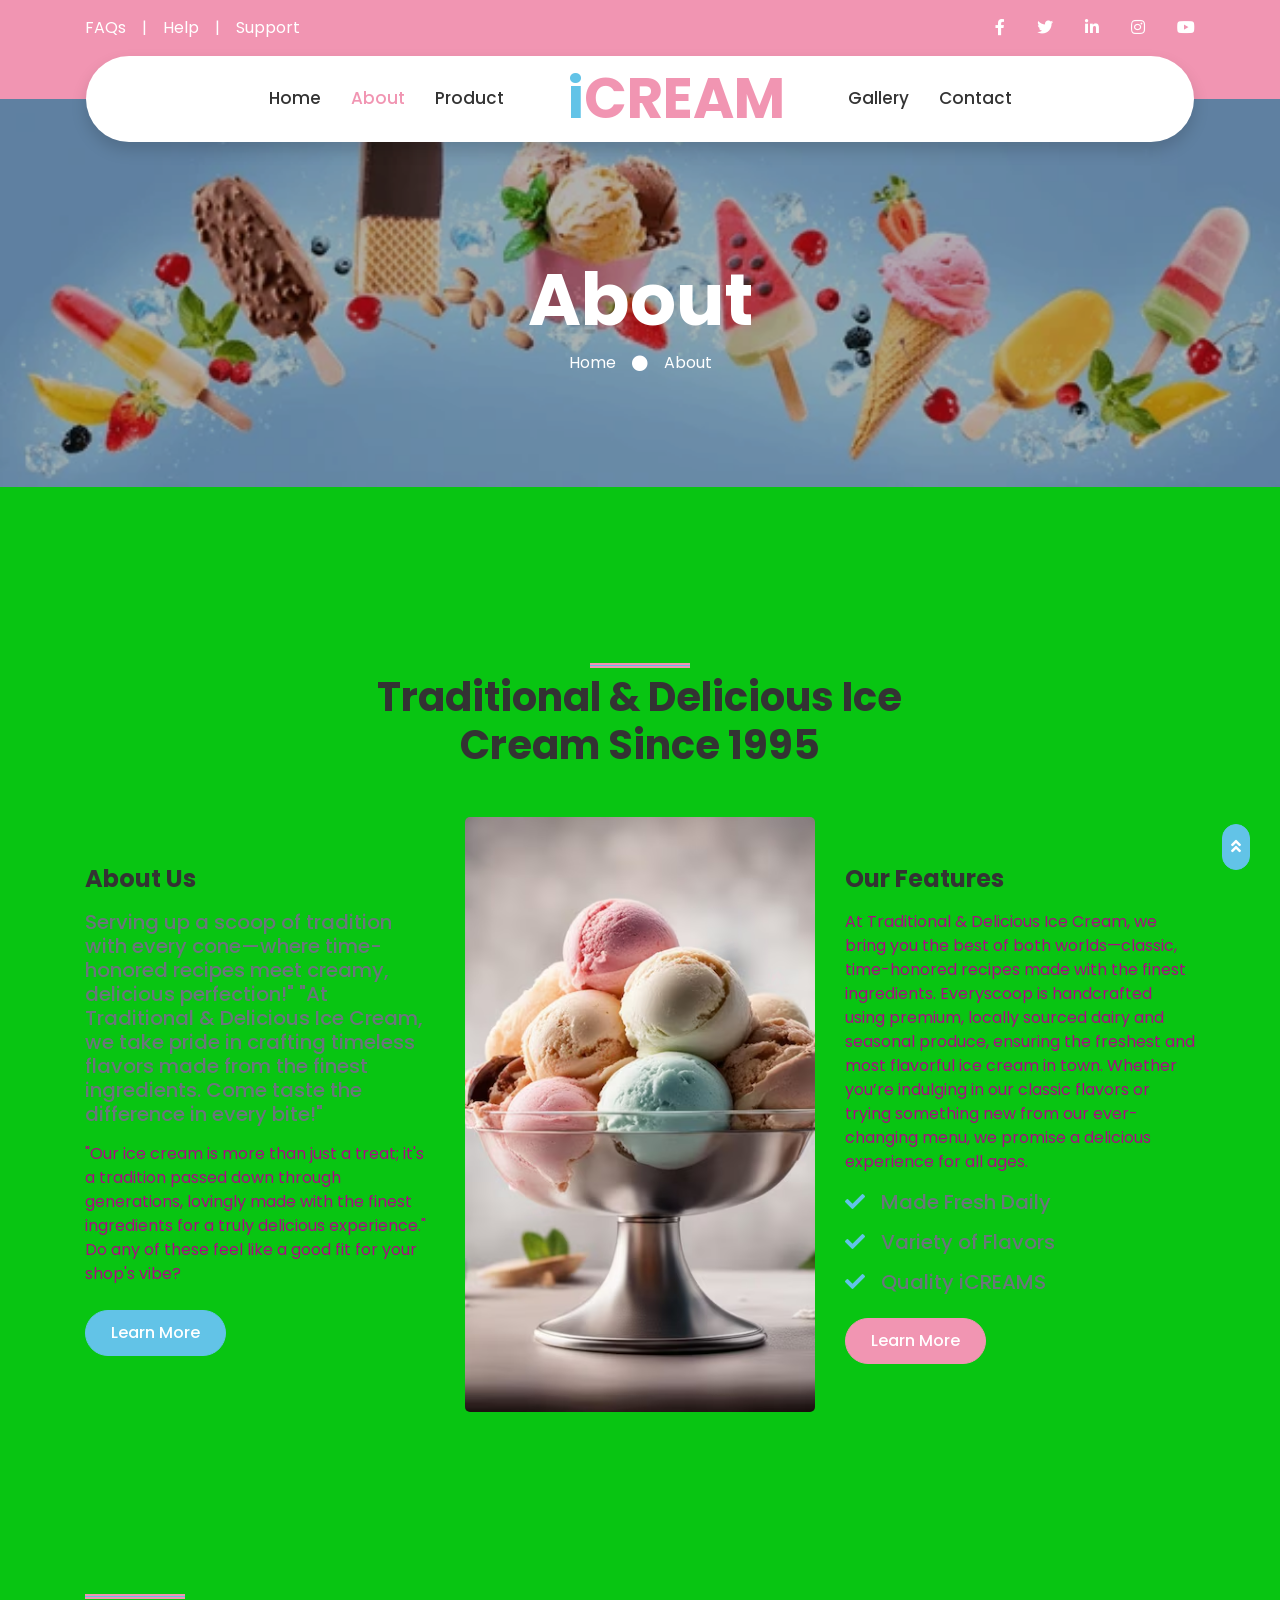
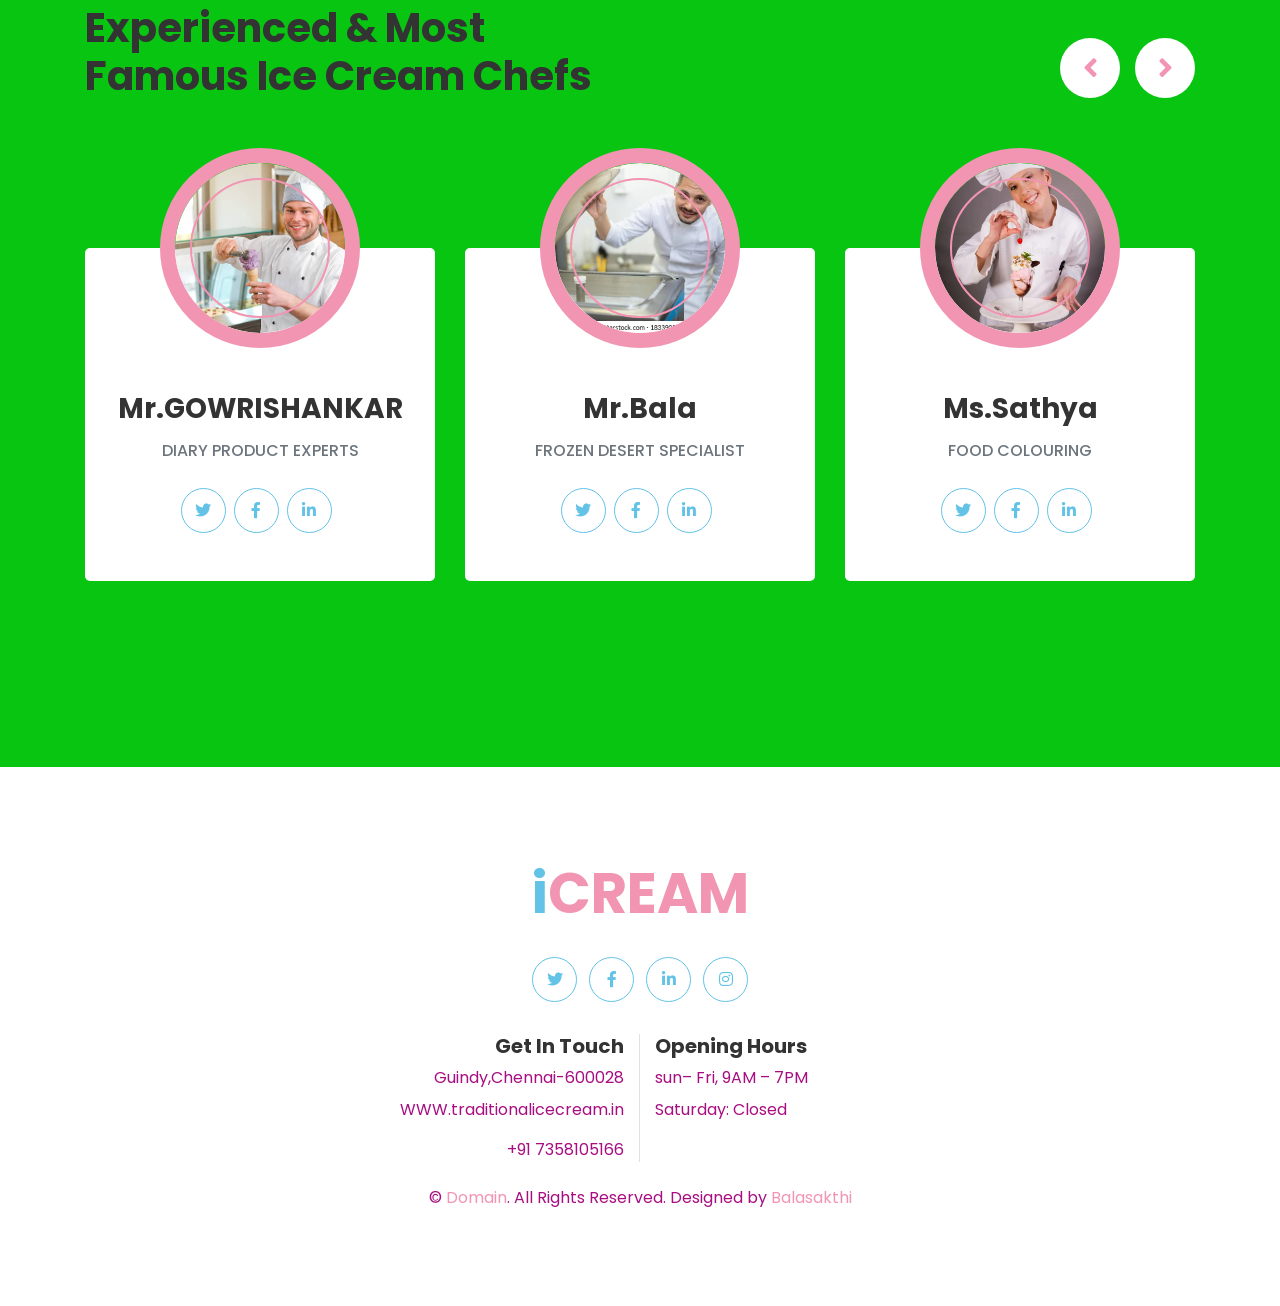
<file: about.html>
<!DOCTYPE html>
<html lang="en">

<head>
    <meta charset="utf-8">
    <title>iCREAM -  Nandha Ice Cream</title>
    <meta content="width=device-width, initial-scale=1.0" name="viewport">
    <meta content="Free HTML Templates" name="keywords">
    <meta content="Free HTML Templates" name="description">

    <!-- Favicon -->
    <link href="img/favicon.ico" rel="icon">

    <!-- Google Web Fonts -->
    <link rel="preconnect" href="https://fonts.gstatic.com">
    <link href="https://fonts.googleapis.com/css2?family=Poppins:wght@400;500;600;700&display=swap" rel="stylesheet">

    <!-- Font Awesome -->
    <link href="https://cdnjs.cloudflare.com/ajax/libs/font-awesome/5.10.0/css/all.min.css" rel="stylesheet">

    <!-- Libraries Stylesheet -->
    <link href="lib/owlcarousel/assets/owl.carousel.min.css" rel="stylesheet">
    <link href="lib/lightbox/css/lightbox.min.css" rel="stylesheet">

    <!-- Customized Bootstrap Stylesheet -->
    <link href="css/style.css" rel="stylesheet">
</head>

<body>
    <!-- Topbar Start -->
    <div class="container-fluid bg-primary py-3 d-none d-md-block">
        <div class="container">
            <div class="row">
                <div class="col-md-6 text-center text-lg-left mb-2 mb-lg-0">
                    <div class="d-inline-flex align-items-center">
                        <a class="text-white pr-3" href="">FAQs</a>
                        <span class="text-white">|</span>
                        <a class="text-white px-3" href="">Help</a>
                        <span class="text-white">|</span>
                        <a class="text-white pl-3" href="">Support</a>
                    </div>
                </div>
                <div class="col-md-6 text-center text-lg-right">
                    <div class="d-inline-flex align-items-center">
                        <a class="text-white px-3" href="">
                            <i class="fab fa-facebook-f"></i>
                        </a>
                        <a class="text-white px-3" href="">
                            <i class="fab fa-twitter"></i>
                        </a>
                        <a class="text-white px-3" href="">
                            <i class="fab fa-linkedin-in"></i>
                        </a>
                        <a class="text-white px-3" href="">
                            <i class="fab fa-instagram"></i>
                        </a>
                        <a class="text-white pl-3" href="">
                            <i class="fab fa-youtube"></i>
                        </a>
                    </div>
                </div>
            </div>
        </div>
    </div>
    <!-- Topbar End -->


    <!-- Navbar Start -->
    <div class="container-fluid position-relative nav-bar p-0">
        <div class="container-lg position-relative p-0 px-lg-3" style="z-index: 9;">
            <nav class="navbar navbar-expand-lg bg-white navbar-light shadow p-lg-0">
                <a href="index.html" class="navbar-brand d-block d-lg-none">
                    <h1 class="m-0 display-4 text-primary"><span class="text-secondary">i</span>CREAM</h1>
                </a>
                <button type="button" class="navbar-toggler" data-toggle="collapse" data-target="#navbarCollapse">
                    <span class="navbar-toggler-icon"></span>
                </button>
                <div class="collapse navbar-collapse justify-content-between" id="navbarCollapse">
                    <div class="navbar-nav ml-auto py-0">
                        <a href="index.html" class="nav-item nav-link">Home</a>
                        <a href="about.html" class="nav-item nav-link active">About</a>
                        <a href="product.html" class="nav-item nav-link">Product</a>
                    </div>
                    <a href="index.html" class="navbar-brand mx-5 d-none d-lg-block">
                        <h1 class="m-0 display-4 text-primary"><span class="text-secondary">i</span>CREAM</h1>
                    </a>
                    <div class="navbar-nav mr-auto py-0">
                        
                        <a href="gallery.html" class="nav-item nav-link">Gallery</a>
                        <a href="contact.html" class="nav-item nav-link">Contact</a>
                    </div>
                </div>
            </nav>
        </div>
    </div>
    <!-- Navbar End -->


    <!-- Header Start -->
    <div class="jumbotron jumbotron-fluid page-header" style="margin-bottom: 90px;">
        <div class="container text-center py-5">
            <h1 class="text-white display-3 mt-lg-5">About</h1>
            <div class="d-inline-flex align-items-center text-white">
                <p class="m-0"><a class="text-white" href="">Home</a></p>
                <i class="fa fa-circle px-3"></i>
                <p class="m-0">About</p>
            </div>
        </div>
    </div>
    <!-- Header End -->


    <!-- About Start -->
    <div class="container-fluid py-5">
        <div class="container py-5">
            <div class="row justify-content-center">
                <div class="col-lg-7">
                    <h1 class="section-title position-relative text-center mb-5">Traditional & Delicious Ice Cream Since 1995</h1>
                </div>
            </div>
            <div class="row">
                <div class="col-lg-4 py-5">
                    <h4 class="font-weight-bold mb-3">About Us</h4>
                    <h5 class="text-muted mb-3">Serving up a scoop of tradition with every cone—where time-honored recipes meet creamy, delicious perfection!"

                        "At Traditional & Delicious Ice Cream, we take pride in crafting timeless flavors made from the finest ingredients. Come taste the difference in every bite!"
                        
                        </h5>
                    <p> "Our ice cream is more than just a treat; it's a tradition passed down through generations, lovingly made with the finest ingredients for a truly delicious experience."

                        Do any of these feel like a good fit for your shop's vibe?
                        
                        
                        
                        </p>
                    <a href="" class="btn btn-secondary mt-2">Learn More</a>
                </div>
                <div class="col-lg-4" style="min-height: 400px;">
                    <div class="position-relative h-100 rounded overflow-hidden">
                        <img class="position-absolute w-100 h-100" src="img/about.jpg" style="object-fit: cover;">
                    </div>
                </div>
                <div class="col-lg-4 py-5">
                    <h4 class="font-weight-bold mb-3">Our Features</h4>
                    <p> At Traditional & Delicious Ice Cream, we bring you the best of both worlds—classic, time-honored recipes made with the finest ingredients.  Everyscoop is handcrafted using premium, locally sourced dairy and seasonal produce, ensuring the freshest and most flavorful ice cream in town. Whether you’re indulging in our classic flavors or trying something new from our ever-changing menu, we promise a delicious experience for all ages.</p>
                    <h5 class="text-muted mb-3"><i class="fa fa-check text-secondary mr-3"></i>Made Fresh Daily</h5>
                    <h5 class="text-muted mb-3"><i class="fa fa-check text-secondary mr-3"></i>Variety of Flavors</h5>
                    <h5 class="text-muted mb-3"><i class="fa fa-check text-secondary mr-3"></i>Quality iCREAMS</h5>
                    <a href="" class="btn btn-primary mt-2">Learn More</a>
                </div>
            </div>
        </div>
    </div>
    <!-- About End -->


    <!-- Team Start -->
    <div class="container-fluid py-5">
        <div class="container py-5">
            <div class="row">
                <div class="col-lg-6">
                    <h1 class="section-title position-relative mb-5">Experienced & Most Famous Ice Cream Chefs</h1>
                </div>
                <div class="col-lg-6 mb-5 mb-lg-0 pb-5 pb-lg-0"></div>
            </div>
            <div class="row">
                <div class="col-12">
                    <div class="owl-carousel team-carousel">
                        <div class="team-item">
                            <div class="team-img mx-auto">
                                <img class="rounded-circle w-100 h-100" src="img/team-1.jpg" style="object-fit: cover;">
                            </div>
                            <div class="position-relative text-center bg-light rounded px-4 py-5" style="margin-top: -100px;">
                                <h3 class="font-weight-bold mt-5 mb-3 pt-5"><Mr class=>Mr.GOWRISHANKAR</Mr></h3>
                                <h6 class="text-uppercase text-muted mb-4">Diary Product Experts</h6>
                                <div class="d-flex justify-content-center pt-1">
                                    <a class="btn btn-outline-secondary btn-social mr-2" href="#"><i class="fab fa-twitter"></i></a>
                                    <a class="btn btn-outline-secondary btn-social mr-2" href="#"><i class="fab fa-facebook-f"></i></a>
                                    <a class="btn btn-outline-secondary btn-social mr-2" href="#"><i class="fab fa-linkedin-in"></i></a>
                                </div>
                            </div>
                        </div>
                        <div class="team-item">
                            <div class="team-img mx-auto">
                                <img class="rounded-circle w-100 h-100" src="img/team-2.jpg" style="object-fit: cover;">
                            </div>
                            <div class="position-relative text-center bg-light rounded px-4 py-5" style="margin-top: -100px;">
                                <h3 class="font-weight-bold mt-5 mb-3 pt-5">Mr.Bala</h3>
                                <h6 class="text-uppercase text-muted mb-4">Frozen Desert Specialist</h6>
                                <div class="d-flex justify-content-center pt-1">
                                    <a class="btn btn-outline-secondary btn-social mr-2" href="#"><i class="fab fa-twitter"></i></a>
                                    <a class="btn btn-outline-secondary btn-social mr-2" href="#"><i class="fab fa-facebook-f"></i></a>
                                    <a class="btn btn-outline-secondary btn-social mr-2" href="#"><i class="fab fa-linkedin-in"></i></a>
                                </div>
                            </div>
                        </div>
                        <div class="team-item">
                            <div class="team-img mx-auto">
                                <img class="rounded-circle w-100 h-100" src="img/team-3.jpg" style="object-fit: cover;">
                            </div>
                            <div class="position-relative text-center bg-light rounded px-4 py-5" style="margin-top: -100px;">
                                <h3 class="font-weight-bold mt-5 mb-3 pt-5">Ms.Sathya</h3>
                                <h6 class="text-uppercase text-muted mb-4">Food Colouring</h6>
                                <div class="d-flex justify-content-center pt-1">
                                    <a class="btn btn-outline-secondary btn-social mr-2" href="#"><i class="fab fa-twitter"></i></a>
                                    <a class="btn btn-outline-secondary btn-social mr-2" href="#"><i class="fab fa-facebook-f"></i></a>
                                    <a class="btn btn-outline-secondary btn-social mr-2" href="#"><i class="fab fa-linkedin-in"></i></a>
                                </div>
                            </div>
                        </div>
                        <div class="team-item">
                            <div class="team-img mx-auto">
                                <img class="rounded-circle w-100 h-100" src="img/team-4.jpg" style="object-fit: cover;">
                            </div>
                            <div class="position-relative text-center bg-light rounded px-4 py-5" style="margin-top: -100px;">
                                <h3 class="font-weight-bold mt-5 mb-3 pt-5">Mr.SAKTHI</h3>
                                <h6 class="text-uppercase text-muted mb-4">ICE CREAM ARTISAN</h6>
                                <div class="d-flex justify-content-center pt-1">
                                    <a class="btn btn-outline-secondary btn-social mr-2" href="#"><i class="fab fa-twitter"></i></a>
                                    <a class="btn btn-outline-secondary btn-social mr-2" href="#"><i class="fab fa-facebook-f"></i></a>
                                    <a class="btn btn-outline-secondary btn-social mr-2" href="#"><i class="fab fa-linkedin-in"></i></a>
                                </div>
                            </div>
                        </div>
                    </div>
                </div>
            </div>
        </div>
    </div>
    <!-- Team End -->


    <!-- Footer Start -->
    <div class="container-fluid footer bg-light py-5" style="margin-top: 90px;">
        <div class="container text-center py-5">
            <div class="row">
                <div class="col-12 mb-4">
                    <a href="index.html" class="navbar-brand m-0">
                        <h1 class="m-0 mt-n2 display-4 text-primary"><span class="text-secondary">i</span>CREAM</h1>
                    </a>
                </div>
                <div class="col-12 mb-4">
                    <a class="btn btn-outline-secondary btn-social mr-2" href="#"><i class="fab fa-twitter"></i></a>
                    <a class="btn btn-outline-secondary btn-social mr-2" href="#"><i class="fab fa-facebook-f"></i></a>
                    <a class="btn btn-outline-secondary btn-social mr-2" href="#"><i class="fab fa-linkedin-in"></i></a>
                    <a class="btn btn-outline-secondary btn-social" href="#"><i class="fab fa-instagram"></i></a>
                </div>
                <div class="col-12 mt-2 mb-4">
                    <div class="row">
                        <div class="col-sm-6 text-center text-sm-right border-right mb-3 mb-sm-0">
                            <h5 class="font-weight-bold mb-2">Get In Touch</h5>
                            <p class="mb-2">Guindy,Chennai-600028</p>
                            <p class="mb-2">WWW.traditionalicecream.in</p>
                            </p>
                            <p class="mb-0">+91 7358105166</p>
                        </div>
                        <div class="col-sm-6 text-center text-sm-left">
                            <h5 class="font-weight-bold mb-2">Opening Hours</h5>
                            <p class="mb-2">sun– Fri, 9AM – 7PM</p>
                            <p class="mb-0">Saturday: Closed</p>
                        </div>
                    </div>
                </div>
                <div class="col-12">
                    <p class="m-0">&copy; <a href="#">Domain</a>. All Rights Reserved. Designed by <a href="https://htmlcodex.com">Balasakthi</a>
                    </p>
                </div>
            </div>
        </div>
    </div>
    <!-- Footer End -->


    <!-- Back to Top -->
    <a href="#" class="btn btn-secondary px-2 back-to-top"><i class="fa fa-angle-double-up"></i></a>


    <!-- JavaScript Libraries -->
    <script src="https://code.jquery.com/jquery-3.4.1.min.js"></script>
    <script src="https://stackpath.bootstrapcdn.com/bootstrap/4.4.1/js/bootstrap.bundle.min.js"></script>
    <script src="lib/easing/easing.min.js"></script>
    <script src="lib/waypoints/waypoints.min.js"></script>
    <script src="lib/owlcarousel/owl.carousel.min.js"></script>
    <script src="lib/isotope/isotope.pkgd.min.js"></script>
    <script src="lib/lightbox/js/lightbox.min.js"></script>

    <!-- Contact Javascript File -->
    <script src="mail/jqBootstrapValidation.min.js"></script>
    <script src="mail/contact.js"></script>

    <!-- Template Javascript -->
    <script src="js/main.js"></script>
</body>

</html>
</file>
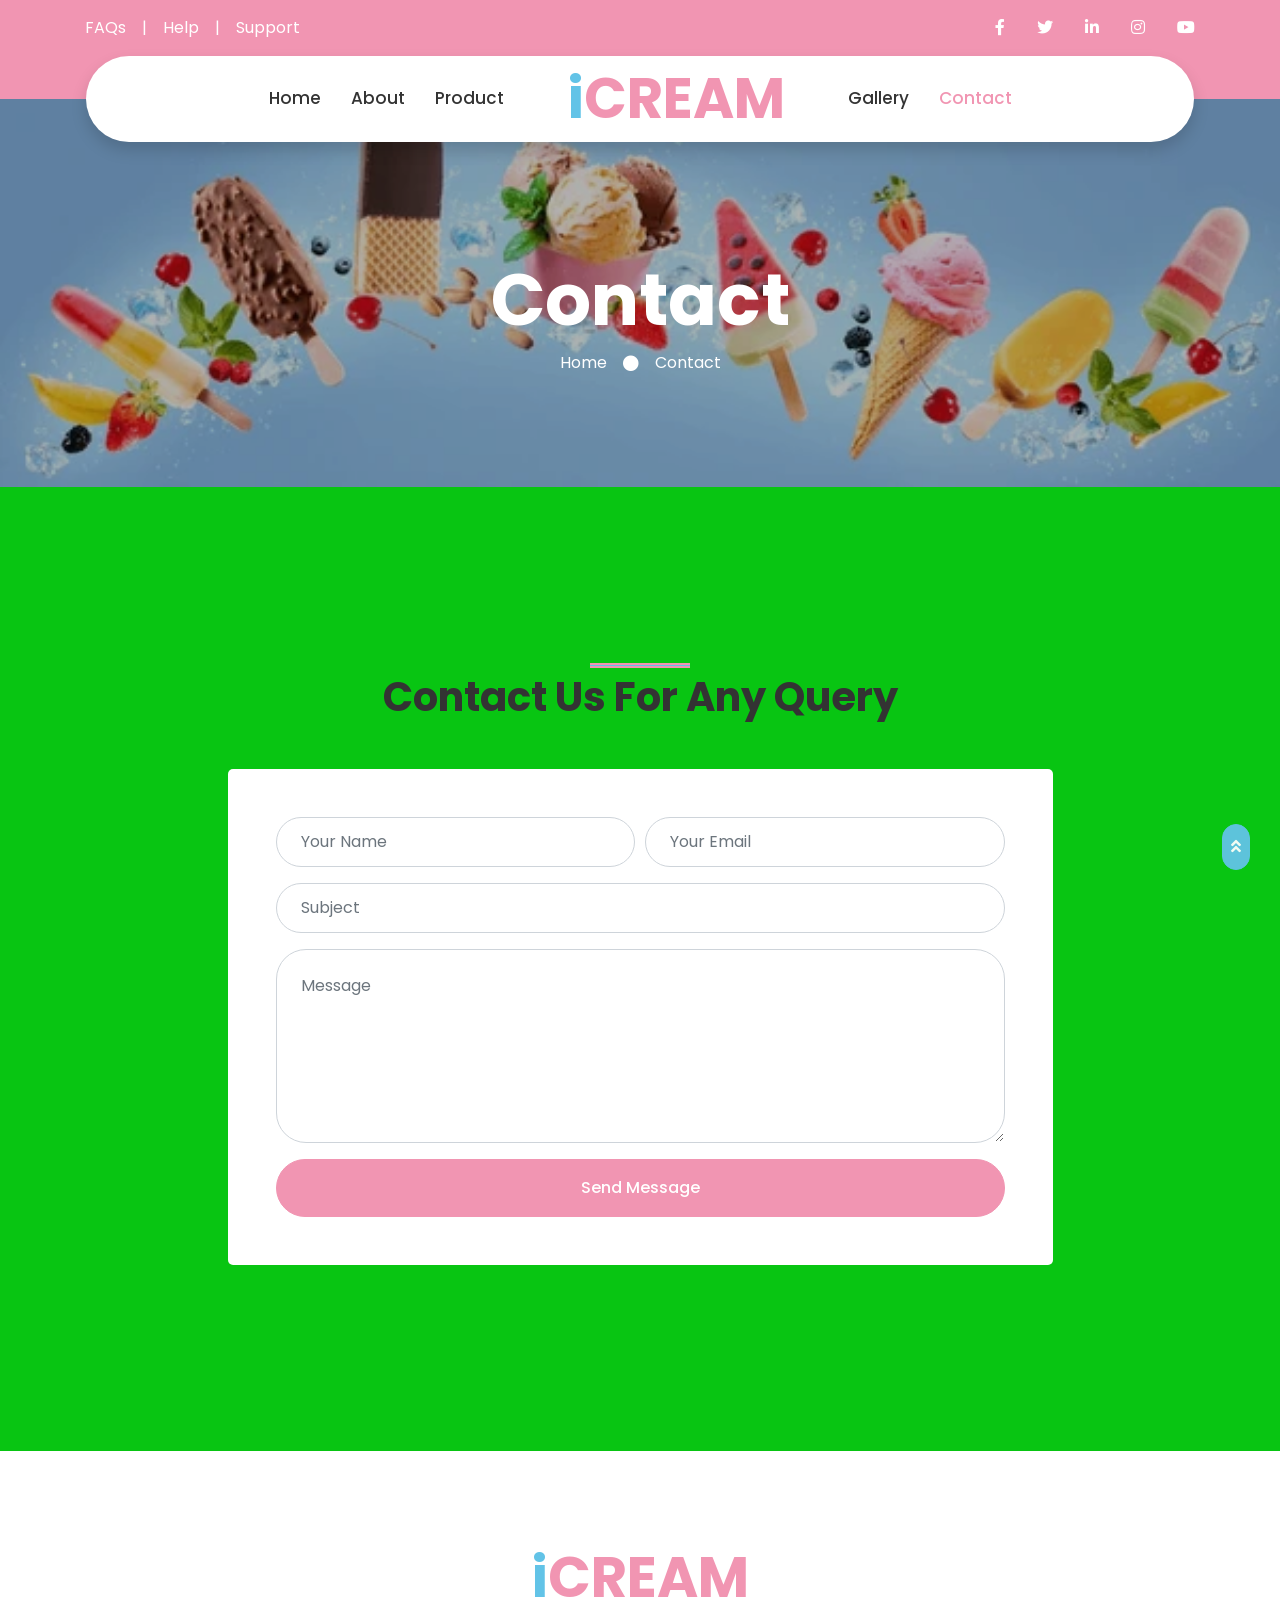
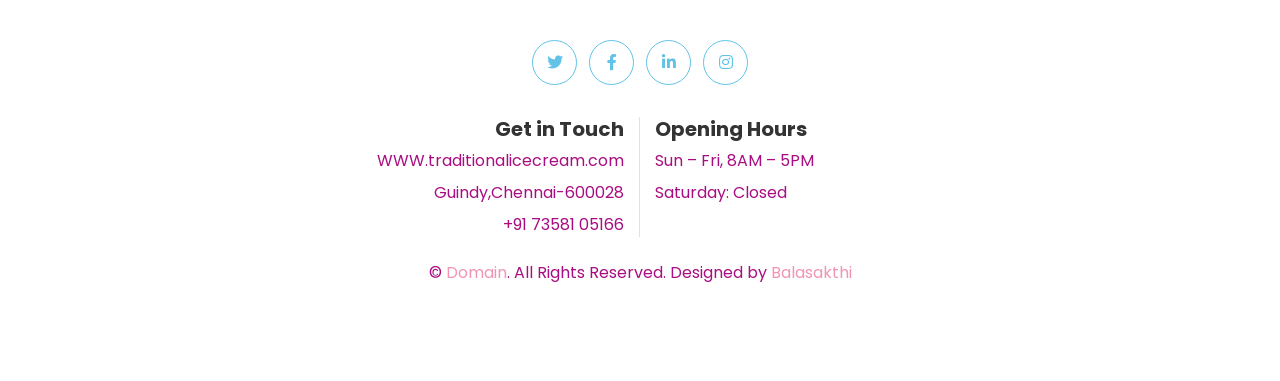
<file: contact.html>
<!DOCTYPE html>
<html lang="en">

<head>
    <meta charset="utf-8">
    <title>iCREAM - Nandha Ice Cream</title>
    <meta content="width=device-width, initial-scale=1.0" name="viewport">
    <meta content="Free HTML Templates" name="keywords">
    <meta content="Free HTML Templates" name="description">

    <!-- Favicon -->
    <link href="img/favicon.ico" rel="icon">

    <!-- Google Web Fonts -->
    <link rel="preconnect" href="https://fonts.gstatic.com">
    <link href="https://fonts.googleapis.com/css2?family=Poppins:wght@400;500;600;700&display=swap" rel="stylesheet">

    <!-- Font Awesome -->
    <link href="https://cdnjs.cloudflare.com/ajax/libs/font-awesome/5.10.0/css/all.min.css" rel="stylesheet">

    <!-- Libraries Stylesheet -->
    <link href="lib/owlcarousel/assets/owl.carousel.min.css" rel="stylesheet">
    <link href="lib/lightbox/css/lightbox.min.css" rel="stylesheet">

    <!-- Customized Bootstrap Stylesheet -->
    <link href="css/style.css" rel="stylesheet">
</head>

<body>
    <!-- Topbar Start -->
    <div class="container-fluid bg-primary py-3 d-none d-md-block">
        <div class="container">
            <div class="row">
                <div class="col-md-6 text-center text-lg-left mb-2 mb-lg-0">
                    <div class="d-inline-flex align-items-center">
                        <a class="text-white pr-3" href="">FAQs</a>
                        <span class="text-white">|</span>
                        <a class="text-white px-3" href="">Help</a>
                        <span class="text-white">|</span>
                        <a class="text-white pl-3" href="">Support</a>
                    </div>
                </div>
                <div class="col-md-6 text-center text-lg-right">
                    <div class="d-inline-flex align-items-center">
                        <a class="text-white px-3" href="">
                            <i class="fab fa-facebook-f"></i>
                        </a>
                        <a class="text-white px-3" href="">
                            <i class="fab fa-twitter"></i>
                        </a>
                        <a class="text-white px-3" href="">
                            <i class="fab fa-linkedin-in"></i>
                        </a>
                        <a class="text-white px-3" href="">
                            <i class="fab fa-instagram"></i>
                        </a>
                        <a class="text-white pl-3" href="">
                            <i class="fab fa-youtube"></i>
                        </a>
                    </div>
                </div>
            </div>
        </div>
    </div>
    <!-- Topbar End -->


    <!-- Navbar Start -->
    <div class="container-fluid position-relative nav-bar p-0">
        <div class="container-lg position-relative p-0 px-lg-3" style="z-index: 9;">
            <nav class="navbar navbar-expand-lg bg-white navbar-light shadow p-lg-0">
                <a href="index.html" class="navbar-brand d-block d-lg-none">
                    <h1 class="m-0 display-4 text-primary"><span class="text-secondary">i</span>CREAM</h1>
                </a>
                <button type="button" class="navbar-toggler" data-toggle="collapse" data-target="#navbarCollapse">
                    <span class="navbar-toggler-icon"></span>
                </button>
                <div class="collapse navbar-collapse justify-content-between" id="navbarCollapse">
                    <div class="navbar-nav ml-auto py-0">
                        <a href="index.html" class="nav-item nav-link">Home</a>
                        <a href="about.html" class="nav-item nav-link">About</a>
                        <a href="product.html" class="nav-item nav-link">Product</a>
                    </div>
                    <a href="index.html" class="navbar-brand mx-5 d-none d-lg-block">
                        <h1 class="m-0 display-4 text-primary"><span class="text-secondary">i</span>CREAM</h1>
                    </a>
                    <div class="navbar-nav mr-auto py-0">
                        
                        <a href="gallery.html" class="nav-item nav-link">Gallery</a>
                        <a href="contact.html" class="nav-item nav-link active">Contact</a>
                    </div>
                </div>
            </nav>
        </div>
    </div>
    <!-- Navbar End -->


    <!-- Header Start -->
    <div class="jumbotron jumbotron-fluid page-header" style="margin-bottom: 90px;">
        <div class="container text-center py-5">
            <h1 class="text-white display-3 mt-lg-5">Contact</h1>
            <div class="d-inline-flex align-items-center text-white">
                <p class="m-0"><a class="text-white" href="">Home</a></p>
                <i class="fa fa-circle px-3"></i>
                <p class="m-0">Contact</p>
            </div>
        </div>
    </div>
    <!-- Header End -->


    <!-- Contact Start -->
    <div class="container-fluid py-5">
        <div class="container py-5">
            <div class="row justify-content-center">
                <div class="col-lg-6">
                    <h1 class="section-title position-relative text-center mb-5">Contact Us For Any Query</h1>
                </div>
            </div>
            <div class="row justify-content-center">
                <div class="col-lg-9">
                    <div class="contact-form bg-light rounded p-5">
                        <div id="success"></div>
                        <form name="sentMessage" id="contactForm" novalidate="novalidate">
                            <div class="form-row">
                                <div class="col-sm-6 control-group">
                                    <input type="text" class="form-control p-4" id="name" placeholder="Your Name" required="required" data-validation-required-message="Please enter your name" />
                                    <p class="help-block text-danger"></p>
                                </div>
                                <div class="col-sm-6 control-group">
                                    <input type="email" class="form-control p-4" id="email" placeholder="Your Email" required="required" data-validation-required-message="Please enter your email" />
                                    <p class="help-block text-danger"></p>
                                </div>
                            </div>
                            <div class="control-group">
                                <input type="text" class="form-control p-4" id="subject" placeholder="Subject" required="required" data-validation-required-message="Please enter a subject" />
                                <p class="help-block text-danger"></p>
                            </div>
                            <div class="control-group">
                                <textarea class="form-control p-4" rows="6" id="message" placeholder="Message" required="required" data-validation-required-message="Please enter your message"></textarea>
                                <p class="help-block text-danger"></p>
                            </div>
                            <div>
                                <button class="btn btn-primary btn-block py-3 px-5" type="submit" id="sendMessageButton">Send Message</button>
                            </div>
                        </form>
                    </div>
                </div>
            </div>
        </div>
    </div>
    <!-- Contact End -->


    <!-- Footer Start -->
    <div class="container-fluid footer bg-light py-5" style="margin-top: 90px;">
        <div class="container text-center py-5">
            <div class="row">
                <div class="col-12 mb-4">
                    <a href="index.html" class="navbar-brand m-0">
                        <h1 class="m-0 mt-n2 display-4 text-primary"><span class="text-secondary">i</span>CREAM</h1>
                    </a>
                </div>
                <div class="col-12 mb-4">
                    <a class="btn btn-outline-secondary btn-social mr-2" href="#"><i class="fab fa-twitter"></i></a>
                    <a class="btn btn-outline-secondary btn-social mr-2" href="#"><i class="fab fa-facebook-f"></i></a>
                    <a class="btn btn-outline-secondary btn-social mr-2" href="#"><i class="fab fa-linkedin-in"></i></a>
                    <a class="btn btn-outline-secondary btn-social" href="#"><i class="fab fa-instagram"></i></a>
                </div>
                <div class="col-12 mt-2 mb-4">
                    <div class="row">
                        <div class="col-sm-6 text-center text-sm-right border-right mb-3 mb-sm-0">
                            <h5 class="font-weight-bold mb-2">Get in Touch</h5>
                            <p class="mb-2">WWW.traditionalicecream.com</p>
                            <p class="mb-2">Guindy,Chennai-600028</p>
                            <p class="mb-0">+91 73581 05166</p>
                        </div>
                        <div class="col-sm-6 text-center text-sm-left">
                            <h5 class="font-weight-bold mb-2">Opening Hours</h5>
                            <p class="mb-2">Sun – Fri, 8AM – 5PM</p>
                            <p class="mb-0">Saturday: Closed</p>
                        </div>
                    </div>
                </div>
                <div class="col-12">
                    <p class="m-0">&copy; <a href="#">Domain</a>. All Rights Reserved. Designed by <a href="https://htmlcodex.com">Balasakthi</a>
                    </p>
                </div>
            </div>
        </div>
    </div>
    <!-- Footer End -->


    <!-- Back to Top -->
    <a href="#" class="btn btn-secondary px-2 back-to-top"><i class="fa fa-angle-double-up"></i></a>


    <!-- JavaScript Libraries -->
    <script src="https://code.jquery.com/jquery-3.4.1.min.js"></script>
    <script src="https://stackpath.bootstrapcdn.com/bootstrap/4.4.1/js/bootstrap.bundle.min.js"></script>
    <script src="lib/easing/easing.min.js"></script>
    <script src="lib/waypoints/waypoints.min.js"></script>
    <script src="lib/owlcarousel/owl.carousel.min.js"></script>
    <script src="lib/isotope/isotope.pkgd.min.js"></script>
    <script src="lib/lightbox/js/lightbox.min.js"></script>

    <!-- Contact Javascript File -->
    <script src="mail/jqBootstrapValidation.min.js"></script>
    <script src="mail/contact.js"></script>

    <!-- Template Javascript -->
    <script src="js/main.js"></script>
</body>

</html>
</file>
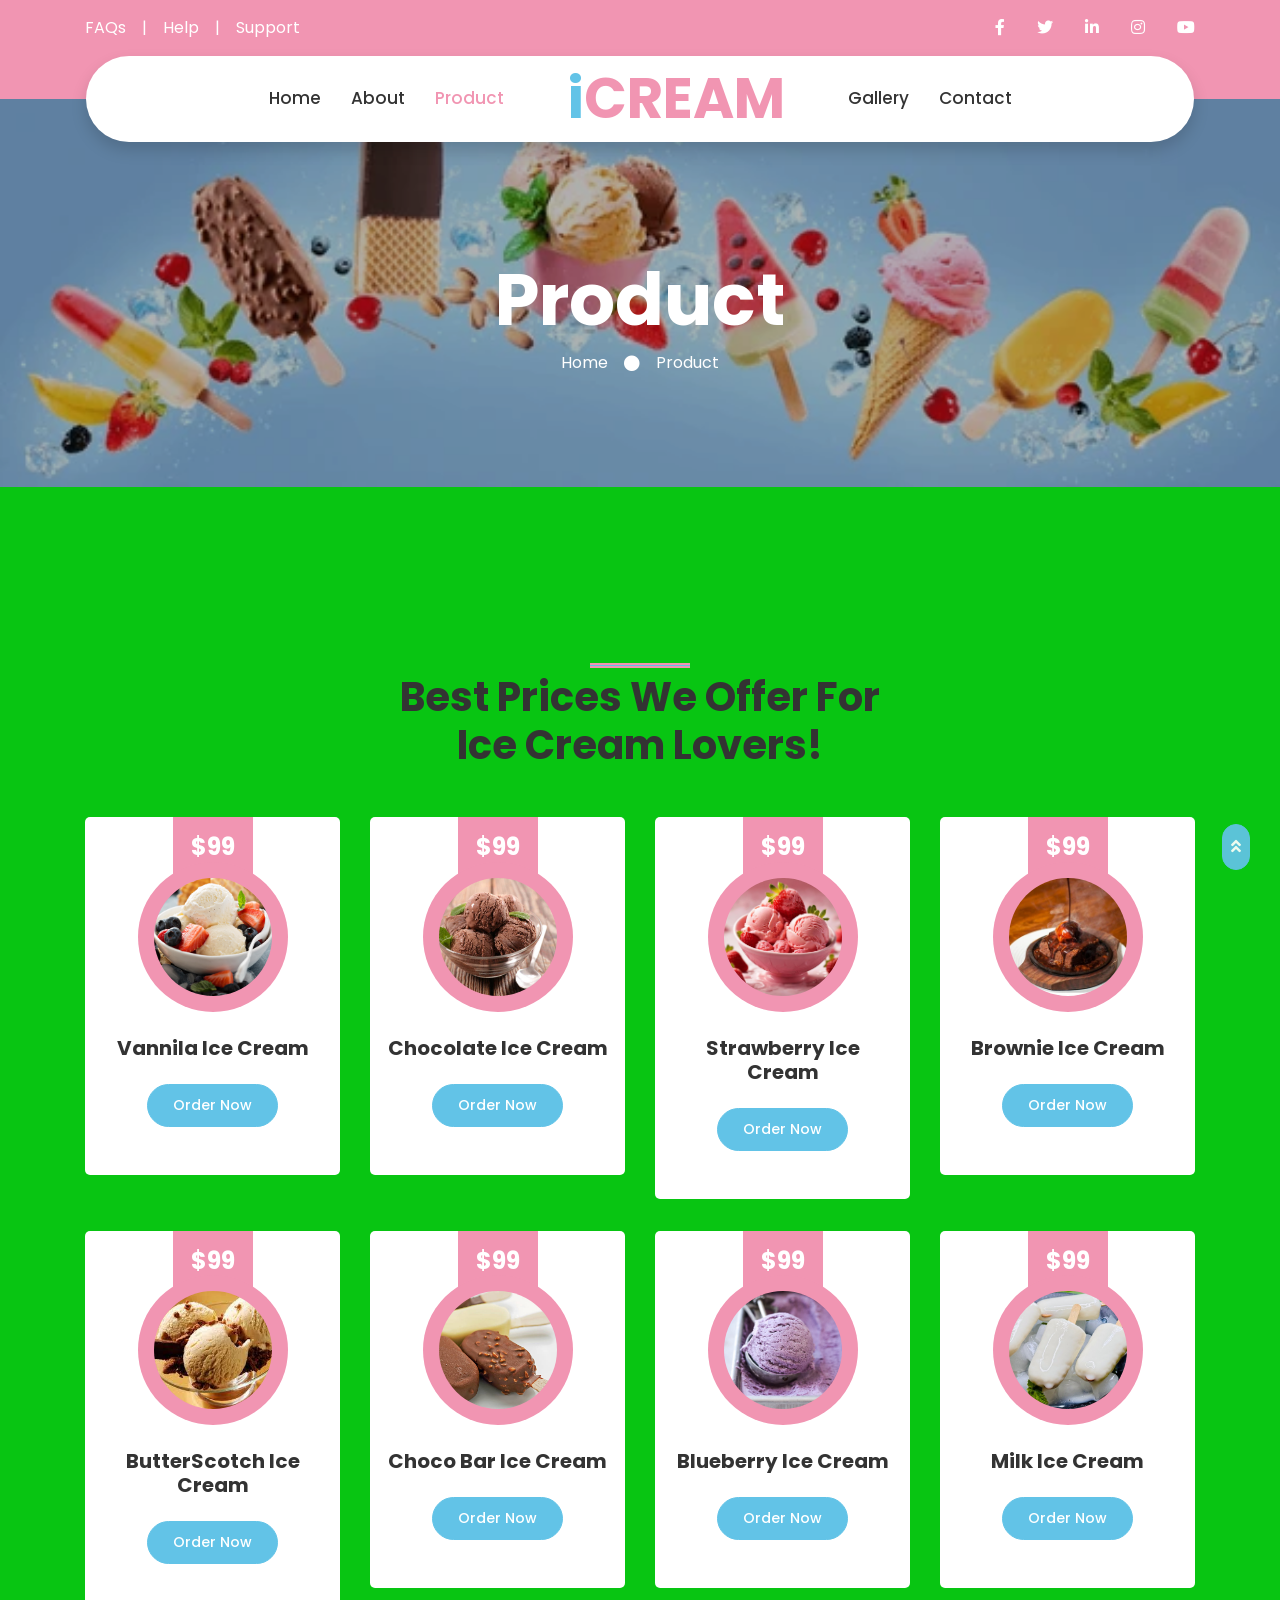
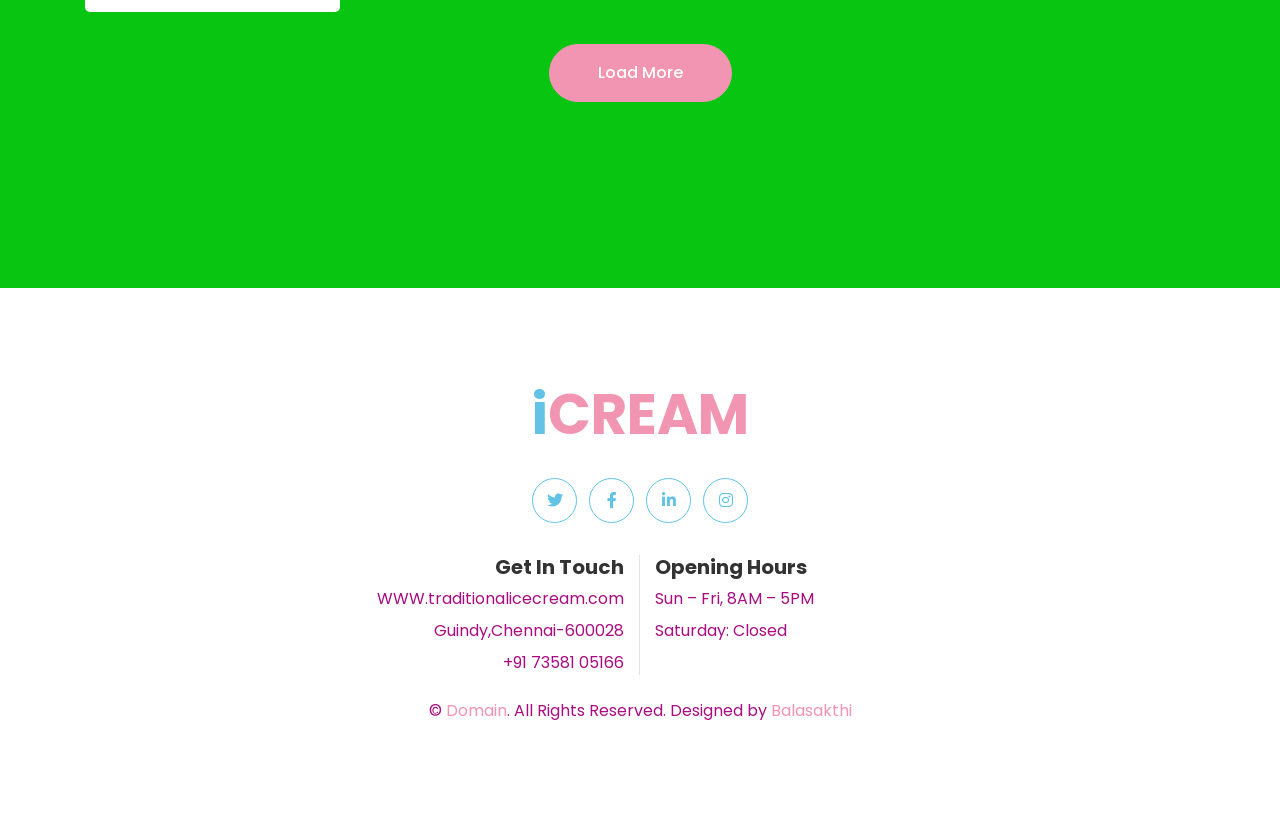
<file: product.html>
<!DOCTYPE html>
<html lang="en">

<head>
    <meta charset="utf-8">
    <title>iCREAM - Nandha Ice Cream</title>
    <meta content="width=device-width, initial-scale=1.0" name="viewport">
    <meta content="Free HTML Templates" name="keywords">
    <meta content="Free HTML Templates" name="description">

    <!-- Favicon -->
    <link href="img/favicon.ico" rel="icon">

    <!-- Google Web Fonts -->
    <link rel="preconnect" href="https://fonts.gstatic.com">
    <link href="https://fonts.googleapis.com/css2?family=Poppins:wght@400;500;600;700&display=swap" rel="stylesheet">

    <!-- Font Awesome -->
    <link href="https://cdnjs.cloudflare.com/ajax/libs/font-awesome/5.10.0/css/all.min.css" rel="stylesheet">

    <!-- Libraries Stylesheet -->
    <link href="lib/owlcarousel/assets/owl.carousel.min.css" rel="stylesheet">
    <link href="lib/lightbox/css/lightbox.min.css" rel="stylesheet">

    <!-- Customized Bootstrap Stylesheet -->
    <link href="css/style.css" rel="stylesheet">
</head>

<body>
    <!-- Topbar Start -->
    <div class="container-fluid bg-primary py-3 d-none d-md-block">
        <div class="container">
            <div class="row">
                <div class="col-md-6 text-center text-lg-left mb-2 mb-lg-0">
                    <div class="d-inline-flex align-items-center">
                        <a class="text-white pr-3" href="">FAQs</a>
                        <span class="text-white">|</span>
                        <a class="text-white px-3" href="">Help</a>
                        <span class="text-white">|</span>
                        <a class="text-white pl-3" href="">Support</a>
                    </div>
                </div>
                <div class="col-md-6 text-center text-lg-right">
                    <div class="d-inline-flex align-items-center">
                        <a class="text-white px-3" href="">
                            <i class="fab fa-facebook-f"></i>
                        </a>
                        <a class="text-white px-3" href="">
                            <i class="fab fa-twitter"></i>
                        </a>
                        <a class="text-white px-3" href="">
                            <i class="fab fa-linkedin-in"></i>
                        </a>
                        <a class="text-white px-3" href="">
                            <i class="fab fa-instagram"></i>
                        </a>
                        <a class="text-white pl-3" href="">
                            <i class="fab fa-youtube"></i>
                        </a>
                    </div>
                </div>
            </div>
        </div>
    </div>
    <!-- Topbar End -->


    <!-- Navbar Start -->
    <div class="container-fluid position-relative nav-bar p-0">
        <div class="container-lg position-relative p-0 px-lg-3" style="z-index: 9;">
            <nav class="navbar navbar-expand-lg bg-white navbar-light shadow p-lg-0">
                <a href="index.html" class="navbar-brand d-block d-lg-none">
                    <h1 class="m-0 display-4 text-primary"><span class="text-secondary">i</span>CREAM</h1>
                </a>
                <button type="button" class="navbar-toggler" data-toggle="collapse" data-target="#navbarCollapse">
                    <span class="navbar-toggler-icon"></span>
                </button>
                <div class="collapse navbar-collapse justify-content-between" id="navbarCollapse">
                    <div class="navbar-nav ml-auto py-0">
                        <a href="index.html" class="nav-item nav-link">Home</a>
                        <a href="about.html" class="nav-item nav-link">About</a>
                        <a href="product.html" class="nav-item nav-link active">Product</a>
                    </div>
                    <a href="index.html" class="navbar-brand mx-5 d-none d-lg-block">
                        <h1 class="m-0 display-4 text-primary"><span class="text-secondary">i</span>CREAM</h1>
                    </a>
                    <div class="navbar-nav mr-auto py-0">
                        
                        <a href="gallery.html" class="nav-item nav-link">Gallery</a>
                        <a href="contact.html" class="nav-item nav-link">Contact</a>
                    </div>
                </div>
            </nav>
        </div>
    </div>
    <!-- Navbar End -->


    <!-- Header Start -->
    <div class="jumbotron jumbotron-fluid page-header" style="margin-bottom: 90px;">
        <div class="container text-center py-5">
            <h1 class="text-white display-3 mt-lg-5">Product</h1>
            <div class="d-inline-flex align-items-center text-white">
                <p class="m-0"><a class="text-white" href="">Home</a></p>
                <i class="fa fa-circle px-3"></i>
                <p class="m-0">Product</p>
            </div>
        </div>
    </div>
    <!-- Header End -->


    <!-- Products Start -->
    <div class="container-fluid py-5">
        <div class="container py-5">
            <div class="row justify-content-center">
                <div class="col-lg-6">
                    <h1 class="section-title position-relative text-center mb-5">Best Prices We Offer For Ice Cream Lovers!</h1>
                </div>
            </div>
            <div class="row">
                <div class="col-lg-3 col-md-6 mb-4 pb-2">
                    <div class="product-item d-flex flex-column align-items-center text-center bg-light rounded py-5 px-3">
                        <div class="bg-primary mt-n5 py-3" style="width: 80px;">
                            <h4 class="font-weight-bold text-white mb-0">$99</h4>
                        </div>
                        <div class="position-relative bg-primary rounded-circle mt-n3 mb-4 p-3" style="width: 150px; height: 150px;">
                            <img class="rounded-circle w-100 h-100" src="img/product-1 (2).jpg" style="object-fit: cover;">
                        </div>
                        <h5 class="font-weight-bold mb-4">Vannila Ice Cream</h5>
                        <a href="" class="btn btn-sm btn-secondary">Order Now</a>
                    </div>
                </div>
                <div class="col-lg-3 col-md-6 mb-4 pb-2">
                    <div class="product-item d-flex flex-column align-items-center text-center bg-light rounded py-5 px-3">
                        <div class="bg-primary mt-n5 py-3" style="width: 80px;">
                            <h4 class="font-weight-bold text-white mb-0">$99</h4>
                        </div>
                        <div class="position-relative bg-primary rounded-circle mt-n3 mb-4 p-3" style="width: 150px; height: 150px;">
                            <img class="rounded-circle w-100 h-100" src="img/product-2.jpg" style="object-fit: cover;">
                        </div>
                        <h5 class="font-weight-bold mb-4">Chocolate Ice Cream</h5>
                        <a href="" class="btn btn-sm btn-secondary">Order Now</a>
                    </div>
                </div>
                <div class="col-lg-3 col-md-6 mb-4 pb-2">
                    <div class="product-item d-flex flex-column align-items-center text-center bg-light rounded py-5 px-3">
                        <div class="bg-primary mt-n5 py-3" style="width: 80px;">
                            <h4 class="font-weight-bold text-white mb-0">$99</h4>
                        </div>
                        <div class="position-relative bg-primary rounded-circle mt-n3 mb-4 p-3" style="width: 150px; height: 150px;">
                            <img class="rounded-circle w-100 h-100" src="img/testimonial-1.jpg" style="object-fit: cover;">
                        </div>
                        <h5 class="font-weight-bold mb-4">Strawberry Ice Cream</h5>
                        <a href="" class="btn btn-sm btn-secondary">Order Now</a>
                    </div>
                </div>
                <div class="col-lg-3 col-md-6 mb-4 pb-2">
                    <div class="product-item d-flex flex-column align-items-center text-center bg-light rounded py-5 px-3">
                        <div class="bg-primary mt-n5 py-3" style="width: 80px;">
                            <h4 class="font-weight-bold text-white mb-0">$99</h4>
                        </div>
                        <div class="position-relative bg-primary rounded-circle mt-n3 mb-4 p-3" style="width: 150px; height: 150px;">
                            <img class="rounded-circle w-100 h-100" src="img/product-3.jpg" style="object-fit: cover;">
                        </div>
                        <h5 class="font-weight-bold mb-4">Brownie Ice Cream</h5>
                        <a href="" class="btn btn-sm btn-secondary">Order Now</a>
                    </div>
                </div>
                <div class="col-lg-3 col-md-6 mb-4 pb-2">
                    <div class="product-item d-flex flex-column align-items-center text-center bg-light rounded py-5 px-3">
                        <div class="bg-primary mt-n5 py-3" style="width: 80px;">
                            <h4 class="font-weight-bold text-white mb-0">$99</h4>
                        </div>
                        <div class="position-relative bg-primary rounded-circle mt-n3 mb-4 p-3" style="width: 150px; height: 150px;">
                            <img class="rounded-circle w-100 h-100" src="img/testimonial-2.jpg" style="object-fit: cover;">
                        </div>
                        <h5 class="font-weight-bold mb-4">ButterScotch Ice Cream</h5>
                        <a href="" class="btn btn-sm btn-secondary">Order Now</a>
                    </div>
                </div>
                <div class="col-lg-3 col-md-6 mb-4 pb-2">
                    <div class="product-item d-flex flex-column align-items-center text-center bg-light rounded py-5 px-3">
                        <div class="bg-primary mt-n5 py-3" style="width: 80px;">
                            <h4 class="font-weight-bold text-white mb-0">$99</h4>
                        </div>
                        <div class="position-relative bg-primary rounded-circle mt-n3 mb-4 p-3" style="width: 150px; height: 150px;">
                            <img class="rounded-circle w-100 h-100" src="img/product-5.jpg" style="object-fit: cover;">
                        </div>
                        <h5 class="font-weight-bold mb-4">Choco Bar Ice Cream</h5>
                        <a href="" class="btn btn-sm btn-secondary">Order Now</a>
                    </div>
                </div>
                <div class="col-lg-3 col-md-6 mb-4 pb-2">
                    <div class="product-item d-flex flex-column align-items-center text-center bg-light rounded py-5 px-3">
                        <div class="bg-primary mt-n5 py-3" style="width: 80px;">
                            <h4 class="font-weight-bold text-white mb-0">$99</h4>
                        </div>
                        <div class="position-relative bg-primary rounded-circle mt-n3 mb-4 p-3" style="width: 150px; height: 150px;">
                            <img class="rounded-circle w-100 h-100" src="img/testimonial-3.jpg" style="object-fit: cover;">
                        </div>
                        <h5 class="font-weight-bold mb-4">Blueberry Ice Cream</h5>
                        <a href="" class="btn btn-sm btn-secondary">Order Now</a>
                    </div>
                </div>
                <div class="col-lg-3 col-md-6 mb-4 pb-2">
                    <div class="product-item d-flex flex-column align-items-center text-center bg-light rounded py-5 px-3">
                        <div class="bg-primary mt-n5 py-3" style="width: 80px;">
                            <h4 class="font-weight-bold text-white mb-0">$99</h4>
                        </div>
                        <div class="position-relative bg-primary rounded-circle mt-n3 mb-4 p-3" style="width: 150px; height: 150px;">
                            <img class="rounded-circle w-100 h-100" src="img/product-4.jpg" style="object-fit: cover;">
                        </div>
                        <h5 class="font-weight-bold mb-4">Milk Ice Cream</h5>
                        <a href="" class="btn btn-sm btn-secondary">Order Now</a>
                    </div>
                </div>
                <div class="col-12 text-center">
                    <a href="" class="btn btn-primary py-3 px-5">Load More</a>
                </div>
            </div>
        </div>
    </div>
    <!-- Products End -->


    <!-- Footer Start -->
    <div class="container-fluid footer bg-light py-5" style="margin-top: 90px;">
        <div class="container text-center py-5">
            <div class="row">
                <div class="col-12 mb-4">
                    <a href="index.html" class="navbar-brand m-0">
                        <h1 class="m-0 mt-n2 display-4 text-primary"><span class="text-secondary">i</span>CREAM</h1>
                    </a>
                </div>
                <div class="col-12 mb-4">
                    <a class="btn btn-outline-secondary btn-social mr-2" href="#"><i class="fab fa-twitter"></i></a>
                    <a class="btn btn-outline-secondary btn-social mr-2" href="#"><i class="fab fa-facebook-f"></i></a>
                    <a class="btn btn-outline-secondary btn-social mr-2" href="#"><i class="fab fa-linkedin-in"></i></a>
                    <a class="btn btn-outline-secondary btn-social" href="#"><i class="fab fa-instagram"></i></a>
                </div>
                <div class="col-12 mt-2 mb-4">
                    <div class="row">
                        <div class="col-sm-6 text-center text-sm-right border-right mb-3 mb-sm-0">
                            <h5 class="font-weight-bold mb-2">Get In Touch</h5>
                            <p class="mb-2">WWW.traditionalicecream.com</p>
                            <p class="mb-2">Guindy,Chennai-600028</p>
                            <p class="mb-0">+91 73581 05166</p>
                        </div>
                        <div class="col-sm-6 text-center text-sm-left">
                            <h5 class="font-weight-bold mb-2">Opening Hours</h5>
                            <p class="mb-2">Sun – Fri, 8AM – 5PM</p>
                            <p class="mb-0">Saturday: Closed</p>
                        </div>
                    </div>
                </div>
                <div class="col-12">
                    <p class="m-0">&copy; <a href="#">Domain</a>. All Rights Reserved. Designed by <a href="https://htmlcodex.com">Balasakthi</a>
                    </p>
                </div>
            </div>
        </div>
    </div>
    <!-- Footer End -->


    <!-- Back to Top -->
    <a href="#" class="btn btn-secondary px-2 back-to-top"><i class="fa fa-angle-double-up"></i></a>


    <!-- JavaScript Libraries -->
    <script src="https://code.jquery.com/jquery-3.4.1.min.js"></script>
    <script src="https://stackpath.bootstrapcdn.com/bootstrap/4.4.1/js/bootstrap.bundle.min.js"></script>
    <script src="lib/easing/easing.min.js"></script>
    <script src="lib/waypoints/waypoints.min.js"></script>
    <script src="lib/owlcarousel/owl.carousel.min.js"></script>
    <script src="lib/isotope/isotope.pkgd.min.js"></script>
    <script src="lib/lightbox/js/lightbox.min.js"></script>

    <!-- Contact Javascript File -->
    <script src="mail/jqBootstrapValidation.min.js"></script>
    <script src="mail/contact.js"></script>

    <!-- Template Javascript -->
    <script src="js/main.js"></script>
</body>

</html>
</file>
<file: css/style.css>
/******* Bootstrap Theming ********/
/*!
 * Bootstrap v4.5.3 (https://getbootstrap.com/)
 * Copyright 2011-2020 The Bootstrap Authors
 * Copyright 2011-2020 Twitter, Inc.
 * Licensed under MIT (https://github.com/twbs/bootstrap/blob/main/LICENSE)
 */
:root {
  --blue: #007bff;
  --indigo: #6610f2;
  --purple: #6f42c1;
  --pink: #e83e8c;
  --red: #dc3545;
  --orange: #fd7e14;
  --yellow: #ffc107;
  --green: #28a745;
  --teal: #20c997;
  --cyan: #17a2b8;
  --white: #fff;
  --gray: #d6b20f;
  --gray-dark: #ceba0a;
  --primary: #F195B2;
  --secondary: #62C3E7;
  --success: #28a745;
  --info: #17a2b8;
  --warning: #ffc107;
  --danger: #dc3545;
  --light: #FFFFFF;
  --dark: #333333;
  --breakpoint-xs: 0;
  --breakpoint-sm: 576px;
  --breakpoint-md: 768px;
  --breakpoint-lg: 992px;
  --breakpoint-xl: 1200px;
  --font-family-sans-serif: "Poppins", sans-serif;
  --font-family-monospace: SFMono-Regular, Menlo, Monaco, Consolas, "Liberation Mono", "Courier New", monospace;
}

*,
*::before,
*::after {
  box-sizing: border-box;
}

html {
  font-family: sans-serif;
  line-height: 1.15;
  -webkit-text-size-adjust: 100%;
  -webkit-tap-highlight-color: rgba(0, 0, 0, 0);
}

article, aside, figcaption, figure, footer, header, hgroup, main, nav, section {
  display: block;
}

body {
  margin: 0;
  font-family: "Poppins", sans-serif;
  font-size: 1rem;
  font-weight: 400;
  line-height: 1.5;
  color: #a80d81;
  text-align: left;
  background-color: #08c512;
}

[tabindex="-1"]:focus:not(:focus-visible) {
  outline: 0 !important;
}

hr {
  box-sizing: content-box;
  height: 0;
  overflow: visible;
}

h1, h2, h3, h4, h5, h6 {
  margin-top: 0;
  margin-bottom: 0.5rem;
}

p {
  margin-top: 0;
  margin-bottom: 1rem;
}

abbr[title],
abbr[data-original-title] {
  text-decoration: underline;
  text-decoration: underline dotted;
  cursor: help;
  border-bottom: 0;
  text-decoration-skip-ink: none;
}

address {
  margin-bottom: 1rem;
  font-style: normal;
  line-height: inherit;
}

ol,
ul,
dl {
  margin-top: 0;
  margin-bottom: 1rem;
}

ol ol,
ul ul,
ol ul,
ul ol {
  margin-bottom: 0;
}

dt {
  font-weight: 700;
}

dd {
  margin-bottom: .5rem;
  margin-left: 0;
}

blockquote {
  margin: 0 0 1rem;
}

b,
strong {
  font-weight: bolder;
}

small {
  font-size: 80%;
}

sub,
sup {
  position: relative;
  font-size: 75%;
  line-height: 0;
  vertical-align: baseline;
}

sub {
  bottom: -.25em;
}

sup {
  top: -.5em;
}

a {
  color: #F195B2;
  text-decoration: none;
  background-color: transparent;
}

a:hover {
  color: #e85181;
  text-decoration: underline;
}

a:not([href]):not([class]) {
  color: inherit;
  text-decoration: none;
}

a:not([href]):not([class]):hover {
  color: inherit;
  text-decoration: none;
}

pre,
code,
kbd,
samp {
  font-family: SFMono-Regular, Menlo, Monaco, Consolas, "Liberation Mono", "Courier New", monospace;
  font-size: 1em;
}

pre {
  margin-top: 0;
  margin-bottom: 1rem;
  overflow: auto;
  -ms-overflow-style: scrollbar;
}

figure {
  margin: 0 0 1rem;
}

img {
  vertical-align: middle;
  border-style: none;
}

svg {
  overflow: hidden;
  vertical-align: middle;
}

table {
  border-collapse: collapse;
}

caption {
  padding-top: 0.75rem;
  padding-bottom: 0.75rem;
  color: #0c67b6;
  text-align: left;
  caption-side: bottom;
}

th {
  text-align: inherit;
  text-align: -webkit-match-parent;
}

label {
  display: inline-block;
  margin-bottom: 0.5rem;
}

button {
  border-radius: 0;
}

button:focus {
  outline: 1px dotted;
  outline: 5px auto -webkit-focus-ring-color;
}

input,
button,
select,
optgroup,
textarea {
  margin: 0;
  font-family: inherit;
  font-size: inherit;
  line-height: inherit;
}

button,
input {
  overflow: visible;
}

button,
select {
  text-transform: none;
}

[role="button"] {
  cursor: pointer;
}

select {
  word-wrap: normal;
}

button,
[type="button"],
[type="reset"],
[type="submit"] {
  -webkit-appearance: button;
}

button:not(:disabled),
[type="button"]:not(:disabled),
[type="reset"]:not(:disabled),
[type="submit"]:not(:disabled) {
  cursor: pointer;
}

button::-moz-focus-inner,
[type="button"]::-moz-focus-inner,
[type="reset"]::-moz-focus-inner,
[type="submit"]::-moz-focus-inner {
  padding: 0;
  border-style: none;
}

input[type="radio"],
input[type="checkbox"] {
  box-sizing: border-box;
  padding: 0;
}

textarea {
  overflow: auto;
  resize: vertical;
}

fieldset {
  min-width: 0;
  padding: 0;
  margin: 0;
  border: 0;
}

legend {
  display: block;
  width: 100%;
  max-width: 100%;
  padding: 0;
  margin-bottom: .5rem;
  font-size: 1.5rem;
  line-height: inherit;
  color: inherit;
  white-space: normal;
}

@media (max-width: 1200px) {
  legend {
    font-size: calc(1.275rem + 0.3vw) ;
  }
}

progress {
  vertical-align: baseline;
}

[type="number"]::-webkit-inner-spin-button,
[type="number"]::-webkit-outer-spin-button {
  height: auto;
}

[type="search"] {
  outline-offset: -2px;
  -webkit-appearance: none;
}

[type="search"]::-webkit-search-decoration {
  -webkit-appearance: none;
}

::-webkit-file-upload-button {
  font: inherit;
  -webkit-appearance: button;
}

output {
  display: inline-block;
}

summary {
  display: list-item;
  cursor: pointer;
}

template {
  display: none;
}

[hidden] {
  display: none !important;
}

h1, h2, h3, h4, h5, h6,
.h1, .h2, .h3, .h4, .h5, .h6 {
  margin-bottom: 0.5rem;
  font-weight: 500;
  line-height: 1.2;
  color: #333333;
}

h1, .h1 {
  font-size: 2.5rem;
}

@media (max-width: 1200px) {
  h1, .h1 {
    font-size: calc(1.375rem + 1.5vw) ;
  }
}

h2, .h2 {
  font-size: 2rem;
}

@media (max-width: 1200px) {
  h2, .h2 {
    font-size: calc(1.325rem + 0.9vw) ;
  }
}

h3, .h3 {
  font-size: 1.75rem;
}

@media (max-width: 1200px) {
  h3, .h3 {
    font-size: calc(1.3rem + 0.6vw) ;
  }
}

h4, .h4 {
  font-size: 1.5rem;
}

@media (max-width: 1200px) {
  h4, .h4 {
    font-size: calc(1.275rem + 0.3vw) ;
  }
}

h5, .h5 {
  font-size: 1.25rem;
}

h6, .h6 {
  font-size: 1rem;
}

.lead {
  font-size: 1.25rem;
  font-weight: 300;
}

.display-1 {
  font-size: 6rem;
  font-weight: 300;
  line-height: 1.2;
}

@media (max-width: 1200px) {
  .display-1 {
    font-size: calc(1.725rem + 5.7vw) ;
  }
}

.display-2 {
  font-size: 5.5rem;
  font-weight: 300;
  line-height: 1.2;
}

@media (max-width: 1200px) {
  .display-2 {
    font-size: calc(1.675rem + 5.1vw) ;
  }
}

.display-3 {
  font-size: 4.5rem;
  font-weight: 300;
  line-height: 1.2;
}

@media (max-width: 1200px) {
  .display-3 {
    font-size: calc(1.575rem + 3.9vw) ;
  }
}

.display-4 {
  font-size: 3.5rem;
  font-weight: 300;
  line-height: 1.2;
}

@media (max-width: 1200px) {
  .display-4 {
    font-size: calc(1.475rem + 2.7vw) ;
  }
}

hr {
  margin-top: 1rem;
  margin-bottom: 1rem;
  border: 0;
  border-top: 1px solid rgba(0, 0, 0, 0.1);
}

small,
.small {
  font-size: 80%;
  font-weight: 400;
}

mark,
.mark {
  padding: 0.2em;
  background-color: #08c512;
}

.list-unstyled {
  padding-left: 0;
  list-style: none;
}

.list-inline {
  padding-left: 0;
  list-style: none;
}

.list-inline-item {
  display: inline-block;
}

.list-inline-item:not(:last-child) {
  margin-right: 0.5rem;
}

.initialism {
  font-size: 90%;
  text-transform: uppercase;
}

.blockquote {
  margin-bottom: 1rem;
  font-size: 1.25rem;
}

.blockquote-footer {
  display: block;
  font-size: 80%;
  color: #cc4f06;
}

.blockquote-footer::before {
  content: "\2014\00A0";
}

.img-fluid {
  max-width: 100%;
  height: auto;
}

.img-thumbnail {
  padding: 0.25rem;
  background-color: #08c512;
  border: 1px solid #08c512;
  border-radius: 5px;
  max-width: 100%;
  height: auto;
}

.figure {
  display: inline-block;
}

.figure-img {
  margin-bottom: 0.5rem;
  line-height: 1;
}

.figure-caption {
  font-size: 90%;
  color: #b80874;
}

code {
  font-size: 87.5%;
  color: #e83e8c;
  word-wrap: break-word;
}

a > code {
  color: inherit;
}

kbd {
  padding: 0.2rem 0.4rem;
  font-size: 87.5%;
  color: #fff;
  background-color: #212529;
  border-radius: 0.2rem;
}

kbd kbd {
  padding: 0;
  font-size: 100%;
  font-weight: 700;
}

pre {
  display: block;
  font-size: 87.5%;
  color: #212529;
}

pre code {
  font-size: inherit;
  color: inherit;
  word-break: normal;
}

.pre-scrollable {
  max-height: 340px;
  overflow-y: scroll;
}

.container,
.container-fluid,
.container-sm,
.container-md,
.container-lg,
.container-xl {
  width: 100%;
  padding-right: 15px;
  padding-left: 15px;
  margin-right: auto;
  margin-left: auto;
}

@media (min-width: 576px) {
  .container, .container-sm {
    max-width: 540px;
  }
}

@media (min-width: 768px) {
  .container, .container-sm, .container-md {
    max-width: 720px;
  }
}

@media (min-width: 992px) {
  .container, .container-sm, .container-md, .container-lg {
    max-width: 960px;
  }
}

@media (min-width: 1200px) {
  .container, .container-sm, .container-md, .container-lg, .container-xl {
    max-width: 1140px;
  }
}

.row {
  display: flex;
  flex-wrap: wrap;
  margin-right: -15px;
  margin-left: -15px;
}

.no-gutters {
  margin-right: 0;
  margin-left: 0;
}

.no-gutters > .col,
.no-gutters > [class*="col-"] {
  padding-right: 0;
  padding-left: 0;
}

.col-1, .col-2, .col-3, .col-4, .col-5, .col-6, .col-7, .col-8, .col-9, .col-10, .col-11, .col-12, .col,
.col-auto, .col-sm-1, .col-sm-2, .col-sm-3, .col-sm-4, .col-sm-5, .col-sm-6, .col-sm-7, .col-sm-8, .col-sm-9, .col-sm-10, .col-sm-11, .col-sm-12, .col-sm,
.col-sm-auto, .col-md-1, .col-md-2, .col-md-3, .col-md-4, .col-md-5, .col-md-6, .col-md-7, .col-md-8, .col-md-9, .col-md-10, .col-md-11, .col-md-12, .col-md,
.col-md-auto, .col-lg-1, .col-lg-2, .col-lg-3, .col-lg-4, .col-lg-5, .col-lg-6, .col-lg-7, .col-lg-8, .col-lg-9, .col-lg-10, .col-lg-11, .col-lg-12, .col-lg,
.col-lg-auto, .col-xl-1, .col-xl-2, .col-xl-3, .col-xl-4, .col-xl-5, .col-xl-6, .col-xl-7, .col-xl-8, .col-xl-9, .col-xl-10, .col-xl-11, .col-xl-12, .col-xl,
.col-xl-auto {
  position: relative;
  width: 100%;
  padding-right: 15px;
  padding-left: 15px;
}

.col {
  flex-basis: 0;
  flex-grow: 1;
  max-width: 100%;
}

.row-cols-1 > * {
  flex: 0 0 100%;
  max-width: 100%;
}

.row-cols-2 > * {
  flex: 0 0 50%;
  max-width: 50%;
}

.row-cols-3 > * {
  flex: 0 0 33.33333%;
  max-width: 33.33333%;
}

.row-cols-4 > * {
  flex: 0 0 25%;
  max-width: 25%;
}

.row-cols-5 > * {
  flex: 0 0 20%;
  max-width: 20%;
}

.row-cols-6 > * {
  flex: 0 0 16.66667%;
  max-width: 16.66667%;
}

.col-auto {
  flex: 0 0 auto;
  width: auto;
  max-width: 100%;
}

.col-1 {
  flex: 0 0 8.33333%;
  max-width: 8.33333%;
}

.col-2 {
  flex: 0 0 16.66667%;
  max-width: 16.66667%;
}

.col-3 {
  flex: 0 0 25%;
  max-width: 25%;
}

.col-4 {
  flex: 0 0 33.33333%;
  max-width: 33.33333%;
}

.col-5 {
  flex: 0 0 41.66667%;
  max-width: 41.66667%;
}

.col-6 {
  flex: 0 0 50%;
  max-width: 50%;
}

.col-7 {
  flex: 0 0 58.33333%;
  max-width: 58.33333%;
}

.col-8 {
  flex: 0 0 66.66667%;
  max-width: 66.66667%;
}

.col-9 {
  flex: 0 0 75%;
  max-width: 75%;
}

.col-10 {
  flex: 0 0 83.33333%;
  max-width: 83.33333%;
}

.col-11 {
  flex: 0 0 91.66667%;
  max-width: 91.66667%;
}

.col-12 {
  flex: 0 0 100%;
  max-width: 100%;
}

.order-first {
  order: -1;
}

.order-last {
  order: 13;
}

.order-0 {
  order: 0;
}

.order-1 {
  order: 1;
}

.order-2 {
  order: 2;
}

.order-3 {
  order: 3;
}

.order-4 {
  order: 4;
}

.order-5 {
  order: 5;
}

.order-6 {
  order: 6;
}

.order-7 {
  order: 7;
}

.order-8 {
  order: 8;
}

.order-9 {
  order: 9;
}

.order-10 {
  order: 10;
}

.order-11 {
  order: 11;
}

.order-12 {
  order: 12;
}

.offset-1 {
  margin-left: 8.33333%;
}

.offset-2 {
  margin-left: 16.66667%;
}

.offset-3 {
  margin-left: 25%;
}

.offset-4 {
  margin-left: 33.33333%;
}

.offset-5 {
  margin-left: 41.66667%;
}

.offset-6 {
  margin-left: 50%;
}

.offset-7 {
  margin-left: 58.33333%;
}

.offset-8 {
  margin-left: 66.66667%;
}

.offset-9 {
  margin-left: 75%;
}

.offset-10 {
  margin-left: 83.33333%;
}

.offset-11 {
  margin-left: 91.66667%;
}

@media (min-width: 576px) {
  .col-sm {
    flex-basis: 0;
    flex-grow: 1;
    max-width: 100%;
  }
  .row-cols-sm-1 > * {
    flex: 0 0 100%;
    max-width: 100%;
  }
  .row-cols-sm-2 > * {
    flex: 0 0 50%;
    max-width: 50%;
  }
  .row-cols-sm-3 > * {
    flex: 0 0 33.33333%;
    max-width: 33.33333%;
  }
  .row-cols-sm-4 > * {
    flex: 0 0 25%;
    max-width: 25%;
  }
  .row-cols-sm-5 > * {
    flex: 0 0 20%;
    max-width: 20%;
  }
  .row-cols-sm-6 > * {
    flex: 0 0 16.66667%;
    max-width: 16.66667%;
  }
  .col-sm-auto {
    flex: 0 0 auto;
    width: auto;
    max-width: 100%;
  }
  .col-sm-1 {
    flex: 0 0 8.33333%;
    max-width: 8.33333%;
  }
  .col-sm-2 {
    flex: 0 0 16.66667%;
    max-width: 16.66667%;
  }
  .col-sm-3 {
    flex: 0 0 25%;
    max-width: 25%;
  }
  .col-sm-4 {
    flex: 0 0 33.33333%;
    max-width: 33.33333%;
  }
  .col-sm-5 {
    flex: 0 0 41.66667%;
    max-width: 41.66667%;
  }
  .col-sm-6 {
    flex: 0 0 50%;
    max-width: 50%;
  }
  .col-sm-7 {
    flex: 0 0 58.33333%;
    max-width: 58.33333%;
  }
  .col-sm-8 {
    flex: 0 0 66.66667%;
    max-width: 66.66667%;
  }
  .col-sm-9 {
    flex: 0 0 75%;
    max-width: 75%;
  }
  .col-sm-10 {
    flex: 0 0 83.33333%;
    max-width: 83.33333%;
  }
  .col-sm-11 {
    flex: 0 0 91.66667%;
    max-width: 91.66667%;
  }
  .col-sm-12 {
    flex: 0 0 100%;
    max-width: 100%;
  }
  .order-sm-first {
    order: -1;
  }
  .order-sm-last {
    order: 13;
  }
  .order-sm-0 {
    order: 0;
  }
  .order-sm-1 {
    order: 1;
  }
  .order-sm-2 {
    order: 2;
  }
  .order-sm-3 {
    order: 3;
  }
  .order-sm-4 {
    order: 4;
  }
  .order-sm-5 {
    order: 5;
  }
  .order-sm-6 {
    order: 6;
  }
  .order-sm-7 {
    order: 7;
  }
  .order-sm-8 {
    order: 8;
  }
  .order-sm-9 {
    order: 9;
  }
  .order-sm-10 {
    order: 10;
  }
  .order-sm-11 {
    order: 11;
  }
  .order-sm-12 {
    order: 12;
  }
  .offset-sm-0 {
    margin-left: 0;
  }
  .offset-sm-1 {
    margin-left: 8.33333%;
  }
  .offset-sm-2 {
    margin-left: 16.66667%;
  }
  .offset-sm-3 {
    margin-left: 25%;
  }
  .offset-sm-4 {
    margin-left: 33.33333%;
  }
  .offset-sm-5 {
    margin-left: 41.66667%;
  }
  .offset-sm-6 {
    margin-left: 50%;
  }
  .offset-sm-7 {
    margin-left: 58.33333%;
  }
  .offset-sm-8 {
    margin-left: 66.66667%;
  }
  .offset-sm-9 {
    margin-left: 75%;
  }
  .offset-sm-10 {
    margin-left: 83.33333%;
  }
  .offset-sm-11 {
    margin-left: 91.66667%;
  }
}

@media (min-width: 768px) {
  .col-md {
    flex-basis: 0;
    flex-grow: 1;
    max-width: 100%;
  }
  .row-cols-md-1 > * {
    flex: 0 0 100%;
    max-width: 100%;
  }
  .row-cols-md-2 > * {
    flex: 0 0 50%;
    max-width: 50%;
  }
  .row-cols-md-3 > * {
    flex: 0 0 33.33333%;
    max-width: 33.33333%;
  }
  .row-cols-md-4 > * {
    flex: 0 0 25%;
    max-width: 25%;
  }
  .row-cols-md-5 > * {
    flex: 0 0 20%;
    max-width: 20%;
  }
  .row-cols-md-6 > * {
    flex: 0 0 16.66667%;
    max-width: 16.66667%;
  }
  .col-md-auto {
    flex: 0 0 auto;
    width: auto;
    max-width: 100%;
  }
  .col-md-1 {
    flex: 0 0 8.33333%;
    max-width: 8.33333%;
  }
  .col-md-2 {
    flex: 0 0 16.66667%;
    max-width: 16.66667%;
  }
  .col-md-3 {
    flex: 0 0 25%;
    max-width: 25%;
  }
  .col-md-4 {
    flex: 0 0 33.33333%;
    max-width: 33.33333%;
  }
  .col-md-5 {
    flex: 0 0 41.66667%;
    max-width: 41.66667%;
  }
  .col-md-6 {
    flex: 0 0 50%;
    max-width: 50%;
  }
  .col-md-7 {
    flex: 0 0 58.33333%;
    max-width: 58.33333%;
  }
  .col-md-8 {
    flex: 0 0 66.66667%;
    max-width: 66.66667%;
  }
  .col-md-9 {
    flex: 0 0 75%;
    max-width: 75%;
  }
  .col-md-10 {
    flex: 0 0 83.33333%;
    max-width: 83.33333%;
  }
  .col-md-11 {
    flex: 0 0 91.66667%;
    max-width: 91.66667%;
  }
  .col-md-12 {
    flex: 0 0 100%;
    max-width: 100%;
  }
  .order-md-first {
    order: -1;
  }
  .order-md-last {
    order: 13;
  }
  .order-md-0 {
    order: 0;
  }
  .order-md-1 {
    order: 1;
  }
  .order-md-2 {
    order: 2;
  }
  .order-md-3 {
    order: 3;
  }
  .order-md-4 {
    order: 4;
  }
  .order-md-5 {
    order: 5;
  }
  .order-md-6 {
    order: 6;
  }
  .order-md-7 {
    order: 7;
  }
  .order-md-8 {
    order: 8;
  }
  .order-md-9 {
    order: 9;
  }
  .order-md-10 {
    order: 10;
  }
  .order-md-11 {
    order: 11;
  }
  .order-md-12 {
    order: 12;
  }
  .offset-md-0 {
    margin-left: 0;
  }
  .offset-md-1 {
    margin-left: 8.33333%;
  }
  .offset-md-2 {
    margin-left: 16.66667%;
  }
  .offset-md-3 {
    margin-left: 25%;
  }
  .offset-md-4 {
    margin-left: 33.33333%;
  }
  .offset-md-5 {
    margin-left: 41.66667%;
  }
  .offset-md-6 {
    margin-left: 50%;
  }
  .offset-md-7 {
    margin-left: 58.33333%;
  }
  .offset-md-8 {
    margin-left: 66.66667%;
  }
  .offset-md-9 {
    margin-left: 75%;
  }
  .offset-md-10 {
    margin-left: 83.33333%;
  }
  .offset-md-11 {
    margin-left: 91.66667%;
  }
}

@media (min-width: 992px) {
  .col-lg {
    flex-basis: 0;
    flex-grow: 1;
    max-width: 100%;
  }
  .row-cols-lg-1 > * {
    flex: 0 0 100%;
    max-width: 100%;
  }
  .row-cols-lg-2 > * {
    flex: 0 0 50%;
    max-width: 50%;
  }
  .row-cols-lg-3 > * {
    flex: 0 0 33.33333%;
    max-width: 33.33333%;
  }
  .row-cols-lg-4 > * {
    flex: 0 0 25%;
    max-width: 25%;
  }
  .row-cols-lg-5 > * {
    flex: 0 0 20%;
    max-width: 20%;
  }
  .row-cols-lg-6 > * {
    flex: 0 0 16.66667%;
    max-width: 16.66667%;
  }
  .col-lg-auto {
    flex: 0 0 auto;
    width: auto;
    max-width: 100%;
  }
  .col-lg-1 {
    flex: 0 0 8.33333%;
    max-width: 8.33333%;
  }
  .col-lg-2 {
    flex: 0 0 16.66667%;
    max-width: 16.66667%;
  }
  .col-lg-3 {
    flex: 0 0 25%;
    max-width: 25%;
  }
  .col-lg-4 {
    flex: 0 0 33.33333%;
    max-width: 33.33333%;
  }
  .col-lg-5 {
    flex: 0 0 41.66667%;
    max-width: 41.66667%;
  }
  .col-lg-6 {
    flex: 0 0 50%;
    max-width: 50%;
  }
  .col-lg-7 {
    flex: 0 0 58.33333%;
    max-width: 58.33333%;
  }
  .col-lg-8 {
    flex: 0 0 66.66667%;
    max-width: 66.66667%;
  }
  .col-lg-9 {
    flex: 0 0 75%;
    max-width: 75%;
  }
  .col-lg-10 {
    flex: 0 0 83.33333%;
    max-width: 83.33333%;
  }
  .col-lg-11 {
    flex: 0 0 91.66667%;
    max-width: 91.66667%;
  }
  .col-lg-12 {
    flex: 0 0 100%;
    max-width: 100%;
  }
  .order-lg-first {
    order: -1;
  }
  .order-lg-last {
    order: 13;
  }
  .order-lg-0 {
    order: 0;
  }
  .order-lg-1 {
    order: 1;
  }
  .order-lg-2 {
    order: 2;
  }
  .order-lg-3 {
    order: 3;
  }
  .order-lg-4 {
    order: 4;
  }
  .order-lg-5 {
    order: 5;
  }
  .order-lg-6 {
    order: 6;
  }
  .order-lg-7 {
    order: 7;
  }
  .order-lg-8 {
    order: 8;
  }
  .order-lg-9 {
    order: 9;
  }
  .order-lg-10 {
    order: 10;
  }
  .order-lg-11 {
    order: 11;
  }
  .order-lg-12 {
    order: 12;
  }
  .offset-lg-0 {
    margin-left: 0;
  }
  .offset-lg-1 {
    margin-left: 8.33333%;
  }
  .offset-lg-2 {
    margin-left: 16.66667%;
  }
  .offset-lg-3 {
    margin-left: 25%;
  }
  .offset-lg-4 {
    margin-left: 33.33333%;
  }
  .offset-lg-5 {
    margin-left: 41.66667%;
  }
  .offset-lg-6 {
    margin-left: 50%;
  }
  .offset-lg-7 {
    margin-left: 58.33333%;
  }
  .offset-lg-8 {
    margin-left: 66.66667%;
  }
  .offset-lg-9 {
    margin-left: 75%;
  }
  .offset-lg-10 {
    margin-left: 83.33333%;
  }
  .offset-lg-11 {
    margin-left: 91.66667%;
  }
}

@media (min-width: 1200px) {
  .col-xl {
    flex-basis: 0;
    flex-grow: 1;
    max-width: 100%;
  }
  .row-cols-xl-1 > * {
    flex: 0 0 100%;
    max-width: 100%;
  }
  .row-cols-xl-2 > * {
    flex: 0 0 50%;
    max-width: 50%;
  }
  .row-cols-xl-3 > * {
    flex: 0 0 33.33333%;
    max-width: 33.33333%;
  }
  .row-cols-xl-4 > * {
    flex: 0 0 25%;
    max-width: 25%;
  }
  .row-cols-xl-5 > * {
    flex: 0 0 20%;
    max-width: 20%;
  }
  .row-cols-xl-6 > * {
    flex: 0 0 16.66667%;
    max-width: 16.66667%;
  }
  .col-xl-auto {
    flex: 0 0 auto;
    width: auto;
    max-width: 100%;
  }
  .col-xl-1 {
    flex: 0 0 8.33333%;
    max-width: 8.33333%;
  }
  .col-xl-2 {
    flex: 0 0 16.66667%;
    max-width: 16.66667%;
  }
  .col-xl-3 {
    flex: 0 0 25%;
    max-width: 25%;
  }
  .col-xl-4 {
    flex: 0 0 33.33333%;
    max-width: 33.33333%;
  }
  .col-xl-5 {
    flex: 0 0 41.66667%;
    max-width: 41.66667%;
  }
  .col-xl-6 {
    flex: 0 0 50%;
    max-width: 50%;
  }
  .col-xl-7 {
    flex: 0 0 58.33333%;
    max-width: 58.33333%;
  }
  .col-xl-8 {
    flex: 0 0 66.66667%;
    max-width: 66.66667%;
  }
  .col-xl-9 {
    flex: 0 0 75%;
    max-width: 75%;
  }
  .col-xl-10 {
    flex: 0 0 83.33333%;
    max-width: 83.33333%;
  }
  .col-xl-11 {
    flex: 0 0 91.66667%;
    max-width: 91.66667%;
  }
  .col-xl-12 {
    flex: 0 0 100%;
    max-width: 100%;
  }
  .order-xl-first {
    order: -1;
  }
  .order-xl-last {
    order: 13;
  }
  .order-xl-0 {
    order: 0;
  }
  .order-xl-1 {
    order: 1;
  }
  .order-xl-2 {
    order: 2;
  }
  .order-xl-3 {
    order: 3;
  }
  .order-xl-4 {
    order: 4;
  }
  .order-xl-5 {
    order: 5;
  }
  .order-xl-6 {
    order: 6;
  }
  .order-xl-7 {
    order: 7;
  }
  .order-xl-8 {
    order: 8;
  }
  .order-xl-9 {
    order: 9;
  }
  .order-xl-10 {
    order: 10;
  }
  .order-xl-11 {
    order: 11;
  }
  .order-xl-12 {
    order: 12;
  }
  .offset-xl-0 {
    margin-left: 0;
  }
  .offset-xl-1 {
    margin-left: 8.33333%;
  }
  .offset-xl-2 {
    margin-left: 16.66667%;
  }
  .offset-xl-3 {
    margin-left: 25%;
  }
  .offset-xl-4 {
    margin-left: 33.33333%;
  }
  .offset-xl-5 {
    margin-left: 41.66667%;
  }
  .offset-xl-6 {
    margin-left: 50%;
  }
  .offset-xl-7 {
    margin-left: 58.33333%;
  }
  .offset-xl-8 {
    margin-left: 66.66667%;
  }
  .offset-xl-9 {
    margin-left: 75%;
  }
  .offset-xl-10 {
    margin-left: 83.33333%;
  }
  .offset-xl-11 {
    margin-left: 91.66667%;
  }
}

.table {
  width: 100%;
  margin-bottom: 1rem;
  color: #555555;
}

.table th,
.table td {
  padding: 0.75rem;
  vertical-align: top;
  border-top: 1px solid #dee2e6;
}

.table thead th {
  vertical-align: bottom;
  border-bottom: 2px solid #dee2e6;
}

.table tbody + tbody {
  border-top: 2px solid #dee2e6;
}

.table-sm th,
.table-sm td {
  padding: 0.3rem;
}

.table-bordered {
  border: 1px solid #dee2e6;
}

.table-bordered th,
.table-bordered td {
  border: 1px solid #dee2e6;
}

.table-bordered thead th,
.table-bordered thead td {
  border-bottom-width: 2px;
}

.table-borderless th,
.table-borderless td,
.table-borderless thead th,
.table-borderless tbody + tbody {
  border: 0;
}

.table-striped tbody tr:nth-of-type(odd) {
  background-color: rgba(0, 0, 0, 0.05);
}

.table-hover tbody tr:hover {
  color: #555555;
  background-color: rgba(0, 0, 0, 0.075);
}

.table-primary,
.table-primary > th,
.table-primary > td {
  background-color: #fbe1e9;
}

.table-primary th,
.table-primary td,
.table-primary thead th,
.table-primary tbody + tbody {
  border-color: #f8c8d7;
}

.table-hover .table-primary:hover {
  background-color: #f8cbd9;
}

.table-hover .table-primary:hover > td,
.table-hover .table-primary:hover > th {
  background-color: #f8cbd9;
}

.table-secondary,
.table-secondary > th,
.table-secondary > td {
  background-color: #d3f8d6;
}

.table-secondary th,
.table-secondary td,
.table-secondary thead th,
.table-secondary tbody + tbody {
  border-color: #ade0f3;
}

.table-hover .table-secondary:hover {
  background-color: #bde6f5;
}

.table-hover .table-secondary:hover > td,
.table-hover .table-secondary:hover > th {
  background-color: #bde6f5;
}

.table-success,
.table-success > th,
.table-success > td {
  background-color: #c3e6cb;
}

.table-success th,
.table-success td,
.table-success thead th,
.table-success tbody + tbody {
  border-color: #8fd19e;
}

.table-hover .table-success:hover {
  background-color: #b1dfbb;
}

.table-hover .table-success:hover > td,
.table-hover .table-success:hover > th {
  background-color: #b1dfbb;
}

.table-info,
.table-info > th,
.table-info > td {
  background-color: #bee5eb;
}

.table-info th,
.table-info td,
.table-info thead th,
.table-info tbody + tbody {
  border-color: #86cfda;
}

.table-hover .table-info:hover {
  background-color: #abdde5;
}

.table-hover .table-info:hover > td,
.table-hover .table-info:hover > th {
  background-color: #abdde5;
}

.table-warning,
.table-warning > th,
.table-warning > td {
  background-color: #ffeeba;
}

.table-warning th,
.table-warning td,
.table-warning thead th,
.table-warning tbody + tbody {
  border-color: #ffdf7e;
}

.table-hover .table-warning:hover {
  background-color: #ffe8a1;
}

.table-hover .table-warning:hover > td,
.table-hover .table-warning:hover > th {
  background-color: #ffe8a1;
}

.table-danger,
.table-danger > th,
.table-danger > td {
  background-color: #f5c6cb;
}

.table-danger th,
.table-danger td,
.table-danger thead th,
.table-danger tbody + tbody {
  border-color: #ed969e;
}

.table-hover .table-danger:hover {
  background-color: #f1b0b7;
}

.table-hover .table-danger:hover > td,
.table-hover .table-danger:hover > th {
  background-color: #f1b0b7;
}

.table-light,
.table-light > th,
.table-light > td {
  background-color: #08c512;;
}

.table-light th,
.table-light td,
.table-light thead th,
.table-light tbody + tbody {
  border-color: white;
}

.table-hover .table-light:hover {
  background-color: #f2f2f2;
}

.table-hover .table-light:hover > td,
.table-hover .table-light:hover > th {
  background-color: #f2f2f2;
}

.table-dark,
.table-dark > th,
.table-dark > td {
  background-color: #c6c6c6;
}

.table-dark th,
.table-dark td,
.table-dark thead th,
.table-dark tbody + tbody {
  border-color: #959595;
}

.table-hover .table-dark:hover {
  background-color: #b9b9b9;
}

.table-hover .table-dark:hover > td,
.table-hover .table-dark:hover > th {
  background-color: #b9b9b9;
}

.table-active,
.table-active > th,
.table-active > td {
  background-color: rgba(0, 0, 0, 0.075);
}

.table-hover .table-active:hover {
  background-color: rgba(0, 0, 0, 0.075);
}

.table-hover .table-active:hover > td,
.table-hover .table-active:hover > th {
  background-color: rgba(0, 0, 0, 0.075);
}

.table .thead-dark th {
  color: #fff;
  background-color: #343a40;
  border-color: #454d55;
}

.table .thead-light th {
  color: #495057;
  background-color: #e9ecef;
  border-color: #dee2e6;
}

.table-dark {
  color: #fff;
  background-color: #343a40;
}

.table-dark th,
.table-dark td,
.table-dark thead th {
  border-color: #454d55;
}

.table-dark.table-bordered {
  border: 0;
}

.table-dark.table-striped tbody tr:nth-of-type(odd) {
  background-color: rgba(255, 255, 255, 0.05);
}

.table-dark.table-hover tbody tr:hover {
  color: #fff;
  background-color: rgba(255, 255, 255, 0.075);
}

@media (max-width: 575.98px) {
  .table-responsive-sm {
    display: block;
    width: 100%;
    overflow-x: auto;
    -webkit-overflow-scrolling: touch;
  }
  .table-responsive-sm > .table-bordered {
    border: 0;
  }
}

@media (max-width: 767.98px) {
  .table-responsive-md {
    display: block;
    width: 100%;
    overflow-x: auto;
    -webkit-overflow-scrolling: touch;
  }
  .table-responsive-md > .table-bordered {
    border: 0;
  }
}

@media (max-width: 991.98px) {
  .table-responsive-lg {
    display: block;
    width: 100%;
    overflow-x: auto;
    -webkit-overflow-scrolling: touch;
  }
  .table-responsive-lg > .table-bordered {
    border: 0;
  }
}

@media (max-width: 1199.98px) {
  .table-responsive-xl {
    display: block;
    width: 100%;
    overflow-x: auto;
    -webkit-overflow-scrolling: touch;
  }
  .table-responsive-xl > .table-bordered {
    border: 0;
  }
}

.table-responsive {
  display: block;
  width: 100%;
  overflow-x: auto;
  -webkit-overflow-scrolling: touch;
}

.table-responsive > .table-bordered {
  border: 0;
}

.form-control {
  display: block;
  width: 100%;
  height: calc(1.5em + 0.75rem + 2px);
  padding: 0.375rem 0.75rem;
  font-size: 1rem;
  font-weight: 400;
  line-height: 1.5;
  color: #495057;
  background-color: #fff;
  background-clip: padding-box;
  border: 1px solid #ced4da;
  border-radius: 5px;
  transition: border-color 0.15s ease-in-out, box-shadow 0.15s ease-in-out;
}

@media (prefers-reduced-motion: reduce) {
  .form-control {
    transition: none;
  }
}

.form-control::-ms-expand {
  background-color: transparent;
  border: 0;
}

.form-control:-moz-focusring {
  color: transparent;
  text-shadow: 0 0 0 #495057;
}

.form-control:focus {
  color: #495057;
  background-color: #fff;
  border-color: white;
  outline: 0;
  box-shadow: 0 0 0 0.2rem rgba(241, 149, 178, 0.25);
}

.form-control::placeholder {
  color: #6c757d;
  opacity: 1;
}

.form-control:disabled, .form-control[readonly] {
  background-color: #e9ecef;
  opacity: 1;
}

input[type="date"].form-control,
input[type="time"].form-control,
input[type="datetime-local"].form-control,
input[type="month"].form-control {
  appearance: none;
}

select.form-control:focus::-ms-value {
  color: #495057;
  background-color: #fff;
}

.form-control-file,
.form-control-range {
  display: block;
  width: 100%;
}

.col-form-label {
  padding-top: calc(0.375rem + 1px);
  padding-bottom: calc(0.375rem + 1px);
  margin-bottom: 0;
  font-size: inherit;
  line-height: 1.5;
}

.col-form-label-lg {
  padding-top: calc(0.5rem + 1px);
  padding-bottom: calc(0.5rem + 1px);
  font-size: 1.25rem;
  line-height: 1.5;
}

.col-form-label-sm {
  padding-top: calc(0.25rem + 1px);
  padding-bottom: calc(0.25rem + 1px);
  font-size: 0.875rem;
  line-height: 1.5;
}

.form-control-plaintext {
  display: block;
  width: 100%;
  padding: 0.375rem 0;
  margin-bottom: 0;
  font-size: 1rem;
  line-height: 1.5;
  color: #555555;
  background-color: transparent;
  border: solid transparent;
  border-width: 1px 0;
}

.form-control-plaintext.form-control-sm, .form-control-plaintext.form-control-lg {
  padding-right: 0;
  padding-left: 0;
}

.form-control-sm {
  height: calc(1.5em + 0.5rem + 2px);
  padding: 0.25rem 0.5rem;
  font-size: 0.875rem;
  line-height: 1.5;
  border-radius: 0.2rem;
}

.form-control-lg {
  height: calc(1.5em + 1rem + 2px);
  padding: 0.5rem 1rem;
  font-size: 1.25rem;
  line-height: 1.5;
  border-radius: 0.3rem;
}

select.form-control[size], select.form-control[multiple] {
  height: auto;
}

textarea.form-control {
  height: auto;
}

.form-group {
  margin-bottom: 1rem;
}

.form-text {
  display: block;
  margin-top: 0.25rem;
}

.form-row {
  display: flex;
  flex-wrap: wrap;
  margin-right: -5px;
  margin-left: -5px;
}

.form-row > .col,
.form-row > [class*="col-"] {
  padding-right: 5px;
  padding-left: 5px;
}

.form-check {
  position: relative;
  display: block;
  padding-left: 1.25rem;
}

.form-check-input {
  position: absolute;
  margin-top: 0.3rem;
  margin-left: -1.25rem;
}

.form-check-input[disabled] ~ .form-check-label,
.form-check-input:disabled ~ .form-check-label {
  color: #6c757d;
}

.form-check-label {
  margin-bottom: 0;
}

.form-check-inline {
  display: inline-flex;
  align-items: center;
  padding-left: 0;
  margin-right: 0.75rem;
}

.form-check-inline .form-check-input {
  position: static;
  margin-top: 0;
  margin-right: 0.3125rem;
  margin-left: 0;
}

.valid-feedback {
  display: none;
  width: 100%;
  margin-top: 0.25rem;
  font-size: 80%;
  color: #28a745;
}

.valid-tooltip {
  position: absolute;
  top: 100%;
  left: 0;
  z-index: 5;
  display: none;
  max-width: 100%;
  padding: 0.25rem 0.5rem;
  margin-top: .1rem;
  font-size: 0.875rem;
  line-height: 1.5;
  color: #fff;
  background-color: rgba(40, 167, 69, 0.9);
  border-radius: 5px;
}

.was-validated :valid ~ .valid-feedback,
.was-validated :valid ~ .valid-tooltip,
.is-valid ~ .valid-feedback,
.is-valid ~ .valid-tooltip {
  display: block;
}

.was-validated .form-control:valid, .form-control.is-valid {
  border-color: #28a745;
  padding-right: calc(1.5em + 0.75rem);
  background-image: url("data:image/svg+xml,%3csvg xmlns='http://www.w3.org/2000/svg' width='8' height='8' viewBox='0 0 8 8'%3e%3cpath fill='%2328a745' d='M2.3 6.73L.6 4.53c-.4-1.04.46-1.4 1.1-.8l1.1 1.4 3.4-3.8c.6-.63 1.6-.27 1.2.7l-4 4.6c-.43.5-.8.4-1.1.1z'/%3e%3c/svg%3e");
  background-repeat: no-repeat;
  background-position: right calc(0.375em + 0.1875rem) center;
  background-size: calc(0.75em + 0.375rem) calc(0.75em + 0.375rem);
}

.was-validated .form-control:valid:focus, .form-control.is-valid:focus {
  border-color: #28a745;
  box-shadow: 0 0 0 0.2rem rgba(40, 167, 69, 0.25);
}

.was-validated textarea.form-control:valid, textarea.form-control.is-valid {
  padding-right: calc(1.5em + 0.75rem);
  background-position: top calc(0.375em + 0.1875rem) right calc(0.375em + 0.1875rem);
}

.was-validated .custom-select:valid, .custom-select.is-valid {
  border-color: #28a745;
  padding-right: calc(0.75em + 2.3125rem);
  background: url("data:image/svg+xml,%3csvg xmlns='http://www.w3.org/2000/svg' width='4' height='5' viewBox='0 0 4 5'%3e%3cpath fill='%23343a40' d='M2 0L0 2h4zm0 5L0 3h4z'/%3e%3c/svg%3e") no-repeat right 0.75rem center/8px 10px, url("data:image/svg+xml,%3csvg xmlns='http://www.w3.org/2000/svg' width='8' height='8' viewBox='0 0 8 8'%3e%3cpath fill='%2328a745' d='M2.3 6.73L.6 4.53c-.4-1.04.46-1.4 1.1-.8l1.1 1.4 3.4-3.8c.6-.63 1.6-.27 1.2.7l-4 4.6c-.43.5-.8.4-1.1.1z'/%3e%3c/svg%3e") #fff no-repeat center right 1.75rem/calc(0.75em + 0.375rem) calc(0.75em + 0.375rem);
}

.was-validated .custom-select:valid:focus, .custom-select.is-valid:focus {
  border-color: #28a745;
  box-shadow: 0 0 0 0.2rem rgba(40, 167, 69, 0.25);
}

.was-validated .form-check-input:valid ~ .form-check-label, .form-check-input.is-valid ~ .form-check-label {
  color: #28a745;
}

.was-validated .form-check-input:valid ~ .valid-feedback,
.was-validated .form-check-input:valid ~ .valid-tooltip, .form-check-input.is-valid ~ .valid-feedback,
.form-check-input.is-valid ~ .valid-tooltip {
  display: block;
}

.was-validated .custom-control-input:valid ~ .custom-control-label, .custom-control-input.is-valid ~ .custom-control-label {
  color: #28a745;
}

.was-validated .custom-control-input:valid ~ .custom-control-label::before, .custom-control-input.is-valid ~ .custom-control-label::before {
  border-color: #28a745;
}

.was-validated .custom-control-input:valid:checked ~ .custom-control-label::before, .custom-control-input.is-valid:checked ~ .custom-control-label::before {
  border-color: #34ce57;
  background-color: #34ce57;
}

.was-validated .custom-control-input:valid:focus ~ .custom-control-label::before, .custom-control-input.is-valid:focus ~ .custom-control-label::before {
  box-shadow: 0 0 0 0.2rem rgba(40, 167, 69, 0.25);
}

.was-validated .custom-control-input:valid:focus:not(:checked) ~ .custom-control-label::before, .custom-control-input.is-valid:focus:not(:checked) ~ .custom-control-label::before {
  border-color: #28a745;
}

.was-validated .custom-file-input:valid ~ .custom-file-label, .custom-file-input.is-valid ~ .custom-file-label {
  border-color: #28a745;
}

.was-validated .custom-file-input:valid:focus ~ .custom-file-label, .custom-file-input.is-valid:focus ~ .custom-file-label {
  border-color: #28a745;
  box-shadow: 0 0 0 0.2rem rgba(40, 167, 69, 0.25);
}

.invalid-feedback {
  display: none;
  width: 100%;
  margin-top: 0.25rem;
  font-size: 80%;
  color: #dc3545;
}

.invalid-tooltip {
  position: absolute;
  top: 100%;
  left: 0;
  z-index: 5;
  display: none;
  max-width: 100%;
  padding: 0.25rem 0.5rem;
  margin-top: .1rem;
  font-size: 0.875rem;
  line-height: 1.5;
  color: #fff;
  background-color: rgba(220, 53, 69, 0.9);
  border-radius: 5px;
}

.was-validated :invalid ~ .invalid-feedback,
.was-validated :invalid ~ .invalid-tooltip,
.is-invalid ~ .invalid-feedback,
.is-invalid ~ .invalid-tooltip {
  display: block;
}

.was-validated .form-control:invalid, .form-control.is-invalid {
  border-color: #dc3545;
  padding-right: calc(1.5em + 0.75rem);
  background-image: url("data:image/svg+xml,%3csvg xmlns='http://www.w3.org/2000/svg' width='12' height='12' fill='none' stroke='%23dc3545' viewBox='0 0 12 12'%3e%3ccircle cx='6' cy='6' r='4.5'/%3e%3cpath stroke-linejoin='round' d='M5.8 3.6h.4L6 6.5z'/%3e%3ccircle cx='6' cy='8.2' r='.6' fill='%23dc3545' stroke='none'/%3e%3c/svg%3e");
  background-repeat: no-repeat;
  background-position: right calc(0.375em + 0.1875rem) center;
  background-size: calc(0.75em + 0.375rem) calc(0.75em + 0.375rem);
}

.was-validated .form-control:invalid:focus, .form-control.is-invalid:focus {
  border-color: #dc3545;
  box-shadow: 0 0 0 0.2rem rgba(220, 53, 69, 0.25);
}

.was-validated textarea.form-control:invalid, textarea.form-control.is-invalid {
  padding-right: calc(1.5em + 0.75rem);
  background-position: top calc(0.375em + 0.1875rem) right calc(0.375em + 0.1875rem);
}

.was-validated .custom-select:invalid, .custom-select.is-invalid {
  border-color: #dc3545;
  padding-right: calc(0.75em + 2.3125rem);
  background: url("data:image/svg+xml,%3csvg xmlns='http://www.w3.org/2000/svg' width='4' height='5' viewBox='0 0 4 5'%3e%3cpath fill='%23343a40' d='M2 0L0 2h4zm0 5L0 3h4z'/%3e%3c/svg%3e") no-repeat right 0.75rem center/8px 10px, url("data:image/svg+xml,%3csvg xmlns='http://www.w3.org/2000/svg' width='12' height='12' fill='none' stroke='%23dc3545' viewBox='0 0 12 12'%3e%3ccircle cx='6' cy='6' r='4.5'/%3e%3cpath stroke-linejoin='round' d='M5.8 3.6h.4L6 6.5z'/%3e%3ccircle cx='6' cy='8.2' r='.6' fill='%23dc3545' stroke='none'/%3e%3c/svg%3e") #fff no-repeat center right 1.75rem/calc(0.75em + 0.375rem) calc(0.75em + 0.375rem);
}

.was-validated .custom-select:invalid:focus, .custom-select.is-invalid:focus {
  border-color: #dc3545;
  box-shadow: 0 0 0 0.2rem rgba(220, 53, 69, 0.25);
}

.was-validated .form-check-input:invalid ~ .form-check-label, .form-check-input.is-invalid ~ .form-check-label {
  color: #dc3545;
}

.was-validated .form-check-input:invalid ~ .invalid-feedback,
.was-validated .form-check-input:invalid ~ .invalid-tooltip, .form-check-input.is-invalid ~ .invalid-feedback,
.form-check-input.is-invalid ~ .invalid-tooltip {
  display: block;
}

.was-validated .custom-control-input:invalid ~ .custom-control-label, .custom-control-input.is-invalid ~ .custom-control-label {
  color: #dc3545;
}

.was-validated .custom-control-input:invalid ~ .custom-control-label::before, .custom-control-input.is-invalid ~ .custom-control-label::before {
  border-color: #dc3545;
}

.was-validated .custom-control-input:invalid:checked ~ .custom-control-label::before, .custom-control-input.is-invalid:checked ~ .custom-control-label::before {
  border-color: #e4606d;
  background-color: #e4606d;
}

.was-validated .custom-control-input:invalid:focus ~ .custom-control-label::before, .custom-control-input.is-invalid:focus ~ .custom-control-label::before {
  box-shadow: 0 0 0 0.2rem rgba(220, 53, 69, 0.25);
}

.was-validated .custom-control-input:invalid:focus:not(:checked) ~ .custom-control-label::before, .custom-control-input.is-invalid:focus:not(:checked) ~ .custom-control-label::before {
  border-color: #dc3545;
}

.was-validated .custom-file-input:invalid ~ .custom-file-label, .custom-file-input.is-invalid ~ .custom-file-label {
  border-color: #dc3545;
}

.was-validated .custom-file-input:invalid:focus ~ .custom-file-label, .custom-file-input.is-invalid:focus ~ .custom-file-label {
  border-color: #dc3545;
  box-shadow: 0 0 0 0.2rem rgba(220, 53, 69, 0.25);
}

.form-inline {
  display: flex;
  flex-flow: row wrap;
  align-items: center;
}

.form-inline .form-check {
  width: 100%;
}

@media (min-width: 576px) {
  .form-inline label {
    display: flex;
    align-items: center;
    justify-content: center;
    margin-bottom: 0;
  }
  .form-inline .form-group {
    display: flex;
    flex: 0 0 auto;
    flex-flow: row wrap;
    align-items: center;
    margin-bottom: 0;
  }
  .form-inline .form-control {
    display: inline-block;
    width: auto;
    vertical-align: middle;
  }
  .form-inline .form-control-plaintext {
    display: inline-block;
  }
  .form-inline .input-group,
  .form-inline .custom-select {
    width: auto;
  }
  .form-inline .form-check {
    display: flex;
    align-items: center;
    justify-content: center;
    width: auto;
    padding-left: 0;
  }
  .form-inline .form-check-input {
    position: relative;
    flex-shrink: 0;
    margin-top: 0;
    margin-right: 0.25rem;
    margin-left: 0;
  }
  .form-inline .custom-control {
    align-items: center;
    justify-content: center;
  }
  .form-inline .custom-control-label {
    margin-bottom: 0;
  }
}

.btn {
  display: inline-block;
  font-weight: 400;
  color: #555555;
  text-align: center;
  vertical-align: middle;
  user-select: none;
  background-color: transparent;
  border: 1px solid transparent;
  padding: 0.375rem 0.75rem;
  font-size: 1rem;
  line-height: 1.5;
  border-radius: 5px;
  transition: color 0.15s ease-in-out, background-color 0.15s ease-in-out, border-color 0.15s ease-in-out, box-shadow 0.15s ease-in-out;
}

@media (prefers-reduced-motion: reduce) {
  .btn {
    transition: none;
  }
}

.btn:hover {
  color: #555555;
  text-decoration: none;
}

.btn:focus, .btn.focus {
  outline: 0;
  box-shadow: 0 0 0 0.2rem rgba(241, 149, 178, 0.25);
}

.btn.disabled, .btn:disabled {
  opacity: 0.65;
}

.btn:not(:disabled):not(.disabled) {
  cursor: pointer;
}

a.btn.disabled,
fieldset:disabled a.btn {
  pointer-events: none;
}

.btn-primary {
  color: #212529;
  background-color: #F195B2;
  border-color: #F195B2;
}

.btn-primary:hover {
  color: #212529;
  background-color: #ed7399;
  border-color: #eb6891;
}

.btn-primary:focus, .btn-primary.focus {
  color: #212529;
  background-color: #ed7399;
  border-color: #eb6891;
  box-shadow: 0 0 0 0.2rem rgba(210, 132, 157, 0.5);
}

.btn-primary.disabled, .btn-primary:disabled {
  color: #212529;
  background-color: #F195B2;
  border-color: #F195B2;
}

.btn-primary:not(:disabled):not(.disabled):active, .btn-primary:not(:disabled):not(.disabled).active,
.show > .btn-primary.dropdown-toggle {
  color: #fff;
  background-color: #eb6891;
  border-color: #ea5d89;
}

.btn-primary:not(:disabled):not(.disabled):active:focus, .btn-primary:not(:disabled):not(.disabled).active:focus,
.show > .btn-primary.dropdown-toggle:focus {
  box-shadow: 0 0 0 0.2rem rgba(210, 132, 157, 0.5);
}

.btn-secondary {
  color: #212529;
  background-color: #62C3E7;
  border-color: #62C3E7;
}

.btn-secondary:hover {
  color: #212529;
  background-color: #41b6e2;
  border-color: #36b2e0;
}

.btn-secondary:focus, .btn-secondary.focus {
  color: #212529;
  background-color: #41b6e2;
  border-color: #36b2e0;
  box-shadow: 0 0 0 0.2rem rgba(88, 171, 203, 0.5);
}

.btn-secondary.disabled, .btn-secondary:disabled {
  color: #212529;
  background-color: #62C3E7;
  border-color: #62C3E7;
}

.btn-secondary:not(:disabled):not(.disabled):active, .btn-secondary:not(:disabled):not(.disabled).active,
.show > .btn-secondary.dropdown-toggle {
  color: #fff;
  background-color: #36b2e0;
  border-color: #2baedf;
}

.btn-secondary:not(:disabled):not(.disabled):active:focus, .btn-secondary:not(:disabled):not(.disabled).active:focus,
.show > .btn-secondary.dropdown-toggle:focus {
  box-shadow: 0 0 0 0.2rem rgba(88, 171, 203, 0.5);
}

.btn-success {
  color: #fff;
  background-color: #28a745;
  border-color: #28a745;
}

.btn-success:hover {
  color: #fff;
  background-color: #218838;
  border-color: #1e7e34;
}

.btn-success:focus, .btn-success.focus {
  color: #fff;
  background-color: #218838;
  border-color: #1e7e34;
  box-shadow: 0 0 0 0.2rem rgba(72, 180, 97, 0.5);
}

.btn-success.disabled, .btn-success:disabled {
  color: #fff;
  background-color: #28a745;
  border-color: #28a745;
}

.btn-success:not(:disabled):not(.disabled):active, .btn-success:not(:disabled):not(.disabled).active,
.show > .btn-success.dropdown-toggle {
  color: #fff;
  background-color: #1e7e34;
  border-color: #1c7430;
}

.btn-success:not(:disabled):not(.disabled):active:focus, .btn-success:not(:disabled):not(.disabled).active:focus,
.show > .btn-success.dropdown-toggle:focus {
  box-shadow: 0 0 0 0.2rem rgba(72, 180, 97, 0.5);
}

.btn-info {
  color: #fff;
  background-color: #17a2b8;
  border-color: #17a2b8;
}

.btn-info:hover {
  color: #fff;
  background-color: #138496;
  border-color: #117a8b;
}

.btn-info:focus, .btn-info.focus {
  color: #fff;
  background-color: #138496;
  border-color: #117a8b;
  box-shadow: 0 0 0 0.2rem rgba(58, 176, 195, 0.5);
}

.btn-info.disabled, .btn-info:disabled {
  color: #fff;
  background-color: #17a2b8;
  border-color: #17a2b8;
}

.btn-info:not(:disabled):not(.disabled):active, .btn-info:not(:disabled):not(.disabled).active,
.show > .btn-info.dropdown-toggle {
  color: #fff;
  background-color: #117a8b;
  border-color: #10707f;
}

.btn-info:not(:disabled):not(.disabled):active:focus, .btn-info:not(:disabled):not(.disabled).active:focus,
.show > .btn-info.dropdown-toggle:focus {
  box-shadow: 0 0 0 0.2rem rgba(58, 176, 195, 0.5);
}

.btn-warning {
  color: #212529;
  background-color: #ffc107;
  border-color: #ffc107;
}

.btn-warning:hover {
  color: #212529;
  background-color: #e0a800;
  border-color: #d39e00;
}

.btn-warning:focus, .btn-warning.focus {
  color: #212529;
  background-color: #e0a800;
  border-color: #d39e00;
  box-shadow: 0 0 0 0.2rem rgba(222, 170, 12, 0.5);
}

.btn-warning.disabled, .btn-warning:disabled {
  color: #212529;
  background-color: #ffc107;
  border-color: #ffc107;
}

.btn-warning:not(:disabled):not(.disabled):active, .btn-warning:not(:disabled):not(.disabled).active,
.show > .btn-warning.dropdown-toggle {
  color: #212529;
  background-color: #d39e00;
  border-color: #c69500;
}

.btn-warning:not(:disabled):not(.disabled):active:focus, .btn-warning:not(:disabled):not(.disabled).active:focus,
.show > .btn-warning.dropdown-toggle:focus {
  box-shadow: 0 0 0 0.2rem rgba(222, 170, 12, 0.5);
}

.btn-danger {
  color: #fff;
  background-color: #dc3545;
  border-color: #dc3545;
}

.btn-danger:hover {
  color: #fff;
  background-color: #c82333;
  border-color: #bd2130;
}

.btn-danger:focus, .btn-danger.focus {
  color: #fff;
  background-color: #c82333;
  border-color: #bd2130;
  box-shadow: 0 0 0 0.2rem rgba(225, 83, 97, 0.5);
}

.btn-danger.disabled, .btn-danger:disabled {
  color: #fff;
  background-color: #dc3545;
  border-color: #dc3545;
}

.btn-danger:not(:disabled):not(.disabled):active, .btn-danger:not(:disabled):not(.disabled).active,
.show > .btn-danger.dropdown-toggle {
  color: #fff;
  background-color: #bd2130;
  border-color: #b21f2d;
}

.btn-danger:not(:disabled):not(.disabled):active:focus, .btn-danger:not(:disabled):not(.disabled).active:focus,
.show > .btn-danger.dropdown-toggle:focus {
  box-shadow: 0 0 0 0.2rem rgba(225, 83, 97, 0.5);
}

.btn-light {
  color: #212529;
  background-color: #FFFFFF;
  border-color: #FFFFFF;
}

.btn-light:hover {
  color: #212529;
  background-color: #ececec;
  border-color: #e6e6e6;
}

.btn-light:focus, .btn-light.focus {
  color: #212529;
  background-color: #ececec;
  border-color: #e6e6e6;
  box-shadow: 0 0 0 0.2rem rgba(222, 222, 223, 0.5);
}

.btn-light.disabled, .btn-light:disabled {
  color: #212529;
  background-color: #FFFFFF;
  border-color: #FFFFFF;
}

.btn-light:not(:disabled):not(.disabled):active, .btn-light:not(:disabled):not(.disabled).active,
.show > .btn-light.dropdown-toggle {
  color: #212529;
  background-color: #e6e6e6;
  border-color: #dfdfdf;
}

.btn-light:not(:disabled):not(.disabled):active:focus, .btn-light:not(:disabled):not(.disabled).active:focus,
.show > .btn-light.dropdown-toggle:focus {
  box-shadow: 0 0 0 0.2rem rgba(222, 222, 223, 0.5);
}

.btn-dark {
  color: #fff;
  background-color: #333333;
  border-color: #333333;
}

.btn-dark:hover {
  color: #fff;
  background-color: #202020;
  border-color: #1a1a1a;
}

.btn-dark:focus, .btn-dark.focus {
  color: #fff;
  background-color: #202020;
  border-color: #1a1a1a;
  box-shadow: 0 0 0 0.2rem rgba(82, 82, 82, 0.5);
}

.btn-dark.disabled, .btn-dark:disabled {
  color: #fff;
  background-color: #333333;
  border-color: #333333;
}

.btn-dark:not(:disabled):not(.disabled):active, .btn-dark:not(:disabled):not(.disabled).active,
.show > .btn-dark.dropdown-toggle {
  color: #fff;
  background-color: #1a1a1a;
  border-color: #131313;
}

.btn-dark:not(:disabled):not(.disabled):active:focus, .btn-dark:not(:disabled):not(.disabled).active:focus,
.show > .btn-dark.dropdown-toggle:focus {
  box-shadow: 0 0 0 0.2rem rgba(82, 82, 82, 0.5);
}

.btn-outline-primary {
  color: #F195B2;
  border-color: #F195B2;
}

.btn-outline-primary:hover {
  color: #212529;
  background-color: #F195B2;
  border-color: #F195B2;
}

.btn-outline-primary:focus, .btn-outline-primary.focus {
  box-shadow: 0 0 0 0.2rem rgba(241, 149, 178, 0.5);
}

.btn-outline-primary.disabled, .btn-outline-primary:disabled {
  color: #F195B2;
  background-color: transparent;
}

.btn-outline-primary:not(:disabled):not(.disabled):active, .btn-outline-primary:not(:disabled):not(.disabled).active,
.show > .btn-outline-primary.dropdown-toggle {
  color: #212529;
  background-color: #F195B2;
  border-color: #F195B2;
}

.btn-outline-primary:not(:disabled):not(.disabled):active:focus, .btn-outline-primary:not(:disabled):not(.disabled).active:focus,
.show > .btn-outline-primary.dropdown-toggle:focus {
  box-shadow: 0 0 0 0.2rem rgba(241, 149, 178, 0.5);
}

.btn-outline-secondary {
  color: #62C3E7;
  border-color: #62C3E7;
}

.btn-outline-secondary:hover {
  color: #212529;
  background-color: #62C3E7;
  border-color: #62C3E7;
}

.btn-outline-secondary:focus, .btn-outline-secondary.focus {
  box-shadow: 0 0 0 0.2rem rgba(98, 195, 231, 0.5);
}

.btn-outline-secondary.disabled, .btn-outline-secondary:disabled {
  color: #62C3E7;
  background-color: transparent;
}

.btn-outline-secondary:not(:disabled):not(.disabled):active, .btn-outline-secondary:not(:disabled):not(.disabled).active,
.show > .btn-outline-secondary.dropdown-toggle {
  color: #212529;
  background-color: #62C3E7;
  border-color: #62C3E7;
}

.btn-outline-secondary:not(:disabled):not(.disabled):active:focus, .btn-outline-secondary:not(:disabled):not(.disabled).active:focus,
.show > .btn-outline-secondary.dropdown-toggle:focus {
  box-shadow: 0 0 0 0.2rem rgba(98, 195, 231, 0.5);
}

.btn-outline-success {
  color: #28a745;
  border-color: #28a745;
}

.btn-outline-success:hover {
  color: #fff;
  background-color: #28a745;
  border-color: #28a745;
}

.btn-outline-success:focus, .btn-outline-success.focus {
  box-shadow: 0 0 0 0.2rem rgba(40, 167, 69, 0.5);
}

.btn-outline-success.disabled, .btn-outline-success:disabled {
  color: #28a745;
  background-color: transparent;
}

.btn-outline-success:not(:disabled):not(.disabled):active, .btn-outline-success:not(:disabled):not(.disabled).active,
.show > .btn-outline-success.dropdown-toggle {
  color: #fff;
  background-color: #28a745;
  border-color: #28a745;
}

.btn-outline-success:not(:disabled):not(.disabled):active:focus, .btn-outline-success:not(:disabled):not(.disabled).active:focus,
.show > .btn-outline-success.dropdown-toggle:focus {
  box-shadow: 0 0 0 0.2rem rgba(40, 167, 69, 0.5);
}

.btn-outline-info {
  color: #17a2b8;
  border-color: #17a2b8;
}

.btn-outline-info:hover {
  color: #fff;
  background-color: #17a2b8;
  border-color: #17a2b8;
}

.btn-outline-info:focus, .btn-outline-info.focus {
  box-shadow: 0 0 0 0.2rem rgba(23, 162, 184, 0.5);
}

.btn-outline-info.disabled, .btn-outline-info:disabled {
  color: #17a2b8;
  background-color: transparent;
}

.btn-outline-info:not(:disabled):not(.disabled):active, .btn-outline-info:not(:disabled):not(.disabled).active,
.show > .btn-outline-info.dropdown-toggle {
  color: #fff;
  background-color: #17a2b8;
  border-color: #17a2b8;
}

.btn-outline-info:not(:disabled):not(.disabled):active:focus, .btn-outline-info:not(:disabled):not(.disabled).active:focus,
.show > .btn-outline-info.dropdown-toggle:focus {
  box-shadow: 0 0 0 0.2rem rgba(23, 162, 184, 0.5);
}

.btn-outline-warning {
  color: #ffc107;
  border-color: #ffc107;
}

.btn-outline-warning:hover {
  color: #212529;
  background-color: #ffc107;
  border-color: #ffc107;
}

.btn-outline-warning:focus, .btn-outline-warning.focus {
  box-shadow: 0 0 0 0.2rem rgba(255, 193, 7, 0.5);
}

.btn-outline-warning.disabled, .btn-outline-warning:disabled {
  color: #ffc107;
  background-color: transparent;
}

.btn-outline-warning:not(:disabled):not(.disabled):active, .btn-outline-warning:not(:disabled):not(.disabled).active,
.show > .btn-outline-warning.dropdown-toggle {
  color: #212529;
  background-color: #ffc107;
  border-color: #ffc107;
}

.btn-outline-warning:not(:disabled):not(.disabled):active:focus, .btn-outline-warning:not(:disabled):not(.disabled).active:focus,
.show > .btn-outline-warning.dropdown-toggle:focus {
  box-shadow: 0 0 0 0.2rem rgba(255, 193, 7, 0.5);
}

.btn-outline-danger {
  color: #dc3545;
  border-color: #dc3545;
}

.btn-outline-danger:hover {
  color: #fff;
  background-color: #dc3545;
  border-color: #dc3545;
}

.btn-outline-danger:focus, .btn-outline-danger.focus {
  box-shadow: 0 0 0 0.2rem rgba(220, 53, 69, 0.5);
}

.btn-outline-danger.disabled, .btn-outline-danger:disabled {
  color: #dc3545;
  background-color: transparent;
}

.btn-outline-danger:not(:disabled):not(.disabled):active, .btn-outline-danger:not(:disabled):not(.disabled).active,
.show > .btn-outline-danger.dropdown-toggle {
  color: #fff;
  background-color: #dc3545;
  border-color: #dc3545;
}

.btn-outline-danger:not(:disabled):not(.disabled):active:focus, .btn-outline-danger:not(:disabled):not(.disabled).active:focus,
.show > .btn-outline-danger.dropdown-toggle:focus {
  box-shadow: 0 0 0 0.2rem rgba(220, 53, 69, 0.5);
}

.btn-outline-light {
  color: #FFFFFF;
  border-color: #FFFFFF;
}

.btn-outline-light:hover {
  color: #212529;
  background-color: #FFFFFF;
  border-color: #FFFFFF;
}

.btn-outline-light:focus, .btn-outline-light.focus {
  box-shadow: 0 0 0 0.2rem rgba(255, 255, 255, 0.5);
}

.btn-outline-light.disabled, .btn-outline-light:disabled {
  color: #FFFFFF;
  background-color: transparent;
}

.btn-outline-light:not(:disabled):not(.disabled):active, .btn-outline-light:not(:disabled):not(.disabled).active,
.show > .btn-outline-light.dropdown-toggle {
  color: #212529;
  background-color: #FFFFFF;
  border-color: #FFFFFF;
}

.btn-outline-light:not(:disabled):not(.disabled):active:focus, .btn-outline-light:not(:disabled):not(.disabled).active:focus,
.show > .btn-outline-light.dropdown-toggle:focus {
  box-shadow: 0 0 0 0.2rem rgba(255, 255, 255, 0.5);
}

.btn-outline-dark {
  color: #333333;
  border-color: #333333;
}

.btn-outline-dark:hover {
  color: #fff;
  background-color: #333333;
  border-color: #333333;
}

.btn-outline-dark:focus, .btn-outline-dark.focus {
  box-shadow: 0 0 0 0.2rem rgba(51, 51, 51, 0.5);
}

.btn-outline-dark.disabled, .btn-outline-dark:disabled {
  color: #333333;
  background-color: transparent;
}

.btn-outline-dark:not(:disabled):not(.disabled):active, .btn-outline-dark:not(:disabled):not(.disabled).active,
.show > .btn-outline-dark.dropdown-toggle {
  color: #fff;
  background-color: #333333;
  border-color: #333333;
}

.btn-outline-dark:not(:disabled):not(.disabled):active:focus, .btn-outline-dark:not(:disabled):not(.disabled).active:focus,
.show > .btn-outline-dark.dropdown-toggle:focus {
  box-shadow: 0 0 0 0.2rem rgba(51, 51, 51, 0.5);
}

.btn-link {
  font-weight: 400;
  color: #F195B2;
  text-decoration: none;
}

.btn-link:hover {
  color: #e85181;
  text-decoration: underline;
}

.btn-link:focus, .btn-link.focus {
  text-decoration: underline;
}

.btn-link:disabled, .btn-link.disabled {
  color: #6c757d;
  pointer-events: none;
}

.btn-lg, .btn-group-lg > .btn {
  padding: 0.5rem 1rem;
  font-size: 1.25rem;
  line-height: 1.5;
  border-radius: 0.3rem;
}

.btn-sm, .btn-group-sm > .btn {
  padding: 0.25rem 0.5rem;
  font-size: 0.875rem;
  line-height: 1.5;
  border-radius: 0.2rem;
}

.btn-block {
  display: block;
  width: 100%;
}

.btn-block + .btn-block {
  margin-top: 0.5rem;
}

input[type="submit"].btn-block,
input[type="reset"].btn-block,
input[type="button"].btn-block {
  width: 100%;
}

.fade {
  transition: opacity 0.15s linear;
}

@media (prefers-reduced-motion: reduce) {
  .fade {
    transition: none;
  }
}

.fade:not(.show) {
  opacity: 0;
}

.collapse:not(.show) {
  display: none;
}

.collapsing {
  position: relative;
  height: 0;
  overflow: hidden;
  transition: height 0.35s ease;
}

@media (prefers-reduced-motion: reduce) {
  .collapsing {
    transition: none;
  }
}

.dropup,
.dropright,
.dropdown,
.dropleft {
  position: relative;
}

.dropdown-toggle {
  white-space: nowrap;
}

.dropdown-toggle::after {
  display: inline-block;
  margin-left: 0.255em;
  vertical-align: 0.255em;
  content: "";
  border-top: 0.3em solid;
  border-right: 0.3em solid transparent;
  border-bottom: 0;
  border-left: 0.3em solid transparent;
}

.dropdown-toggle:empty::after {
  margin-left: 0;
}

.dropdown-menu {
  position: absolute;
  top: 100%;
  left: 0;
  z-index: 1000;
  display: none;
  float: left;
  min-width: 10rem;
  padding: 0.5rem 0;
  margin: 0.125rem 0 0;
  font-size: 1rem;
  color: #555555;
  text-align: left;
  list-style: none;
  background-color: #fff;
  background-clip: padding-box;
  border: 1px solid rgba(0, 0, 0, 0.15);
  border-radius: 5px;
}

.dropdown-menu-left {
  right: auto;
  left: 0;
}

.dropdown-menu-right {
  right: 0;
  left: auto;
}

@media (min-width: 576px) {
  .dropdown-menu-sm-left {
    right: auto;
    left: 0;
  }
  .dropdown-menu-sm-right {
    right: 0;
    left: auto;
  }
}

@media (min-width: 768px) {
  .dropdown-menu-md-left {
    right: auto;
    left: 0;
  }
  .dropdown-menu-md-right {
    right: 0;
    left: auto;
  }
}

@media (min-width: 992px) {
  .dropdown-menu-lg-left {
    right: auto;
    left: 0;
  }
  .dropdown-menu-lg-right {
    right: 0;
    left: auto;
  }
}

@media (min-width: 1200px) {
  .dropdown-menu-xl-left {
    right: auto;
    left: 0;
  }
  .dropdown-menu-xl-right {
    right: 0;
    left: auto;
  }
}

.dropup .dropdown-menu {
  top: auto;
  bottom: 100%;
  margin-top: 0;
  margin-bottom: 0.125rem;
}

.dropup .dropdown-toggle::after {
  display: inline-block;
  margin-left: 0.255em;
  vertical-align: 0.255em;
  content: "";
  border-top: 0;
  border-right: 0.3em solid transparent;
  border-bottom: 0.3em solid;
  border-left: 0.3em solid transparent;
}

.dropup .dropdown-toggle:empty::after {
  margin-left: 0;
}

.dropright .dropdown-menu {
  top: 0;
  right: auto;
  left: 100%;
  margin-top: 0;
  margin-left: 0.125rem;
}

.dropright .dropdown-toggle::after {
  display: inline-block;
  margin-left: 0.255em;
  vertical-align: 0.255em;
  content: "";
  border-top: 0.3em solid transparent;
  border-right: 0;
  border-bottom: 0.3em solid transparent;
  border-left: 0.3em solid;
}

.dropright .dropdown-toggle:empty::after {
  margin-left: 0;
}

.dropright .dropdown-toggle::after {
  vertical-align: 0;
}

.dropleft .dropdown-menu {
  top: 0;
  right: 100%;
  left: auto;
  margin-top: 0;
  margin-right: 0.125rem;
}

.dropleft .dropdown-toggle::after {
  display: inline-block;
  margin-left: 0.255em;
  vertical-align: 0.255em;
  content: "";
}

.dropleft .dropdown-toggle::after {
  display: none;
}

.dropleft .dropdown-toggle::before {
  display: inline-block;
  margin-right: 0.255em;
  vertical-align: 0.255em;
  content: "";
  border-top: 0.3em solid transparent;
  border-right: 0.3em solid;
  border-bottom: 0.3em solid transparent;
}

.dropleft .dropdown-toggle:empty::after {
  margin-left: 0;
}

.dropleft .dropdown-toggle::before {
  vertical-align: 0;
}

.dropdown-menu[x-placement^="top"], .dropdown-menu[x-placement^="right"], .dropdown-menu[x-placement^="bottom"], .dropdown-menu[x-placement^="left"] {
  right: auto;
  bottom: auto;
}

.dropdown-divider {
  height: 0;
  margin: 0.5rem 0;
  overflow: hidden;
  border-top: 1px solid #e9ecef;
}

.dropdown-item {
  display: block;
  width: 100%;
  padding: 0.25rem 1.5rem;
  clear: both;
  font-weight: 400;
  color: #212529;
  text-align: inherit;
  white-space: nowrap;
  background-color: transparent;
  border: 0;
}

.dropdown-item:hover, .dropdown-item:focus {
  color: #16181b;
  text-decoration: none;
  background-color: #f8f9fa;
}

.dropdown-item.active, .dropdown-item:active {
  color: #fff;
  text-decoration: none;
  background-color: #F195B2;
}

.dropdown-item.disabled, .dropdown-item:disabled {
  color: #6c757d;
  pointer-events: none;
  background-color: transparent;
}

.dropdown-menu.show {
  display: block;
}

.dropdown-header {
  display: block;
  padding: 0.5rem 1.5rem;
  margin-bottom: 0;
  font-size: 0.875rem;
  color: #6c757d;
  white-space: nowrap;
}

.dropdown-item-text {
  display: block;
  padding: 0.25rem 1.5rem;
  color: #212529;
}

.btn-group,
.btn-group-vertical {
  position: relative;
  display: inline-flex;
  vertical-align: middle;
}

.btn-group > .btn,
.btn-group-vertical > .btn {
  position: relative;
  flex: 1 1 auto;
}

.btn-group > .btn:hover,
.btn-group-vertical > .btn:hover {
  z-index: 1;
}

.btn-group > .btn:focus, .btn-group > .btn:active, .btn-group > .btn.active,
.btn-group-vertical > .btn:focus,
.btn-group-vertical > .btn:active,
.btn-group-vertical > .btn.active {
  z-index: 1;
}

.btn-toolbar {
  display: flex;
  flex-wrap: wrap;
  justify-content: flex-start;
}

.btn-toolbar .input-group {
  width: auto;
}

.btn-group > .btn:not(:first-child),
.btn-group > .btn-group:not(:first-child) {
  margin-left: -1px;
}

.btn-group > .btn:not(:last-child):not(.dropdown-toggle),
.btn-group > .btn-group:not(:last-child) > .btn {
  border-top-right-radius: 0;
  border-bottom-right-radius: 0;
}

.btn-group > .btn:not(:first-child),
.btn-group > .btn-group:not(:first-child) > .btn {
  border-top-left-radius: 0;
  border-bottom-left-radius: 0;
}

.dropdown-toggle-split {
  padding-right: 0.5625rem;
  padding-left: 0.5625rem;
}

.dropdown-toggle-split::after,
.dropup .dropdown-toggle-split::after,
.dropright .dropdown-toggle-split::after {
  margin-left: 0;
}

.dropleft .dropdown-toggle-split::before {
  margin-right: 0;
}

.btn-sm + .dropdown-toggle-split, .btn-group-sm > .btn + .dropdown-toggle-split {
  padding-right: 0.375rem;
  padding-left: 0.375rem;
}

.btn-lg + .dropdown-toggle-split, .btn-group-lg > .btn + .dropdown-toggle-split {
  padding-right: 0.75rem;
  padding-left: 0.75rem;
}

.btn-group-vertical {
  flex-direction: column;
  align-items: flex-start;
  justify-content: center;
}

.btn-group-vertical > .btn,
.btn-group-vertical > .btn-group {
  width: 100%;
}

.btn-group-vertical > .btn:not(:first-child),
.btn-group-vertical > .btn-group:not(:first-child) {
  margin-top: -1px;
}

.btn-group-vertical > .btn:not(:last-child):not(.dropdown-toggle),
.btn-group-vertical > .btn-group:not(:last-child) > .btn {
  border-bottom-right-radius: 0;
  border-bottom-left-radius: 0;
}

.btn-group-vertical > .btn:not(:first-child),
.btn-group-vertical > .btn-group:not(:first-child) > .btn {
  border-top-left-radius: 0;
  border-top-right-radius: 0;
}

.btn-group-toggle > .btn,
.btn-group-toggle > .btn-group > .btn {
  margin-bottom: 0;
}

.btn-group-toggle > .btn input[type="radio"],
.btn-group-toggle > .btn input[type="checkbox"],
.btn-group-toggle > .btn-group > .btn input[type="radio"],
.btn-group-toggle > .btn-group > .btn input[type="checkbox"] {
  position: absolute;
  clip: rect(0, 0, 0, 0);
  pointer-events: none;
}

.input-group {
  position: relative;
  display: flex;
  flex-wrap: wrap;
  align-items: stretch;
  width: 100%;
}

.input-group > .form-control,
.input-group > .form-control-plaintext,
.input-group > .custom-select,
.input-group > .custom-file {
  position: relative;
  flex: 1 1 auto;
  width: 1%;
  min-width: 0;
  margin-bottom: 0;
}

.input-group > .form-control + .form-control,
.input-group > .form-control + .custom-select,
.input-group > .form-control + .custom-file,
.input-group > .form-control-plaintext + .form-control,
.input-group > .form-control-plaintext + .custom-select,
.input-group > .form-control-plaintext + .custom-file,
.input-group > .custom-select + .form-control,
.input-group > .custom-select + .custom-select,
.input-group > .custom-select + .custom-file,
.input-group > .custom-file + .form-control,
.input-group > .custom-file + .custom-select,
.input-group > .custom-file + .custom-file {
  margin-left: -1px;
}

.input-group > .form-control:focus,
.input-group > .custom-select:focus,
.input-group > .custom-file .custom-file-input:focus ~ .custom-file-label {
  z-index: 3;
}

.input-group > .custom-file .custom-file-input:focus {
  z-index: 4;
}

.input-group > .form-control:not(:last-child),
.input-group > .custom-select:not(:last-child) {
  border-top-right-radius: 0;
  border-bottom-right-radius: 0;
}

.input-group > .form-control:not(:first-child),
.input-group > .custom-select:not(:first-child) {
  border-top-left-radius: 0;
  border-bottom-left-radius: 0;
}

.input-group > .custom-file {
  display: flex;
  align-items: center;
}

.input-group > .custom-file:not(:last-child) .custom-file-label,
.input-group > .custom-file:not(:last-child) .custom-file-label::after {
  border-top-right-radius: 0;
  border-bottom-right-radius: 0;
}

.input-group > .custom-file:not(:first-child) .custom-file-label {
  border-top-left-radius: 0;
  border-bottom-left-radius: 0;
}

.input-group-prepend,
.input-group-append {
  display: flex;
}

.input-group-prepend .btn,
.input-group-append .btn {
  position: relative;
  z-index: 2;
}

.input-group-prepend .btn:focus,
.input-group-append .btn:focus {
  z-index: 3;
}

.input-group-prepend .btn + .btn,
.input-group-prepend .btn + .input-group-text,
.input-group-prepend .input-group-text + .input-group-text,
.input-group-prepend .input-group-text + .btn,
.input-group-append .btn + .btn,
.input-group-append .btn + .input-group-text,
.input-group-append .input-group-text + .input-group-text,
.input-group-append .input-group-text + .btn {
  margin-left: -1px;
}

.input-group-prepend {
  margin-right: -1px;
}

.input-group-append {
  margin-left: -1px;
}

.input-group-text {
  display: flex;
  align-items: center;
  padding: 0.375rem 0.75rem;
  margin-bottom: 0;
  font-size: 1rem;
  font-weight: 400;
  line-height: 1.5;
  color: #495057;
  text-align: center;
  white-space: nowrap;
  background-color: #e9ecef;
  border: 1px solid #ced4da;
  border-radius: 5px;
}

.input-group-text input[type="radio"],
.input-group-text input[type="checkbox"] {
  margin-top: 0;
}

.input-group-lg > .form-control:not(textarea),
.input-group-lg > .custom-select {
  height: calc(1.5em + 1rem + 2px);
}

.input-group-lg > .form-control,
.input-group-lg > .custom-select,
.input-group-lg > .input-group-prepend > .input-group-text,
.input-group-lg > .input-group-append > .input-group-text,
.input-group-lg > .input-group-prepend > .btn,
.input-group-lg > .input-group-append > .btn {
  padding: 0.5rem 1rem;
  font-size: 1.25rem;
  line-height: 1.5;
  border-radius: 0.3rem;
}

.input-group-sm > .form-control:not(textarea),
.input-group-sm > .custom-select {
  height: calc(1.5em + 0.5rem + 2px);
}

.input-group-sm > .form-control,
.input-group-sm > .custom-select,
.input-group-sm > .input-group-prepend > .input-group-text,
.input-group-sm > .input-group-append > .input-group-text,
.input-group-sm > .input-group-prepend > .btn,
.input-group-sm > .input-group-append > .btn {
  padding: 0.25rem 0.5rem;
  font-size: 0.875rem;
  line-height: 1.5;
  border-radius: 0.2rem;
}

.input-group-lg > .custom-select,
.input-group-sm > .custom-select {
  padding-right: 1.75rem;
}

.input-group > .input-group-prepend > .btn,
.input-group > .input-group-prepend > .input-group-text,
.input-group > .input-group-append:not(:last-child) > .btn,
.input-group > .input-group-append:not(:last-child) > .input-group-text,
.input-group > .input-group-append:last-child > .btn:not(:last-child):not(.dropdown-toggle),
.input-group > .input-group-append:last-child > .input-group-text:not(:last-child) {
  border-top-right-radius: 0;
  border-bottom-right-radius: 0;
}

.input-group > .input-group-append > .btn,
.input-group > .input-group-append > .input-group-text,
.input-group > .input-group-prepend:not(:first-child) > .btn,
.input-group > .input-group-prepend:not(:first-child) > .input-group-text,
.input-group > .input-group-prepend:first-child > .btn:not(:first-child),
.input-group > .input-group-prepend:first-child > .input-group-text:not(:first-child) {
  border-top-left-radius: 0;
  border-bottom-left-radius: 0;
}

.custom-control {
  position: relative;
  z-index: 1;
  display: block;
  min-height: 1.5rem;
  padding-left: 1.5rem;
  color-adjust: exact;
}

.custom-control-inline {
  display: inline-flex;
  margin-right: 1rem;
}

.custom-control-input {
  position: absolute;
  left: 0;
  z-index: -1;
  width: 1rem;
  height: 1.25rem;
  opacity: 0;
}

.custom-control-input:checked ~ .custom-control-label::before {
  color: #fff;
  border-color: #F195B2;
  background-color: #F195B2;
}

.custom-control-input:focus ~ .custom-control-label::before {
  box-shadow: 0 0 0 0.2rem rgba(241, 149, 178, 0.25);
}

.custom-control-input:focus:not(:checked) ~ .custom-control-label::before {
  border-color: white;
}

.custom-control-input:not(:disabled):active ~ .custom-control-label::before {
  color: #fff;
  background-color: white;
  border-color: white;
}

.custom-control-input[disabled] ~ .custom-control-label, .custom-control-input:disabled ~ .custom-control-label {
  color: #6c757d;
}

.custom-control-input[disabled] ~ .custom-control-label::before, .custom-control-input:disabled ~ .custom-control-label::before {
  background-color: #e9ecef;
}

.custom-control-label {
  position: relative;
  margin-bottom: 0;
  vertical-align: top;
}

.custom-control-label::before {
  position: absolute;
  top: 0.25rem;
  left: -1.5rem;
  display: block;
  width: 1rem;
  height: 1rem;
  pointer-events: none;
  content: "";
  background-color: #fff;
  border: #adb5bd solid 1px;
}

.custom-control-label::after {
  position: absolute;
  top: 0.25rem;
  left: -1.5rem;
  display: block;
  width: 1rem;
  height: 1rem;
  content: "";
  background: no-repeat 50% / 50% 50%;
}

.custom-checkbox .custom-control-label::before {
  border-radius: 5px;
}

.custom-checkbox .custom-control-input:checked ~ .custom-control-label::after {
  background-image: url("data:image/svg+xml,%3csvg xmlns='http://www.w3.org/2000/svg' width='8' height='8' viewBox='0 0 8 8'%3e%3cpath fill='%23fff' d='M6.564.75l-3.59 3.612-1.538-1.55L0 4.26l2.974 2.99L8 2.193z'/%3e%3c/svg%3e");
}

.custom-checkbox .custom-control-input:indeterminate ~ .custom-control-label::before {
  border-color: #F195B2;
  background-color: #F195B2;
}

.custom-checkbox .custom-control-input:indeterminate ~ .custom-control-label::after {
  background-image: url("data:image/svg+xml,%3csvg xmlns='http://www.w3.org/2000/svg' width='4' height='4' viewBox='0 0 4 4'%3e%3cpath stroke='%23fff' d='M0 2h4'/%3e%3c/svg%3e");
}

.custom-checkbox .custom-control-input:disabled:checked ~ .custom-control-label::before {
  background-color: rgba(241, 149, 178, 0.5);
}

.custom-checkbox .custom-control-input:disabled:indeterminate ~ .custom-control-label::before {
  background-color: rgba(241, 149, 178, 0.5);
}

.custom-radio .custom-control-label::before {
  border-radius: 50%;
}

.custom-radio .custom-control-input:checked ~ .custom-control-label::after {
  background-image: url("data:image/svg+xml,%3csvg xmlns='http://www.w3.org/2000/svg' width='12' height='12' viewBox='-4 -4 8 8'%3e%3ccircle r='3' fill='%23fff'/%3e%3c/svg%3e");
}

.custom-radio .custom-control-input:disabled:checked ~ .custom-control-label::before {
  background-color: rgba(241, 149, 178, 0.5);
}

.custom-switch {
  padding-left: 2.25rem;
}

.custom-switch .custom-control-label::before {
  left: -2.25rem;
  width: 1.75rem;
  pointer-events: all;
  border-radius: 0.5rem;
}

.custom-switch .custom-control-label::after {
  top: calc(0.25rem + 2px);
  left: calc(-2.25rem + 2px);
  width: calc(1rem - 4px);
  height: calc(1rem - 4px);
  background-color: #adb5bd;
  border-radius: 0.5rem;
  transition: transform 0.15s ease-in-out, background-color 0.15s ease-in-out, border-color 0.15s ease-in-out, box-shadow 0.15s ease-in-out;
}

@media (prefers-reduced-motion: reduce) {
  .custom-switch .custom-control-label::after {
    transition: none;
  }
}

.custom-switch .custom-control-input:checked ~ .custom-control-label::after {
  background-color: #fff;
  transform: translateX(0.75rem);
}

.custom-switch .custom-control-input:disabled:checked ~ .custom-control-label::before {
  background-color: rgba(241, 149, 178, 0.5);
}

.custom-select {
  display: inline-block;
  width: 100%;
  height: calc(1.5em + 0.75rem + 2px);
  padding: 0.375rem 1.75rem 0.375rem 0.75rem;
  font-size: 1rem;
  font-weight: 400;
  line-height: 1.5;
  color: #495057;
  vertical-align: middle;
  background: #fff url("data:image/svg+xml,%3csvg xmlns='http://www.w3.org/2000/svg' width='4' height='5' viewBox='0 0 4 5'%3e%3cpath fill='%23343a40' d='M2 0L0 2h4zm0 5L0 3h4z'/%3e%3c/svg%3e") no-repeat right 0.75rem center/8px 10px;
  border: 1px solid #ced4da;
  border-radius: 5px;
  appearance: none;
}

.custom-select:focus {
  border-color: white;
  outline: 0;
  box-shadow: 0 0 0 0.2rem rgba(241, 149, 178, 0.25);
}

.custom-select:focus::-ms-value {
  color: #495057;
  background-color: #fff;
}

.custom-select[multiple], .custom-select[size]:not([size="1"]) {
  height: auto;
  padding-right: 0.75rem;
  background-image: none;
}

.custom-select:disabled {
  color: #6c757d;
  background-color: #e9ecef;
}

.custom-select::-ms-expand {
  display: none;
}

.custom-select:-moz-focusring {
  color: transparent;
  text-shadow: 0 0 0 #495057;
}

.custom-select-sm {
  height: calc(1.5em + 0.5rem + 2px);
  padding-top: 0.25rem;
  padding-bottom: 0.25rem;
  padding-left: 0.5rem;
  font-size: 0.875rem;
}

.custom-select-lg {
  height: calc(1.5em + 1rem + 2px);
  padding-top: 0.5rem;
  padding-bottom: 0.5rem;
  padding-left: 1rem;
  font-size: 1.25rem;
}

.custom-file {
  position: relative;
  display: inline-block;
  width: 100%;
  height: calc(1.5em + 0.75rem + 2px);
  margin-bottom: 0;
}

.custom-file-input {
  position: relative;
  z-index: 2;
  width: 100%;
  height: calc(1.5em + 0.75rem + 2px);
  margin: 0;
  opacity: 0;
}

.custom-file-input:focus ~ .custom-file-label {
  border-color: white;
  box-shadow: 0 0 0 0.2rem rgba(241, 149, 178, 0.25);
}

.custom-file-input[disabled] ~ .custom-file-label,
.custom-file-input:disabled ~ .custom-file-label {
  background-color: #e9ecef;
}

.custom-file-input:lang(en) ~ .custom-file-label::after {
  content: "Browse";
}

.custom-file-input ~ .custom-file-label[data-browse]::after {
  content: attr(data-browse);
}

.custom-file-label {
  position: absolute;
  top: 0;
  right: 0;
  left: 0;
  z-index: 1;
  height: calc(1.5em + 0.75rem + 2px);
  padding: 0.375rem 0.75rem;
  font-weight: 400;
  line-height: 1.5;
  color: #495057;
  background-color: #fff;
  border: 1px solid #ced4da;
  border-radius: 5px;
}

.custom-file-label::after {
  position: absolute;
  top: 0;
  right: 0;
  bottom: 0;
  z-index: 3;
  display: block;
  height: calc(1.5em + 0.75rem);
  padding: 0.375rem 0.75rem;
  line-height: 1.5;
  color: #495057;
  content: "Browse";
  background-color: #e9ecef;
  border-left: inherit;
  border-radius: 0 5px 5px 0;
}

.custom-range {
  width: 100%;
  height: 1.4rem;
  padding: 0;
  background-color: transparent;
  appearance: none;
}

.custom-range:focus {
  outline: none;
}

.custom-range:focus::-webkit-slider-thumb {
  box-shadow: 0 0 0 1px #F3F6FF, 0 0 0 0.2rem rgba(241, 149, 178, 0.25);
}

.custom-range:focus::-moz-range-thumb {
  box-shadow: 0 0 0 1px #F3F6FF, 0 0 0 0.2rem rgba(241, 149, 178, 0.25);
}

.custom-range:focus::-ms-thumb {
  box-shadow: 0 0 0 1px #F3F6FF, 0 0 0 0.2rem rgba(241, 149, 178, 0.25);
}

.custom-range::-moz-focus-outer {
  border: 0;
}

.custom-range::-webkit-slider-thumb {
  width: 1rem;
  height: 1rem;
  margin-top: -0.25rem;
  background-color: #F195B2;
  border: 0;
  border-radius: 1rem;
  transition: background-color 0.15s ease-in-out, border-color 0.15s ease-in-out, box-shadow 0.15s ease-in-out;
  appearance: none;
}

@media (prefers-reduced-motion: reduce) {
  .custom-range::-webkit-slider-thumb {
    transition: none;
  }
}

.custom-range::-webkit-slider-thumb:active {
  background-color: white;
}

.custom-range::-webkit-slider-runnable-track {
  width: 100%;
  height: 0.5rem;
  color: transparent;
  cursor: pointer;
  background-color: #dee2e6;
  border-color: transparent;
  border-radius: 1rem;
}

.custom-range::-moz-range-thumb {
  width: 1rem;
  height: 1rem;
  background-color: #F195B2;
  border: 0;
  border-radius: 1rem;
  transition: background-color 0.15s ease-in-out, border-color 0.15s ease-in-out, box-shadow 0.15s ease-in-out;
  appearance: none;
}

@media (prefers-reduced-motion: reduce) {
  .custom-range::-moz-range-thumb {
    transition: none;
  }
}

.custom-range::-moz-range-thumb:active {
  background-color: white;
}

.custom-range::-moz-range-track {
  width: 100%;
  height: 0.5rem;
  color: transparent;
  cursor: pointer;
  background-color: #dee2e6;
  border-color: transparent;
  border-radius: 1rem;
}

.custom-range::-ms-thumb {
  width: 1rem;
  height: 1rem;
  margin-top: 0;
  margin-right: 0.2rem;
  margin-left: 0.2rem;
  background-color: #F195B2;
  border: 0;
  border-radius: 1rem;
  transition: background-color 0.15s ease-in-out, border-color 0.15s ease-in-out, box-shadow 0.15s ease-in-out;
  appearance: none;
}

@media (prefers-reduced-motion: reduce) {
  .custom-range::-ms-thumb {
    transition: none;
  }
}

.custom-range::-ms-thumb:active {
  background-color: white;
}

.custom-range::-ms-track {
  width: 100%;
  height: 0.5rem;
  color: transparent;
  cursor: pointer;
  background-color: transparent;
  border-color: transparent;
  border-width: 0.5rem;
}

.custom-range::-ms-fill-lower {
  background-color: #dee2e6;
  border-radius: 1rem;
}

.custom-range::-ms-fill-upper {
  margin-right: 15px;
  background-color: #dee2e6;
  border-radius: 1rem;
}

.custom-range:disabled::-webkit-slider-thumb {
  background-color: #adb5bd;
}

.custom-range:disabled::-webkit-slider-runnable-track {
  cursor: default;
}

.custom-range:disabled::-moz-range-thumb {
  background-color: #adb5bd;
}

.custom-range:disabled::-moz-range-track {
  cursor: default;
}

.custom-range:disabled::-ms-thumb {
  background-color: #adb5bd;
}

.custom-control-label::before,
.custom-file-label,
.custom-select {
  transition: background-color 0.15s ease-in-out, border-color 0.15s ease-in-out, box-shadow 0.15s ease-in-out;
}

@media (prefers-reduced-motion: reduce) {
  .custom-control-label::before,
  .custom-file-label,
  .custom-select {
    transition: none;
  }
}

.nav {
  display: flex;
  flex-wrap: wrap;
  padding-left: 0;
  margin-bottom: 0;
  list-style: none;
}

.nav-link {
  display: block;
  padding: 0.5rem 1rem;
}

.nav-link:hover, .nav-link:focus {
  text-decoration: none;
}

.nav-link.disabled {
  color: #6c757d;
  pointer-events: none;
  cursor: default;
}

.nav-tabs {
  border-bottom: 1px solid #dee2e6;
}

.nav-tabs .nav-item {
  margin-bottom: -1px;
}

.nav-tabs .nav-link {
  border: 1px solid transparent;
  border-top-left-radius: 5px;
  border-top-right-radius: 5px;
}

.nav-tabs .nav-link:hover, .nav-tabs .nav-link:focus {
  border-color: #e9ecef #e9ecef #dee2e6;
}

.nav-tabs .nav-link.disabled {
  color: #6c757d;
  background-color: transparent;
  border-color: transparent;
}

.nav-tabs .nav-link.active,
.nav-tabs .nav-item.show .nav-link {
  color: #495057;
  background-color: #F3F6FF;
  border-color: #dee2e6 #dee2e6 #F3F6FF;
}

.nav-tabs .dropdown-menu {
  margin-top: -1px;
  border-top-left-radius: 0;
  border-top-right-radius: 0;
}

.nav-pills .nav-link {
  border-radius: 5px;
}

.nav-pills .nav-link.active,
.nav-pills .show > .nav-link {
  color: #fff;
  background-color: #F195B2;
}

.nav-fill > .nav-link,
.nav-fill .nav-item {
  flex: 1 1 auto;
  text-align: center;
}

.nav-justified > .nav-link,
.nav-justified .nav-item {
  flex-basis: 0;
  flex-grow: 1;
  text-align: center;
}

.tab-content > .tab-pane {
  display: none;
}

.tab-content > .active {
  display: block;
}

.navbar {
  position: relative;
  display: flex;
  flex-wrap: wrap;
  align-items: center;
  justify-content: space-between;
  padding: 0.5rem 1rem;
}

.navbar .container,
.navbar .container-fluid, .navbar .container-sm, .navbar .container-md, .navbar .container-lg, .navbar .container-xl {
  display: flex;
  flex-wrap: wrap;
  align-items: center;
  justify-content: space-between;
}

.navbar-brand {
  display: inline-block;
  padding-top: 0.3125rem;
  padding-bottom: 0.3125rem;
  margin-right: 1rem;
  font-size: 1.25rem;
  line-height: inherit;
  white-space: nowrap;
}

.navbar-brand:hover, .navbar-brand:focus {
  text-decoration: none;
}

.navbar-nav {
  display: flex;
  flex-direction: column;
  padding-left: 0;
  margin-bottom: 0;
  list-style: none;
}

.navbar-nav .nav-link {
  padding-right: 0;
  padding-left: 0;
}

.navbar-nav .dropdown-menu {
  position: static;
  float: none;
}

.navbar-text {
  display: inline-block;
  padding-top: 0.5rem;
  padding-bottom: 0.5rem;
}

.navbar-collapse {
  flex-basis: 100%;
  flex-grow: 1;
  align-items: center;
}

.navbar-toggler {
  padding: 0.25rem 0.75rem;
  font-size: 1.25rem;
  line-height: 1;
  background-color: transparent;
  border: 1px solid transparent;
  border-radius: 5px;
}

.navbar-toggler:hover, .navbar-toggler:focus {
  text-decoration: none;
}

.navbar-toggler-icon {
  display: inline-block;
  width: 1.5em;
  height: 1.5em;
  vertical-align: middle;
  content: "";
  background: no-repeat center center;
  background-size: 100% 100%;
}

@media (max-width: 575.98px) {
  .navbar-expand-sm > .container,
  .navbar-expand-sm > .container-fluid, .navbar-expand-sm > .container-sm, .navbar-expand-sm > .container-md, .navbar-expand-sm > .container-lg, .navbar-expand-sm > .container-xl {
    padding-right: 0;
    padding-left: 0;
  }
}

@media (min-width: 576px) {
  .navbar-expand-sm {
    flex-flow: row nowrap;
    justify-content: flex-start;
  }
  .navbar-expand-sm .navbar-nav {
    flex-direction: row;
  }
  .navbar-expand-sm .navbar-nav .dropdown-menu {
    position: absolute;
  }
  .navbar-expand-sm .navbar-nav .nav-link {
    padding-right: 0.5rem;
    padding-left: 0.5rem;
  }
  .navbar-expand-sm > .container,
  .navbar-expand-sm > .container-fluid, .navbar-expand-sm > .container-sm, .navbar-expand-sm > .container-md, .navbar-expand-sm > .container-lg, .navbar-expand-sm > .container-xl {
    flex-wrap: nowrap;
  }
  .navbar-expand-sm .navbar-collapse {
    display: flex !important;
    flex-basis: auto;
  }
  .navbar-expand-sm .navbar-toggler {
    display: none;
  }
}

@media (max-width: 767.98px) {
  .navbar-expand-md > .container,
  .navbar-expand-md > .container-fluid, .navbar-expand-md > .container-sm, .navbar-expand-md > .container-md, .navbar-expand-md > .container-lg, .navbar-expand-md > .container-xl {
    padding-right: 0;
    padding-left: 0;
  }
}

@media (min-width: 768px) {
  .navbar-expand-md {
    flex-flow: row nowrap;
    justify-content: flex-start;
  }
  .navbar-expand-md .navbar-nav {
    flex-direction: row;
  }
  .navbar-expand-md .navbar-nav .dropdown-menu {
    position: absolute;
  }
  .navbar-expand-md .navbar-nav .nav-link {
    padding-right: 0.5rem;
    padding-left: 0.5rem;
  }
  .navbar-expand-md > .container,
  .navbar-expand-md > .container-fluid, .navbar-expand-md > .container-sm, .navbar-expand-md > .container-md, .navbar-expand-md > .container-lg, .navbar-expand-md > .container-xl {
    flex-wrap: nowrap;
  }
  .navbar-expand-md .navbar-collapse {
    display: flex !important;
    flex-basis: auto;
  }
  .navbar-expand-md .navbar-toggler {
    display: none;
  }
}

@media (max-width: 991.98px) {
  .navbar-expand-lg > .container,
  .navbar-expand-lg > .container-fluid, .navbar-expand-lg > .container-sm, .navbar-expand-lg > .container-md, .navbar-expand-lg > .container-lg, .navbar-expand-lg > .container-xl {
    padding-right: 0;
    padding-left: 0;
  }
}

@media (min-width: 992px) {
  .navbar-expand-lg {
    flex-flow: row nowrap;
    justify-content: flex-start;
  }
  .navbar-expand-lg .navbar-nav {
    flex-direction: row;
  }
  .navbar-expand-lg .navbar-nav .dropdown-menu {
    position: absolute;
  }
  .navbar-expand-lg .navbar-nav .nav-link {
    padding-right: 0.5rem;
    padding-left: 0.5rem;
  }
  .navbar-expand-lg > .container,
  .navbar-expand-lg > .container-fluid, .navbar-expand-lg > .container-sm, .navbar-expand-lg > .container-md, .navbar-expand-lg > .container-lg, .navbar-expand-lg > .container-xl {
    flex-wrap: nowrap;
  }
  .navbar-expand-lg .navbar-collapse {
    display: flex !important;
    flex-basis: auto;
  }
  .navbar-expand-lg .navbar-toggler {
    display: none;
  }
}

@media (max-width: 1199.98px) {
  .navbar-expand-xl > .container,
  .navbar-expand-xl > .container-fluid, .navbar-expand-xl > .container-sm, .navbar-expand-xl > .container-md, .navbar-expand-xl > .container-lg, .navbar-expand-xl > .container-xl {
    padding-right: 0;
    padding-left: 0;
  }
}

@media (min-width: 1200px) {
  .navbar-expand-xl {
    flex-flow: row nowrap;
    justify-content: flex-start;
  }
  .navbar-expand-xl .navbar-nav {
    flex-direction: row;
  }
  .navbar-expand-xl .navbar-nav .dropdown-menu {
    position: absolute;
  }
  .navbar-expand-xl .navbar-nav .nav-link {
    padding-right: 0.5rem;
    padding-left: 0.5rem;
  }
  .navbar-expand-xl > .container,
  .navbar-expand-xl > .container-fluid, .navbar-expand-xl > .container-sm, .navbar-expand-xl > .container-md, .navbar-expand-xl > .container-lg, .navbar-expand-xl > .container-xl {
    flex-wrap: nowrap;
  }
  .navbar-expand-xl .navbar-collapse {
    display: flex !important;
    flex-basis: auto;
  }
  .navbar-expand-xl .navbar-toggler {
    display: none;
  }
}

.navbar-expand {
  flex-flow: row nowrap;
  justify-content: flex-start;
}

.navbar-expand > .container,
.navbar-expand > .container-fluid, .navbar-expand > .container-sm, .navbar-expand > .container-md, .navbar-expand > .container-lg, .navbar-expand > .container-xl {
  padding-right: 0;
  padding-left: 0;
}

.navbar-expand .navbar-nav {
  flex-direction: row;
}

.navbar-expand .navbar-nav .dropdown-menu {
  position: absolute;
}

.navbar-expand .navbar-nav .nav-link {
  padding-right: 0.5rem;
  padding-left: 0.5rem;
}

.navbar-expand > .container,
.navbar-expand > .container-fluid, .navbar-expand > .container-sm, .navbar-expand > .container-md, .navbar-expand > .container-lg, .navbar-expand > .container-xl {
  flex-wrap: nowrap;
}

.navbar-expand .navbar-collapse {
  display: flex !important;
  flex-basis: auto;
}

.navbar-expand .navbar-toggler {
  display: none;
}

.navbar-light .navbar-brand {
  color: rgba(0, 0, 0, 0.9);
}

.navbar-light .navbar-brand:hover, .navbar-light .navbar-brand:focus {
  color: rgba(0, 0, 0, 0.9);
}

.navbar-light .navbar-nav .nav-link {
  color: rgba(0, 0, 0, 0.5);
}

.navbar-light .navbar-nav .nav-link:hover, .navbar-light .navbar-nav .nav-link:focus {
  color: rgba(0, 0, 0, 0.7);
}

.navbar-light .navbar-nav .nav-link.disabled {
  color: rgba(0, 0, 0, 0.3);
}

.navbar-light .navbar-nav .show > .nav-link,
.navbar-light .navbar-nav .active > .nav-link,
.navbar-light .navbar-nav .nav-link.show,
.navbar-light .navbar-nav .nav-link.active {
  color: rgba(0, 0, 0, 0.9);
}

.navbar-light .navbar-toggler {
  color: rgba(0, 0, 0, 0.5);
  border-color: rgba(0, 0, 0, 0.1);
}

.navbar-light .navbar-toggler-icon {
  background-image: url("data:image/svg+xml,%3csvg xmlns='http://www.w3.org/2000/svg' width='30' height='30' viewBox='0 0 30 30'%3e%3cpath stroke='rgba%280, 0, 0, 0.5%29' stroke-linecap='round' stroke-miterlimit='10' stroke-width='2' d='M4 7h22M4 15h22M4 23h22'/%3e%3c/svg%3e");
}

.navbar-light .navbar-text {
  color: rgba(0, 0, 0, 0.5);
}

.navbar-light .navbar-text a {
  color: rgba(0, 0, 0, 0.9);
}

.navbar-light .navbar-text a:hover, .navbar-light .navbar-text a:focus {
  color: rgba(0, 0, 0, 0.9);
}

.navbar-dark .navbar-brand {
  color: #fff;
}

.navbar-dark .navbar-brand:hover, .navbar-dark .navbar-brand:focus {
  color: #fff;
}

.navbar-dark .navbar-nav .nav-link {
  color: rgba(255, 255, 255, 0.5);
}

.navbar-dark .navbar-nav .nav-link:hover, .navbar-dark .navbar-nav .nav-link:focus {
  color: rgba(255, 255, 255, 0.75);
}

.navbar-dark .navbar-nav .nav-link.disabled {
  color: rgba(255, 255, 255, 0.25);
}

.navbar-dark .navbar-nav .show > .nav-link,
.navbar-dark .navbar-nav .active > .nav-link,
.navbar-dark .navbar-nav .nav-link.show,
.navbar-dark .navbar-nav .nav-link.active {
  color: #fff;
}

.navbar-dark .navbar-toggler {
  color: rgba(255, 255, 255, 0.5);
  border-color: rgba(255, 255, 255, 0.1);
}

.navbar-dark .navbar-toggler-icon {
  background-image: url("data:image/svg+xml,%3csvg xmlns='http://www.w3.org/2000/svg' width='30' height='30' viewBox='0 0 30 30'%3e%3cpath stroke='rgba%28255, 255, 255, 0.5%29' stroke-linecap='round' stroke-miterlimit='10' stroke-width='2' d='M4 7h22M4 15h22M4 23h22'/%3e%3c/svg%3e");
}

.navbar-dark .navbar-text {
  color: rgba(255, 255, 255, 0.5);
}

.navbar-dark .navbar-text a {
  color: #fff;
}

.navbar-dark .navbar-text a:hover, .navbar-dark .navbar-text a:focus {
  color: #fff;
}

.card {
  position: relative;
  display: flex;
  flex-direction: column;
  min-width: 0;
  word-wrap: break-word;
  background-color: #fff;
  background-clip: border-box;
  border: 1px solid rgba(0, 0, 0, 0.125);
  border-radius: 5px;
}

.card > hr {
  margin-right: 0;
  margin-left: 0;
}

.card > .list-group {
  border-top: inherit;
  border-bottom: inherit;
}

.card > .list-group:first-child {
  border-top-width: 0;
  border-top-left-radius: 4px;
  border-top-right-radius: 4px;
}

.card > .list-group:last-child {
  border-bottom-width: 0;
  border-bottom-right-radius: 4px;
  border-bottom-left-radius: 4px;
}

.card > .card-header + .list-group,
.card > .list-group + .card-footer {
  border-top: 0;
}

.card-body {
  flex: 1 1 auto;
  min-height: 1px;
  padding: 1.25rem;
}

.card-title {
  margin-bottom: 0.75rem;
}

.card-subtitle {
  margin-top: -0.375rem;
  margin-bottom: 0;
}

.card-text:last-child {
  margin-bottom: 0;
}

.card-link:hover {
  text-decoration: none;
}

.card-link + .card-link {
  margin-left: 1.25rem;
}

.card-header {
  padding: 0.75rem 1.25rem;
  margin-bottom: 0;
  background-color: rgba(0, 0, 0, 0.03);
  border-bottom: 1px solid rgba(0, 0, 0, 0.125);
}

.card-header:first-child {
  border-radius: 4px 4px 0 0;
}

.card-footer {
  padding: 0.75rem 1.25rem;
  background-color: rgba(0, 0, 0, 0.03);
  border-top: 1px solid rgba(0, 0, 0, 0.125);
}

.card-footer:last-child {
  border-radius: 0 0 4px 4px;
}

.card-header-tabs {
  margin-right: -0.625rem;
  margin-bottom: -0.75rem;
  margin-left: -0.625rem;
  border-bottom: 0;
}

.card-header-pills {
  margin-right: -0.625rem;
  margin-left: -0.625rem;
}

.card-img-overlay {
  position: absolute;
  top: 0;
  right: 0;
  bottom: 0;
  left: 0;
  padding: 1.25rem;
  border-radius: 4px;
}

.card-img,
.card-img-top,
.card-img-bottom {
  flex-shrink: 0;
  width: 100%;
}

.card-img,
.card-img-top {
  border-top-left-radius: 4px;
  border-top-right-radius: 4px;
}

.card-img,
.card-img-bottom {
  border-bottom-right-radius: 4px;
  border-bottom-left-radius: 4px;
}

.card-deck .card {
  margin-bottom: 15px;
}

@media (min-width: 576px) {
  .card-deck {
    display: flex;
    flex-flow: row wrap;
    margin-right: -15px;
    margin-left: -15px;
  }
  .card-deck .card {
    flex: 1 0 0%;
    margin-right: 15px;
    margin-bottom: 0;
    margin-left: 15px;
  }
}

.card-group > .card {
  margin-bottom: 15px;
}

@media (min-width: 576px) {
  .card-group {
    display: flex;
    flex-flow: row wrap;
  }
  .card-group > .card {
    flex: 1 0 0%;
    margin-bottom: 0;
  }
  .card-group > .card + .card {
    margin-left: 0;
    border-left: 0;
  }
  .card-group > .card:not(:last-child) {
    border-top-right-radius: 0;
    border-bottom-right-radius: 0;
  }
  .card-group > .card:not(:last-child) .card-img-top,
  .card-group > .card:not(:last-child) .card-header {
    border-top-right-radius: 0;
  }
  .card-group > .card:not(:last-child) .card-img-bottom,
  .card-group > .card:not(:last-child) .card-footer {
    border-bottom-right-radius: 0;
  }
  .card-group > .card:not(:first-child) {
    border-top-left-radius: 0;
    border-bottom-left-radius: 0;
  }
  .card-group > .card:not(:first-child) .card-img-top,
  .card-group > .card:not(:first-child) .card-header {
    border-top-left-radius: 0;
  }
  .card-group > .card:not(:first-child) .card-img-bottom,
  .card-group > .card:not(:first-child) .card-footer {
    border-bottom-left-radius: 0;
  }
}

.card-columns .card {
  margin-bottom: 0.75rem;
}

@media (min-width: 576px) {
  .card-columns {
    column-count: 3;
    column-gap: 1.25rem;
    orphans: 1;
    widows: 1;
  }
  .card-columns .card {
    display: inline-block;
    width: 100%;
  }
}

.accordion {
  overflow-anchor: none;
}

.accordion > .card {
  overflow: hidden;
}

.accordion > .card:not(:last-of-type) {
  border-bottom: 0;
  border-bottom-right-radius: 0;
  border-bottom-left-radius: 0;
}

.accordion > .card:not(:first-of-type) {
  border-top-left-radius: 0;
  border-top-right-radius: 0;
}

.accordion > .card > .card-header {
  border-radius: 0;
  margin-bottom: -1px;
}

.breadcrumb {
  display: flex;
  flex-wrap: wrap;
  padding: 0.75rem 1rem;
  margin-bottom: 1rem;
  list-style: none;
  background-color: #e9ecef;
  border-radius: 5px;
}

.breadcrumb-item {
  display: flex;
}

.breadcrumb-item + .breadcrumb-item {
  padding-left: 0.5rem;
}

.breadcrumb-item + .breadcrumb-item::before {
  display: inline-block;
  padding-right: 0.5rem;
  color: #6c757d;
  content: "/";
}

.breadcrumb-item + .breadcrumb-item:hover::before {
  text-decoration: underline;
}

.breadcrumb-item + .breadcrumb-item:hover::before {
  text-decoration: none;
}

.breadcrumb-item.active {
  color: #6c757d;
}

.pagination {
  display: flex;
  padding-left: 0;
  list-style: none;
  border-radius: 5px;
}

.page-link {
  position: relative;
  display: block;
  padding: 0.5rem 0.75rem;
  margin-left: -1px;
  line-height: 1.25;
  color: #F195B2;
  background-color: #fff;
  border: 1px solid #dee2e6;
}

.page-link:hover {
  z-index: 2;
  color: #e85181;
  text-decoration: none;
  background-color: #e9ecef;
  border-color: #dee2e6;
}

.page-link:focus {
  z-index: 3;
  outline: 0;
  box-shadow: 0 0 0 0.2rem rgba(241, 149, 178, 0.25);
}

.page-item:first-child .page-link {
  margin-left: 0;
  border-top-left-radius: 5px;
  border-bottom-left-radius: 5px;
}

.page-item:last-child .page-link {
  border-top-right-radius: 5px;
  border-bottom-right-radius: 5px;
}

.page-item.active .page-link {
  z-index: 3;
  color: #fff;
  background-color: #F195B2;
  border-color: #F195B2;
}

.page-item.disabled .page-link {
  color: #6c757d;
  pointer-events: none;
  cursor: auto;
  background-color: #fff;
  border-color: #dee2e6;
}

.pagination-lg .page-link {
  padding: 0.75rem 1.5rem;
  font-size: 1.25rem;
  line-height: 1.5;
}

.pagination-lg .page-item:first-child .page-link {
  border-top-left-radius: 0.3rem;
  border-bottom-left-radius: 0.3rem;
}

.pagination-lg .page-item:last-child .page-link {
  border-top-right-radius: 0.3rem;
  border-bottom-right-radius: 0.3rem;
}

.pagination-sm .page-link {
  padding: 0.25rem 0.5rem;
  font-size: 0.875rem;
  line-height: 1.5;
}

.pagination-sm .page-item:first-child .page-link {
  border-top-left-radius: 0.2rem;
  border-bottom-left-radius: 0.2rem;
}

.pagination-sm .page-item:last-child .page-link {
  border-top-right-radius: 0.2rem;
  border-bottom-right-radius: 0.2rem;
}

.badge {
  display: inline-block;
  padding: 0.25em 0.4em;
  font-size: 75%;
  font-weight: 700;
  line-height: 1;
  text-align: center;
  white-space: nowrap;
  vertical-align: baseline;
  border-radius: 5px;
  transition: color 0.15s ease-in-out, background-color 0.15s ease-in-out, border-color 0.15s ease-in-out, box-shadow 0.15s ease-in-out;
}

@media (prefers-reduced-motion: reduce) {
  .badge {
    transition: none;
  }
}

a.badge:hover, a.badge:focus {
  text-decoration: none;
}

.badge:empty {
  display: none;
}

.btn .badge {
  position: relative;
  top: -1px;
}

.badge-pill {
  padding-right: 0.6em;
  padding-left: 0.6em;
  border-radius: 10rem;
}

.badge-primary {
  color: #212529;
  background-color: #F195B2;
}

a.badge-primary:hover, a.badge-primary:focus {
  color: #212529;
  background-color: #eb6891;
}

a.badge-primary:focus, a.badge-primary.focus {
  outline: 0;
  box-shadow: 0 0 0 0.2rem rgba(241, 149, 178, 0.5);
}

.badge-secondary {
  color: #212529;
  background-color: #62C3E7;
}

a.badge-secondary:hover, a.badge-secondary:focus {
  color: #212529;
  background-color: #36b2e0;
}

a.badge-secondary:focus, a.badge-secondary.focus {
  outline: 0;
  box-shadow: 0 0 0 0.2rem rgba(98, 195, 231, 0.5);
}

.badge-success {
  color: #fff;
  background-color: #28a745;
}

a.badge-success:hover, a.badge-success:focus {
  color: #fff;
  background-color: #1e7e34;
}

a.badge-success:focus, a.badge-success.focus {
  outline: 0;
  box-shadow: 0 0 0 0.2rem rgba(40, 167, 69, 0.5);
}

.badge-info {
  color: #fff;
  background-color: #17a2b8;
}

a.badge-info:hover, a.badge-info:focus {
  color: #fff;
  background-color: #117a8b;
}

a.badge-info:focus, a.badge-info.focus {
  outline: 0;
  box-shadow: 0 0 0 0.2rem rgba(23, 162, 184, 0.5);
}

.badge-warning {
  color: #212529;
  background-color: #ffc107;
}

a.badge-warning:hover, a.badge-warning:focus {
  color: #212529;
  background-color: #d39e00;
}

a.badge-warning:focus, a.badge-warning.focus {
  outline: 0;
  box-shadow: 0 0 0 0.2rem rgba(255, 193, 7, 0.5);
}

.badge-danger {
  color: #fff;
  background-color: #dc3545;
}

a.badge-danger:hover, a.badge-danger:focus {
  color: #fff;
  background-color: #bd2130;
}

a.badge-danger:focus, a.badge-danger.focus {
  outline: 0;
  box-shadow: 0 0 0 0.2rem rgba(220, 53, 69, 0.5);
}

.badge-light {
  color: #212529;
  background-color: #FFFFFF;
}

a.badge-light:hover, a.badge-light:focus {
  color: #212529;
  background-color: #e6e6e6;
}

a.badge-light:focus, a.badge-light.focus {
  outline: 0;
  box-shadow: 0 0 0 0.2rem rgba(255, 255, 255, 0.5);
}

.badge-dark {
  color: #fff;
  background-color: #333333;
}

a.badge-dark:hover, a.badge-dark:focus {
  color: #fff;
  background-color: #1a1a1a;
}

a.badge-dark:focus, a.badge-dark.focus {
  outline: 0;
  box-shadow: 0 0 0 0.2rem rgba(51, 51, 51, 0.5);
}

.jumbotron {
  padding: 2rem 1rem;
  margin-bottom: 2rem;
  background-color: #e9ecef;
  border-radius: 0.3rem;
}

@media (min-width: 576px) {
  .jumbotron {
    padding: 4rem 2rem;
  }
}

.jumbotron-fluid {
  padding-right: 0;
  padding-left: 0;
  border-radius: 0;
}

.alert {
  position: relative;
  padding: 0.75rem 1.25rem;
  margin-bottom: 1rem;
  border: 1px solid transparent;
  border-radius: 5px;
}

.alert-heading {
  color: inherit;
}

.alert-link {
  font-weight: 700;
}

.alert-dismissible {
  padding-right: 4rem;
}

.alert-dismissible .close {
  position: absolute;
  top: 0;
  right: 0;
  z-index: 2;
  padding: 0.75rem 1.25rem;
  color: inherit;
}

.alert-primary {
  color: #7d4d5d;
  background-color: #fceaf0;
  border-color: #fbe1e9;
}

.alert-primary hr {
  border-top-color: #f8cbd9;
}

.alert-primary .alert-link {
  color: #5d3a46;
}

.alert-secondary {
  color: #336578;
  background-color: #e0f3fa;
  border-color: #d3eef8;
}

.alert-secondary hr {
  border-top-color: #bde6f5;
}

.alert-secondary .alert-link {
  color: #244754;
}

.alert-success {
  color: #155724;
  background-color: #d4edda;
  border-color: #c3e6cb;
}

.alert-success hr {
  border-top-color: #b1dfbb;
}

.alert-success .alert-link {
  color: #0b2e13;
}

.alert-info {
  color: #0c5460;
  background-color: #d1ecf1;
  border-color: #bee5eb;
}

.alert-info hr {
  border-top-color: #abdde5;
}

.alert-info .alert-link {
  color: #062c33;
}

.alert-warning {
  color: #856404;
  background-color: #fff3cd;
  border-color: #ffeeba;
}

.alert-warning hr {
  border-top-color: #ffe8a1;
}

.alert-warning .alert-link {
  color: #533f03;
}

.alert-danger {
  color: #721c24;
  background-color: #f8d7da;
  border-color: #f5c6cb;
}

.alert-danger hr {
  border-top-color: #f1b0b7;
}

.alert-danger .alert-link {
  color: #491217;
}

.alert-light {
  color: #858585;
  background-color: white;
  border-color: white;
}

.alert-light hr {
  border-top-color: #f2f2f2;
}

.alert-light .alert-link {
  color: #6c6c6c;
}

.alert-dark {
  color: #1b1b1b;
  background-color: #d6d6d6;
  border-color: #c6c6c6;
}

.alert-dark hr {
  border-top-color: #b9b9b9;
}

.alert-dark .alert-link {
  color: #020202;
}

@keyframes progress-bar-stripes {
  from {
    background-position: 1rem 0;
  }
  to {
    background-position: 0 0;
  }
}

.progress {
  display: flex;
  height: 1rem;
  overflow: hidden;
  line-height: 0;
  font-size: 0.75rem;
  background-color: #e9ecef;
  border-radius: 5px;
}

.progress-bar {
  display: flex;
  flex-direction: column;
  justify-content: center;
  overflow: hidden;
  color: #fff;
  text-align: center;
  white-space: nowrap;
  background-color: #F195B2;
  transition: width 0.6s ease;
}

@media (prefers-reduced-motion: reduce) {
  .progress-bar {
    transition: none;
  }
}

.progress-bar-striped {
  background-image: linear-gradient(45deg, rgba(255, 255, 255, 0.15) 25%, transparent 25%, transparent 50%, rgba(255, 255, 255, 0.15) 50%, rgba(255, 255, 255, 0.15) 75%, transparent 75%, transparent);
  background-size: 1rem 1rem;
}

.progress-bar-animated {
  animation: progress-bar-stripes 1s linear infinite;
}

@media (prefers-reduced-motion: reduce) {
  .progress-bar-animated {
    animation: none;
  }
}

.media {
  display: flex;
  align-items: flex-start;
}

.media-body {
  flex: 1;
}

.list-group {
  display: flex;
  flex-direction: column;
  padding-left: 0;
  margin-bottom: 0;
  border-radius: 5px;
}

.list-group-item-action {
  width: 100%;
  color: #495057;
  text-align: inherit;
}

.list-group-item-action:hover, .list-group-item-action:focus {
  z-index: 1;
  color: #495057;
  text-decoration: none;
  background-color: #f8f9fa;
}

.list-group-item-action:active {
  color: #555555;
  background-color: #e9ecef;
}

.list-group-item {
  position: relative;
  display: block;
  padding: 0.75rem 1.25rem;
  background-color: #fff;
  border: 1px solid rgba(0, 0, 0, 0.125);
}

.list-group-item:first-child {
  border-top-left-radius: inherit;
  border-top-right-radius: inherit;
}

.list-group-item:last-child {
  border-bottom-right-radius: inherit;
  border-bottom-left-radius: inherit;
}

.list-group-item.disabled, .list-group-item:disabled {
  color: #6c757d;
  pointer-events: none;
  background-color: #fff;
}

.list-group-item.active {
  z-index: 2;
  color: #fff;
  background-color: #F195B2;
  border-color: #F195B2;
}

.list-group-item + .list-group-item {
  border-top-width: 0;
}

.list-group-item + .list-group-item.active {
  margin-top: -1px;
  border-top-width: 1px;
}

.list-group-horizontal {
  flex-direction: row;
}

.list-group-horizontal > .list-group-item:first-child {
  border-bottom-left-radius: 5px;
  border-top-right-radius: 0;
}

.list-group-horizontal > .list-group-item:last-child {
  border-top-right-radius: 5px;
  border-bottom-left-radius: 0;
}

.list-group-horizontal > .list-group-item.active {
  margin-top: 0;
}

.list-group-horizontal > .list-group-item + .list-group-item {
  border-top-width: 1px;
  border-left-width: 0;
}

.list-group-horizontal > .list-group-item + .list-group-item.active {
  margin-left: -1px;
  border-left-width: 1px;
}

@media (min-width: 576px) {
  .list-group-horizontal-sm {
    flex-direction: row;
  }
  .list-group-horizontal-sm > .list-group-item:first-child {
    border-bottom-left-radius: 5px;
    border-top-right-radius: 0;
  }
  .list-group-horizontal-sm > .list-group-item:last-child {
    border-top-right-radius: 5px;
    border-bottom-left-radius: 0;
  }
  .list-group-horizontal-sm > .list-group-item.active {
    margin-top: 0;
  }
  .list-group-horizontal-sm > .list-group-item + .list-group-item {
    border-top-width: 1px;
    border-left-width: 0;
  }
  .list-group-horizontal-sm > .list-group-item + .list-group-item.active {
    margin-left: -1px;
    border-left-width: 1px;
  }
}

@media (min-width: 768px) {
  .list-group-horizontal-md {
    flex-direction: row;
  }
  .list-group-horizontal-md > .list-group-item:first-child {
    border-bottom-left-radius: 5px;
    border-top-right-radius: 0;
  }
  .list-group-horizontal-md > .list-group-item:last-child {
    border-top-right-radius: 5px;
    border-bottom-left-radius: 0;
  }
  .list-group-horizontal-md > .list-group-item.active {
    margin-top: 0;
  }
  .list-group-horizontal-md > .list-group-item + .list-group-item {
    border-top-width: 1px;
    border-left-width: 0;
  }
  .list-group-horizontal-md > .list-group-item + .list-group-item.active {
    margin-left: -1px;
    border-left-width: 1px;
  }
}

@media (min-width: 992px) {
  .list-group-horizontal-lg {
    flex-direction: row;
  }
  .list-group-horizontal-lg > .list-group-item:first-child {
    border-bottom-left-radius: 5px;
    border-top-right-radius: 0;
  }
  .list-group-horizontal-lg > .list-group-item:last-child {
    border-top-right-radius: 5px;
    border-bottom-left-radius: 0;
  }
  .list-group-horizontal-lg > .list-group-item.active {
    margin-top: 0;
  }
  .list-group-horizontal-lg > .list-group-item + .list-group-item {
    border-top-width: 1px;
    border-left-width: 0;
  }
  .list-group-horizontal-lg > .list-group-item + .list-group-item.active {
    margin-left: -1px;
    border-left-width: 1px;
  }
}

@media (min-width: 1200px) {
  .list-group-horizontal-xl {
    flex-direction: row;
  }
  .list-group-horizontal-xl > .list-group-item:first-child {
    border-bottom-left-radius: 5px;
    border-top-right-radius: 0;
  }
  .list-group-horizontal-xl > .list-group-item:last-child {
    border-top-right-radius: 5px;
    border-bottom-left-radius: 0;
  }
  .list-group-horizontal-xl > .list-group-item.active {
    margin-top: 0;
  }
  .list-group-horizontal-xl > .list-group-item + .list-group-item {
    border-top-width: 1px;
    border-left-width: 0;
  }
  .list-group-horizontal-xl > .list-group-item + .list-group-item.active {
    margin-left: -1px;
    border-left-width: 1px;
  }
}

.list-group-flush {
  border-radius: 0;
}

.list-group-flush > .list-group-item {
  border-width: 0 0 1px;
}

.list-group-flush > .list-group-item:last-child {
  border-bottom-width: 0;
}

.list-group-item-primary {
  color: #7d4d5d;
  background-color: #fbe1e9;
}

.list-group-item-primary.list-group-item-action:hover, .list-group-item-primary.list-group-item-action:focus {
  color: #7d4d5d;
  background-color: #f8cbd9;
}

.list-group-item-primary.list-group-item-action.active {
  color: #fff;
  background-color: #7d4d5d;
  border-color: #7d4d5d;
}

.list-group-item-secondary {
  color: #336578;
  background-color: #d3eef8;
}

.list-group-item-secondary.list-group-item-action:hover, .list-group-item-secondary.list-group-item-action:focus {
  color: #336578;
  background-color: #bde6f5;
}

.list-group-item-secondary.list-group-item-action.active {
  color: #fff;
  background-color: #336578;
  border-color: #336578;
}

.list-group-item-success {
  color: #155724;
  background-color: #c3e6cb;
}

.list-group-item-success.list-group-item-action:hover, .list-group-item-success.list-group-item-action:focus {
  color: #155724;
  background-color: #b1dfbb;
}

.list-group-item-success.list-group-item-action.active {
  color: #fff;
  background-color: #155724;
  border-color: #155724;
}

.list-group-item-info {
  color: #0c5460;
  background-color: #bee5eb;
}

.list-group-item-info.list-group-item-action:hover, .list-group-item-info.list-group-item-action:focus {
  color: #0c5460;
  background-color: #abdde5;
}

.list-group-item-info.list-group-item-action.active {
  color: #fff;
  background-color: #0c5460;
  border-color: #0c5460;
}

.list-group-item-warning {
  color: #856404;
  background-color: #ffeeba;
}

.list-group-item-warning.list-group-item-action:hover, .list-group-item-warning.list-group-item-action:focus {
  color: #856404;
  background-color: #ffe8a1;
}

.list-group-item-warning.list-group-item-action.active {
  color: #fff;
  background-color: #856404;
  border-color: #856404;
}

.list-group-item-danger {
  color: #721c24;
  background-color: #f5c6cb;
}

.list-group-item-danger.list-group-item-action:hover, .list-group-item-danger.list-group-item-action:focus {
  color: #721c24;
  background-color: #f1b0b7;
}

.list-group-item-danger.list-group-item-action.active {
  color: #fff;
  background-color: #721c24;
  border-color: #721c24;
}

.list-group-item-light {
  color: #858585;
  background-color: white;
}

.list-group-item-light.list-group-item-action:hover, .list-group-item-light.list-group-item-action:focus {
  color: #858585;
  background-color: #f2f2f2;
}

.list-group-item-light.list-group-item-action.active {
  color: #fff;
  background-color: #858585;
  border-color: #858585;
}

.list-group-item-dark {
  color: #1b1b1b;
  background-color: #c6c6c6;
}

.list-group-item-dark.list-group-item-action:hover, .list-group-item-dark.list-group-item-action:focus {
  color: #1b1b1b;
  background-color: #b9b9b9;
}

.list-group-item-dark.list-group-item-action.active {
  color: #fff;
  background-color: #1b1b1b;
  border-color: #1b1b1b;
}

.close {
  float: right;
  font-size: 1.5rem;
  font-weight: 700;
  line-height: 1;
  color: #000;
  text-shadow: 0 1px 0 #fff;
  opacity: .5;
}

@media (max-width: 1200px) {
  .close {
    font-size: calc(1.275rem + 0.3vw) ;
  }
}

.close:hover {
  color: #000;
  text-decoration: none;
}

.close:not(:disabled):not(.disabled):hover, .close:not(:disabled):not(.disabled):focus {
  opacity: .75;
}

button.close {
  padding: 0;
  background-color: transparent;
  border: 0;
}

a.close.disabled {
  pointer-events: none;
}

.toast {
  flex-basis: 350px;
  max-width: 350px;
  font-size: 0.875rem;
  background-color: rgba(255, 255, 255, 0.85);
  background-clip: padding-box;
  border: 1px solid rgba(0, 0, 0, 0.1);
  box-shadow: 0 0.25rem 0.75rem rgba(0, 0, 0, 0.1);
  opacity: 0;
  border-radius: 0.25rem;
}

.toast:not(:last-child) {
  margin-bottom: 0.75rem;
}

.toast.showing {
  opacity: 1;
}

.toast.show {
  display: block;
  opacity: 1;
}

.toast.hide {
  display: none;
}

.toast-header {
  display: flex;
  align-items: center;
  padding: 0.25rem 0.75rem;
  color: #6c757d;
  background-color: rgba(255, 255, 255, 0.85);
  background-clip: padding-box;
  border-bottom: 1px solid rgba(0, 0, 0, 0.05);
  border-top-left-radius: calc(0.25rem - 1px);
  border-top-right-radius: calc(0.25rem - 1px);
}

.toast-body {
  padding: 0.75rem;
}

.modal-open {
  overflow: hidden;
}

.modal-open .modal {
  overflow-x: hidden;
  overflow-y: auto;
}

.modal {
  position: fixed;
  top: 0;
  left: 0;
  z-index: 1050;
  display: none;
  width: 100%;
  height: 100%;
  overflow: hidden;
  outline: 0;
}

.modal-dialog {
  position: relative;
  width: auto;
  margin: 0.5rem;
  pointer-events: none;
}

.modal.fade .modal-dialog {
  transition: transform 0.3s ease-out;
  transform: translate(0, -50px);
}

@media (prefers-reduced-motion: reduce) {
  .modal.fade .modal-dialog {
    transition: none;
  }
}

.modal.show .modal-dialog {
  transform: none;
}

.modal.modal-static .modal-dialog {
  transform: scale(1.02);
}

.modal-dialog-scrollable {
  display: flex;
  max-height: calc(100% - 1rem);
}

.modal-dialog-scrollable .modal-content {
  max-height: calc(100vh - 1rem);
  overflow: hidden;
}

.modal-dialog-scrollable .modal-header,
.modal-dialog-scrollable .modal-footer {
  flex-shrink: 0;
}

.modal-dialog-scrollable .modal-body {
  overflow-y: auto;
}

.modal-dialog-centered {
  display: flex;
  align-items: center;
  min-height: calc(100% - 1rem);
}

.modal-dialog-centered::before {
  display: block;
  height: calc(100vh - 1rem);
  height: min-content;
  content: "";
}

.modal-dialog-centered.modal-dialog-scrollable {
  flex-direction: column;
  justify-content: center;
  height: 100%;
}

.modal-dialog-centered.modal-dialog-scrollable .modal-content {
  max-height: none;
}

.modal-dialog-centered.modal-dialog-scrollable::before {
  content: none;
}

.modal-content {
  position: relative;
  display: flex;
  flex-direction: column;
  width: 100%;
  pointer-events: auto;
  background-color: #fff;
  background-clip: padding-box;
  border: 1px solid rgba(0, 0, 0, 0.2);
  border-radius: 0.3rem;
  outline: 0;
}

.modal-backdrop {
  position: fixed;
  top: 0;
  left: 0;
  z-index: 1040;
  width: 100vw;
  height: 100vh;
  background-color: #000;
}

.modal-backdrop.fade {
  opacity: 0;
}

.modal-backdrop.show {
  opacity: 0.5;
}

.modal-header {
  display: flex;
  align-items: flex-start;
  justify-content: space-between;
  padding: 1rem 1rem;
  border-bottom: 1px solid #dee2e6;
  border-top-left-radius: calc(0.3rem - 1px);
  border-top-right-radius: calc(0.3rem - 1px);
}

.modal-header .close {
  padding: 1rem 1rem;
  margin: -1rem -1rem -1rem auto;
}

.modal-title {
  margin-bottom: 0;
  line-height: 1.5;
}

.modal-body {
  position: relative;
  flex: 1 1 auto;
  padding: 1rem;
}

.modal-footer {
  display: flex;
  flex-wrap: wrap;
  align-items: center;
  justify-content: flex-end;
  padding: 0.75rem;
  border-top: 1px solid #dee2e6;
  border-bottom-right-radius: calc(0.3rem - 1px);
  border-bottom-left-radius: calc(0.3rem - 1px);
}

.modal-footer > * {
  margin: 0.25rem;
}

.modal-scrollbar-measure {
  position: absolute;
  top: -9999px;
  width: 50px;
  height: 50px;
  overflow: scroll;
}

@media (min-width: 576px) {
  .modal-dialog {
    max-width: 500px;
    margin: 1.75rem auto;
  }
  .modal-dialog-scrollable {
    max-height: calc(100% - 3.5rem);
  }
  .modal-dialog-scrollable .modal-content {
    max-height: calc(100vh - 3.5rem);
  }
  .modal-dialog-centered {
    min-height: calc(100% - 3.5rem);
  }
  .modal-dialog-centered::before {
    height: calc(100vh - 3.5rem);
    height: min-content;
  }
  .modal-sm {
    max-width: 300px;
  }
}

@media (min-width: 992px) {
  .modal-lg,
  .modal-xl {
    max-width: 800px;
  }
}

@media (min-width: 1200px) {
  .modal-xl {
    max-width: 1140px;
  }
}

.tooltip {
  position: absolute;
  z-index: 1070;
  display: block;
  margin: 0;
  font-family: "Poppins", sans-serif;
  font-style: normal;
  font-weight: 400;
  line-height: 1.5;
  text-align: left;
  text-align: start;
  text-decoration: none;
  text-shadow: none;
  text-transform: none;
  letter-spacing: normal;
  word-break: normal;
  word-spacing: normal;
  white-space: normal;
  line-break: auto;
  font-size: 0.875rem;
  word-wrap: break-word;
  opacity: 0;
}

.tooltip.show {
  opacity: 0.9;
}

.tooltip .arrow {
  position: absolute;
  display: block;
  width: 0.8rem;
  height: 0.4rem;
}

.tooltip .arrow::before {
  position: absolute;
  content: "";
  border-color: transparent;
  border-style: solid;
}

.bs-tooltip-top, .bs-tooltip-auto[x-placement^="top"] {
  padding: 0.4rem 0;
}

.bs-tooltip-top .arrow, .bs-tooltip-auto[x-placement^="top"] .arrow {
  bottom: 0;
}

.bs-tooltip-top .arrow::before, .bs-tooltip-auto[x-placement^="top"] .arrow::before {
  top: 0;
  border-width: 0.4rem 0.4rem 0;
  border-top-color: #000;
}

.bs-tooltip-right, .bs-tooltip-auto[x-placement^="right"] {
  padding: 0 0.4rem;
}

.bs-tooltip-right .arrow, .bs-tooltip-auto[x-placement^="right"] .arrow {
  left: 0;
  width: 0.4rem;
  height: 0.8rem;
}

.bs-tooltip-right .arrow::before, .bs-tooltip-auto[x-placement^="right"] .arrow::before {
  right: 0;
  border-width: 0.4rem 0.4rem 0.4rem 0;
  border-right-color: #000;
}

.bs-tooltip-bottom, .bs-tooltip-auto[x-placement^="bottom"] {
  padding: 0.4rem 0;
}

.bs-tooltip-bottom .arrow, .bs-tooltip-auto[x-placement^="bottom"] .arrow {
  top: 0;
}

.bs-tooltip-bottom .arrow::before, .bs-tooltip-auto[x-placement^="bottom"] .arrow::before {
  bottom: 0;
  border-width: 0 0.4rem 0.4rem;
  border-bottom-color: #000;
}

.bs-tooltip-left, .bs-tooltip-auto[x-placement^="left"] {
  padding: 0 0.4rem;
}

.bs-tooltip-left .arrow, .bs-tooltip-auto[x-placement^="left"] .arrow {
  right: 0;
  width: 0.4rem;
  height: 0.8rem;
}

.bs-tooltip-left .arrow::before, .bs-tooltip-auto[x-placement^="left"] .arrow::before {
  left: 0;
  border-width: 0.4rem 0 0.4rem 0.4rem;
  border-left-color: #000;
}

.tooltip-inner {
  max-width: 200px;
  padding: 0.25rem 0.5rem;
  color: #fff;
  text-align: center;
  background-color: #000;
  border-radius: 5px;
}

.popover {
  position: absolute;
  top: 0;
  left: 0;
  z-index: 1060;
  display: block;
  max-width: 276px;
  font-family: "Poppins", sans-serif;
  font-style: normal;
  font-weight: 400;
  line-height: 1.5;
  text-align: left;
  text-align: start;
  text-decoration: none;
  text-shadow: none;
  text-transform: none;
  letter-spacing: normal;
  word-break: normal;
  word-spacing: normal;
  white-space: normal;
  line-break: auto;
  font-size: 0.875rem;
  word-wrap: break-word;
  background-color: #fff;
  background-clip: padding-box;
  border: 1px solid rgba(0, 0, 0, 0.2);
  border-radius: 0.3rem;
}

.popover .arrow {
  position: absolute;
  display: block;
  width: 1rem;
  height: 0.5rem;
  margin: 0 0.3rem;
}

.popover .arrow::before, .popover .arrow::after {
  position: absolute;
  display: block;
  content: "";
  border-color: transparent;
  border-style: solid;
}

.bs-popover-top, .bs-popover-auto[x-placement^="top"] {
  margin-bottom: 0.5rem;
}

.bs-popover-top > .arrow, .bs-popover-auto[x-placement^="top"] > .arrow {
  bottom: calc(-0.5rem - 1px);
}

.bs-popover-top > .arrow::before, .bs-popover-auto[x-placement^="top"] > .arrow::before {
  bottom: 0;
  border-width: 0.5rem 0.5rem 0;
  border-top-color: rgba(0, 0, 0, 0.25);
}

.bs-popover-top > .arrow::after, .bs-popover-auto[x-placement^="top"] > .arrow::after {
  bottom: 1px;
  border-width: 0.5rem 0.5rem 0;
  border-top-color: #fff;
}

.bs-popover-right, .bs-popover-auto[x-placement^="right"] {
  margin-left: 0.5rem;
}

.bs-popover-right > .arrow, .bs-popover-auto[x-placement^="right"] > .arrow {
  left: calc(-0.5rem - 1px);
  width: 0.5rem;
  height: 1rem;
  margin: 0.3rem 0;
}

.bs-popover-right > .arrow::before, .bs-popover-auto[x-placement^="right"] > .arrow::before {
  left: 0;
  border-width: 0.5rem 0.5rem 0.5rem 0;
  border-right-color: rgba(0, 0, 0, 0.25);
}

.bs-popover-right > .arrow::after, .bs-popover-auto[x-placement^="right"] > .arrow::after {
  left: 1px;
  border-width: 0.5rem 0.5rem 0.5rem 0;
  border-right-color: #fff;
}

.bs-popover-bottom, .bs-popover-auto[x-placement^="bottom"] {
  margin-top: 0.5rem;
}

.bs-popover-bottom > .arrow, .bs-popover-auto[x-placement^="bottom"] > .arrow {
  top: calc(-0.5rem - 1px);
}

.bs-popover-bottom > .arrow::before, .bs-popover-auto[x-placement^="bottom"] > .arrow::before {
  top: 0;
  border-width: 0 0.5rem 0.5rem 0.5rem;
  border-bottom-color: rgba(0, 0, 0, 0.25);
}

.bs-popover-bottom > .arrow::after, .bs-popover-auto[x-placement^="bottom"] > .arrow::after {
  top: 1px;
  border-width: 0 0.5rem 0.5rem 0.5rem;
  border-bottom-color: #fff;
}

.bs-popover-bottom .popover-header::before, .bs-popover-auto[x-placement^="bottom"] .popover-header::before {
  position: absolute;
  top: 0;
  left: 50%;
  display: block;
  width: 1rem;
  margin-left: -0.5rem;
  content: "";
  border-bottom: 1px solid #f7f7f7;
}

.bs-popover-left, .bs-popover-auto[x-placement^="left"] {
  margin-right: 0.5rem;
}

.bs-popover-left > .arrow, .bs-popover-auto[x-placement^="left"] > .arrow {
  right: calc(-0.5rem - 1px);
  width: 0.5rem;
  height: 1rem;
  margin: 0.3rem 0;
}

.bs-popover-left > .arrow::before, .bs-popover-auto[x-placement^="left"] > .arrow::before {
  right: 0;
  border-width: 0.5rem 0 0.5rem 0.5rem;
  border-left-color: rgba(0, 0, 0, 0.25);
}

.bs-popover-left > .arrow::after, .bs-popover-auto[x-placement^="left"] > .arrow::after {
  right: 1px;
  border-width: 0.5rem 0 0.5rem 0.5rem;
  border-left-color: #fff;
}

.popover-header {
  padding: 0.5rem 0.75rem;
  margin-bottom: 0;
  font-size: 1rem;
  color: #333333;
  background-color: #f7f7f7;
  border-bottom: 1px solid #ebebeb;
  border-top-left-radius: calc(0.3rem - 1px);
  border-top-right-radius: calc(0.3rem - 1px);
}

.popover-header:empty {
  display: none;
}

.popover-body {
  padding: 0.5rem 0.75rem;
  color: #555555;
}

.carousel {
  position: relative;
}

.carousel.pointer-event {
  touch-action: pan-y;
}

.carousel-inner {
  position: relative;
  width: 100%;
  overflow: hidden;
}

.carousel-inner::after {
  display: block;
  clear: both;
  content: "";
}

.carousel-item {
  position: relative;
  display: none;
  float: left;
  width: 100%;
  margin-right: -100%;
  backface-visibility: hidden;
  transition: transform 0.6s ease-in-out;
}

@media (prefers-reduced-motion: reduce) {
  .carousel-item {
    transition: none;
  }
}

.carousel-item.active,
.carousel-item-next,
.carousel-item-prev {
  display: block;
}

.carousel-item-next:not(.carousel-item-left),
.active.carousel-item-right {
  transform: translateX(100%);
}

.carousel-item-prev:not(.carousel-item-right),
.active.carousel-item-left {
  transform: translateX(-100%);
}

.carousel-fade .carousel-item {
  opacity: 0;
  transition-property: opacity;
  transform: none;
}

.carousel-fade .carousel-item.active,
.carousel-fade .carousel-item-next.carousel-item-left,
.carousel-fade .carousel-item-prev.carousel-item-right {
  z-index: 1;
  opacity: 1;
}

.carousel-fade .active.carousel-item-left,
.carousel-fade .active.carousel-item-right {
  z-index: 0;
  opacity: 0;
  transition: opacity 0s 0.6s;
}

@media (prefers-reduced-motion: reduce) {
  .carousel-fade .active.carousel-item-left,
  .carousel-fade .active.carousel-item-right {
    transition: none;
  }
}

.carousel-control-prev,
.carousel-control-next {
  position: absolute;
  top: 0;
  bottom: 0;
  z-index: 1;
  display: flex;
  align-items: center;
  justify-content: center;
  width: 15%;
  color: #fff;
  text-align: center;
  opacity: 0.5;
  transition: opacity 0.15s ease;
}

@media (prefers-reduced-motion: reduce) {
  .carousel-control-prev,
  .carousel-control-next {
    transition: none;
  }
}

.carousel-control-prev:hover, .carousel-control-prev:focus,
.carousel-control-next:hover,
.carousel-control-next:focus {
  color: #fff;
  text-decoration: none;
  outline: 0;
  opacity: 0.9;
}

.carousel-control-prev {
  left: 0;
}

.carousel-control-next {
  right: 0;
}

.carousel-control-prev-icon,
.carousel-control-next-icon {
  display: inline-block;
  width: 20px;
  height: 20px;
  background: no-repeat 50% / 100% 100%;
}

.carousel-control-prev-icon {
  background-image: url("data:image/svg+xml,%3csvg xmlns='http://www.w3.org/2000/svg' fill='%23fff' width='8' height='8' viewBox='0 0 8 8'%3e%3cpath d='M5.25 0l-4 4 4 4 1.5-1.5L4.25 4l2.5-2.5L5.25 0z'/%3e%3c/svg%3e");
}

.carousel-control-next-icon {
  background-image: url("data:image/svg+xml,%3csvg xmlns='http://www.w3.org/2000/svg' fill='%23fff' width='8' height='8' viewBox='0 0 8 8'%3e%3cpath d='M2.75 0l-1.5 1.5L3.75 4l-2.5 2.5L2.75 8l4-4-4-4z'/%3e%3c/svg%3e");
}

.carousel-indicators {
  position: absolute;
  right: 0;
  bottom: 0;
  left: 0;
  z-index: 15;
  display: flex;
  justify-content: center;
  padding-left: 0;
  margin-right: 15%;
  margin-left: 15%;
  list-style: none;
}

.carousel-indicators li {
  box-sizing: content-box;
  flex: 0 1 auto;
  width: 30px;
  height: 3px;
  margin-right: 3px;
  margin-left: 3px;
  text-indent: -999px;
  cursor: pointer;
  background-color: #fff;
  background-clip: padding-box;
  border-top: 10px solid transparent;
  border-bottom: 10px solid transparent;
  opacity: .5;
  transition: opacity 0.6s ease;
}

@media (prefers-reduced-motion: reduce) {
  .carousel-indicators li {
    transition: none;
  }
}

.carousel-indicators .active {
  opacity: 1;
}

.carousel-caption {
  position: absolute;
  right: 15%;
  bottom: 20px;
  left: 15%;
  z-index: 10;
  padding-top: 20px;
  padding-bottom: 20px;
  color: #fff;
  text-align: center;
}

@keyframes spinner-border {
  to {
    transform: rotate(360deg);
  }
}

.spinner-border {
  display: inline-block;
  width: 2rem;
  height: 2rem;
  vertical-align: text-bottom;
  border: 0.25em solid currentColor;
  border-right-color: transparent;
  border-radius: 50%;
  animation: spinner-border .75s linear infinite;
}

.spinner-border-sm {
  width: 1rem;
  height: 1rem;
  border-width: 0.2em;
}

@keyframes spinner-grow {
  0% {
    transform: scale(0);
  }
  50% {
    opacity: 1;
    transform: none;
  }
}

.spinner-grow {
  display: inline-block;
  width: 2rem;
  height: 2rem;
  vertical-align: text-bottom;
  background-color: currentColor;
  border-radius: 50%;
  opacity: 0;
  animation: spinner-grow .75s linear infinite;
}

.spinner-grow-sm {
  width: 1rem;
  height: 1rem;
}

.align-baseline {
  vertical-align: baseline !important;
}

.align-top {
  vertical-align: top !important;
}

.align-middle {
  vertical-align: middle !important;
}

.align-bottom {
  vertical-align: bottom !important;
}

.align-text-bottom {
  vertical-align: text-bottom !important;
}

.align-text-top {
  vertical-align: text-top !important;
}

.bg-primary {
  background-color: #F195B2 !important;
}

a.bg-primary:hover, a.bg-primary:focus,
button.bg-primary:hover,
button.bg-primary:focus {
  background-color: #eb6891 !important;
}

.bg-secondary {
  background-color: #62C3E7 !important;
}

a.bg-secondary:hover, a.bg-secondary:focus,
button.bg-secondary:hover,
button.bg-secondary:focus {
  background-color: #36b2e0 !important;
}

.bg-success {
  background-color: #28a745 !important;
}

a.bg-success:hover, a.bg-success:focus,
button.bg-success:hover,
button.bg-success:focus {
  background-color: #1e7e34 !important;
}

.bg-info {
  background-color: #17a2b8 !important;
}

a.bg-info:hover, a.bg-info:focus,
button.bg-info:hover,
button.bg-info:focus {
  background-color: #117a8b !important;
}

.bg-warning {
  background-color: #ffc107 !important;
}

a.bg-warning:hover, a.bg-warning:focus,
button.bg-warning:hover,
button.bg-warning:focus {
  background-color: #d39e00 !important;
}

.bg-danger {
  background-color: #dc3545 !important;
}

a.bg-danger:hover, a.bg-danger:focus,
button.bg-danger:hover,
button.bg-danger:focus {
  background-color: #bd2130 !important;
}

.bg-light {
  background-color: #FFFFFF !important;
}

a.bg-light:hover, a.bg-light:focus,
button.bg-light:hover,
button.bg-light:focus {
  background-color: #e6e6e6 !important;
}

.bg-dark {
  background-color: #333333 !important;
}

a.bg-dark:hover, a.bg-dark:focus,
button.bg-dark:hover,
button.bg-dark:focus {
  background-color: #1a1a1a !important;
}

.bg-white {
  background-color: #fff !important;
}

.bg-transparent {
  background-color: transparent !important;
}

.border {
  border: 1px solid #dee2e6 !important;
}

.border-top {
  border-top: 1px solid #dee2e6 !important;
}

.border-right {
  border-right: 1px solid #dee2e6 !important;
}

.border-bottom {
  border-bottom: 1px solid #dee2e6 !important;
}

.border-left {
  border-left: 1px solid #dee2e6 !important;
}

.border-0 {
  border: 0 !important;
}

.border-top-0 {
  border-top: 0 !important;
}

.border-right-0 {
  border-right: 0 !important;
}

.border-bottom-0 {
  border-bottom: 0 !important;
}

.border-left-0 {
  border-left: 0 !important;
}

.border-primary {
  border-color: #F195B2 !important;
}

.border-secondary {
  border-color: #62C3E7 !important;
}

.border-success {
  border-color: #28a745 !important;
}

.border-info {
  border-color: #17a2b8 !important;
}

.border-warning {
  border-color: #ffc107 !important;
}

.border-danger {
  border-color: #dc3545 !important;
}

.border-light {
  border-color: #FFFFFF !important;
}

.border-dark {
  border-color: #333333 !important;
}

.border-white {
  border-color: #fff !important;
}

.rounded-sm {
  border-radius: 0.2rem !important;
}

.rounded {
  border-radius: 5px !important;
}

.rounded-top {
  border-top-left-radius: 5px !important;
  border-top-right-radius: 5px !important;
}

.rounded-right {
  border-top-right-radius: 5px !important;
  border-bottom-right-radius: 5px !important;
}

.rounded-bottom {
  border-bottom-right-radius: 5px !important;
  border-bottom-left-radius: 5px !important;
}

.rounded-left {
  border-top-left-radius: 5px !important;
  border-bottom-left-radius: 5px !important;
}

.rounded-lg {
  border-radius: 0.3rem !important;
}

.rounded-circle {
  border-radius: 50% !important;
}

.rounded-pill {
  border-radius: 50rem !important;
}

.rounded-0 {
  border-radius: 0 !important;
}

.clearfix::after {
  display: block;
  clear: both;
  content: "";
}

.d-none {
  display: none !important;
}

.d-inline {
  display: inline !important;
}

.d-inline-block {
  display: inline-block !important;
}

.d-block {
  display: block !important;
}

.d-table {
  display: table !important;
}

.d-table-row {
  display: table-row !important;
}

.d-table-cell {
  display: table-cell !important;
}

.d-flex {
  display: flex !important;
}

.d-inline-flex {
  display: inline-flex !important;
}

@media (min-width: 576px) {
  .d-sm-none {
    display: none !important;
  }
  .d-sm-inline {
    display: inline !important;
  }
  .d-sm-inline-block {
    display: inline-block !important;
  }
  .d-sm-block {
    display: block !important;
  }
  .d-sm-table {
    display: table !important;
  }
  .d-sm-table-row {
    display: table-row !important;
  }
  .d-sm-table-cell {
    display: table-cell !important;
  }
  .d-sm-flex {
    display: flex !important;
  }
  .d-sm-inline-flex {
    display: inline-flex !important;
  }
}

@media (min-width: 768px) {
  .d-md-none {
    display: none !important;
  }
  .d-md-inline {
    display: inline !important;
  }
  .d-md-inline-block {
    display: inline-block !important;
  }
  .d-md-block {
    display: block !important;
  }
  .d-md-table {
    display: table !important;
  }
  .d-md-table-row {
    display: table-row !important;
  }
  .d-md-table-cell {
    display: table-cell !important;
  }
  .d-md-flex {
    display: flex !important;
  }
  .d-md-inline-flex {
    display: inline-flex !important;
  }
}

@media (min-width: 992px) {
  .d-lg-none {
    display: none !important;
  }
  .d-lg-inline {
    display: inline !important;
  }
  .d-lg-inline-block {
    display: inline-block !important;
  }
  .d-lg-block {
    display: block !important;
  }
  .d-lg-table {
    display: table !important;
  }
  .d-lg-table-row {
    display: table-row !important;
  }
  .d-lg-table-cell {
    display: table-cell !important;
  }
  .d-lg-flex {
    display: flex !important;
  }
  .d-lg-inline-flex {
    display: inline-flex !important;
  }
}

@media (min-width: 1200px) {
  .d-xl-none {
    display: none !important;
  }
  .d-xl-inline {
    display: inline !important;
  }
  .d-xl-inline-block {
    display: inline-block !important;
  }
  .d-xl-block {
    display: block !important;
  }
  .d-xl-table {
    display: table !important;
  }
  .d-xl-table-row {
    display: table-row !important;
  }
  .d-xl-table-cell {
    display: table-cell !important;
  }
  .d-xl-flex {
    display: flex !important;
  }
  .d-xl-inline-flex {
    display: inline-flex !important;
  }
}

@media print {
  .d-print-none {
    display: none !important;
  }
  .d-print-inline {
    display: inline !important;
  }
  .d-print-inline-block {
    display: inline-block !important;
  }
  .d-print-block {
    display: block !important;
  }
  .d-print-table {
    display: table !important;
  }
  .d-print-table-row {
    display: table-row !important;
  }
  .d-print-table-cell {
    display: table-cell !important;
  }
  .d-print-flex {
    display: flex !important;
  }
  .d-print-inline-flex {
    display: inline-flex !important;
  }
}

.embed-responsive {
  position: relative;
  display: block;
  width: 100%;
  padding: 0;
  overflow: hidden;
}

.embed-responsive::before {
  display: block;
  content: "";
}

.embed-responsive .embed-responsive-item,
.embed-responsive iframe,
.embed-responsive embed,
.embed-responsive object,
.embed-responsive video {
  position: absolute;
  top: 0;
  bottom: 0;
  left: 0;
  width: 100%;
  height: 100%;
  border: 0;
}

.embed-responsive-21by9::before {
  padding-top: 42.85714%;
}

.embed-responsive-16by9::before {
  padding-top: 56.25%;
}

.embed-responsive-4by3::before {
  padding-top: 75%;
}

.embed-responsive-1by1::before {
  padding-top: 100%;
}

.flex-row {
  flex-direction: row !important;
}

.flex-column {
  flex-direction: column !important;
}

.flex-row-reverse {
  flex-direction: row-reverse !important;
}

.flex-column-reverse {
  flex-direction: column-reverse !important;
}

.flex-wrap {
  flex-wrap: wrap !important;
}

.flex-nowrap {
  flex-wrap: nowrap !important;
}

.flex-wrap-reverse {
  flex-wrap: wrap-reverse !important;
}

.flex-fill {
  flex: 1 1 auto !important;
}

.flex-grow-0 {
  flex-grow: 0 !important;
}

.flex-grow-1 {
  flex-grow: 1 !important;
}

.flex-shrink-0 {
  flex-shrink: 0 !important;
}

.flex-shrink-1 {
  flex-shrink: 1 !important;
}

.justify-content-start {
  justify-content: flex-start !important;
}

.justify-content-end {
  justify-content: flex-end !important;
}

.justify-content-center {
  justify-content: center !important;
}

.justify-content-between {
  justify-content: space-between !important;
}

.justify-content-around {
  justify-content: space-around !important;
}

.align-items-start {
  align-items: flex-start !important;
}

.align-items-end {
  align-items: flex-end !important;
}

.align-items-center {
  align-items: center !important;
}

.align-items-baseline {
  align-items: baseline !important;
}

.align-items-stretch {
  align-items: stretch !important;
}

.align-content-start {
  align-content: flex-start !important;
}

.align-content-end {
  align-content: flex-end !important;
}

.align-content-center {
  align-content: center !important;
}

.align-content-between {
  align-content: space-between !important;
}

.align-content-around {
  align-content: space-around !important;
}

.align-content-stretch {
  align-content: stretch !important;
}

.align-self-auto {
  align-self: auto !important;
}

.align-self-start {
  align-self: flex-start !important;
}

.align-self-end {
  align-self: flex-end !important;
}

.align-self-center {
  align-self: center !important;
}

.align-self-baseline {
  align-self: baseline !important;
}

.align-self-stretch {
  align-self: stretch !important;
}

@media (min-width: 576px) {
  .flex-sm-row {
    flex-direction: row !important;
  }
  .flex-sm-column {
    flex-direction: column !important;
  }
  .flex-sm-row-reverse {
    flex-direction: row-reverse !important;
  }
  .flex-sm-column-reverse {
    flex-direction: column-reverse !important;
  }
  .flex-sm-wrap {
    flex-wrap: wrap !important;
  }
  .flex-sm-nowrap {
    flex-wrap: nowrap !important;
  }
  .flex-sm-wrap-reverse {
    flex-wrap: wrap-reverse !important;
  }
  .flex-sm-fill {
    flex: 1 1 auto !important;
  }
  .flex-sm-grow-0 {
    flex-grow: 0 !important;
  }
  .flex-sm-grow-1 {
    flex-grow: 1 !important;
  }
  .flex-sm-shrink-0 {
    flex-shrink: 0 !important;
  }
  .flex-sm-shrink-1 {
    flex-shrink: 1 !important;
  }
  .justify-content-sm-start {
    justify-content: flex-start !important;
  }
  .justify-content-sm-end {
    justify-content: flex-end !important;
  }
  .justify-content-sm-center {
    justify-content: center !important;
  }
  .justify-content-sm-between {
    justify-content: space-between !important;
  }
  .justify-content-sm-around {
    justify-content: space-around !important;
  }
  .align-items-sm-start {
    align-items: flex-start !important;
  }
  .align-items-sm-end {
    align-items: flex-end !important;
  }
  .align-items-sm-center {
    align-items: center !important;
  }
  .align-items-sm-baseline {
    align-items: baseline !important;
  }
  .align-items-sm-stretch {
    align-items: stretch !important;
  }
  .align-content-sm-start {
    align-content: flex-start !important;
  }
  .align-content-sm-end {
    align-content: flex-end !important;
  }
  .align-content-sm-center {
    align-content: center !important;
  }
  .align-content-sm-between {
    align-content: space-between !important;
  }
  .align-content-sm-around {
    align-content: space-around !important;
  }
  .align-content-sm-stretch {
    align-content: stretch !important;
  }
  .align-self-sm-auto {
    align-self: auto !important;
  }
  .align-self-sm-start {
    align-self: flex-start !important;
  }
  .align-self-sm-end {
    align-self: flex-end !important;
  }
  .align-self-sm-center {
    align-self: center !important;
  }
  .align-self-sm-baseline {
    align-self: baseline !important;
  }
  .align-self-sm-stretch {
    align-self: stretch !important;
  }
}

@media (min-width: 768px) {
  .flex-md-row {
    flex-direction: row !important;
  }
  .flex-md-column {
    flex-direction: column !important;
  }
  .flex-md-row-reverse {
    flex-direction: row-reverse !important;
  }
  .flex-md-column-reverse {
    flex-direction: column-reverse !important;
  }
  .flex-md-wrap {
    flex-wrap: wrap !important;
  }
  .flex-md-nowrap {
    flex-wrap: nowrap !important;
  }
  .flex-md-wrap-reverse {
    flex-wrap: wrap-reverse !important;
  }
  .flex-md-fill {
    flex: 1 1 auto !important;
  }
  .flex-md-grow-0 {
    flex-grow: 0 !important;
  }
  .flex-md-grow-1 {
    flex-grow: 1 !important;
  }
  .flex-md-shrink-0 {
    flex-shrink: 0 !important;
  }
  .flex-md-shrink-1 {
    flex-shrink: 1 !important;
  }
  .justify-content-md-start {
    justify-content: flex-start !important;
  }
  .justify-content-md-end {
    justify-content: flex-end !important;
  }
  .justify-content-md-center {
    justify-content: center !important;
  }
  .justify-content-md-between {
    justify-content: space-between !important;
  }
  .justify-content-md-around {
    justify-content: space-around !important;
  }
  .align-items-md-start {
    align-items: flex-start !important;
  }
  .align-items-md-end {
    align-items: flex-end !important;
  }
  .align-items-md-center {
    align-items: center !important;
  }
  .align-items-md-baseline {
    align-items: baseline !important;
  }
  .align-items-md-stretch {
    align-items: stretch !important;
  }
  .align-content-md-start {
    align-content: flex-start !important;
  }
  .align-content-md-end {
    align-content: flex-end !important;
  }
  .align-content-md-center {
    align-content: center !important;
  }
  .align-content-md-between {
    align-content: space-between !important;
  }
  .align-content-md-around {
    align-content: space-around !important;
  }
  .align-content-md-stretch {
    align-content: stretch !important;
  }
  .align-self-md-auto {
    align-self: auto !important;
  }
  .align-self-md-start {
    align-self: flex-start !important;
  }
  .align-self-md-end {
    align-self: flex-end !important;
  }
  .align-self-md-center {
    align-self: center !important;
  }
  .align-self-md-baseline {
    align-self: baseline !important;
  }
  .align-self-md-stretch {
    align-self: stretch !important;
  }
}

@media (min-width: 992px) {
  .flex-lg-row {
    flex-direction: row !important;
  }
  .flex-lg-column {
    flex-direction: column !important;
  }
  .flex-lg-row-reverse {
    flex-direction: row-reverse !important;
  }
  .flex-lg-column-reverse {
    flex-direction: column-reverse !important;
  }
  .flex-lg-wrap {
    flex-wrap: wrap !important;
  }
  .flex-lg-nowrap {
    flex-wrap: nowrap !important;
  }
  .flex-lg-wrap-reverse {
    flex-wrap: wrap-reverse !important;
  }
  .flex-lg-fill {
    flex: 1 1 auto !important;
  }
  .flex-lg-grow-0 {
    flex-grow: 0 !important;
  }
  .flex-lg-grow-1 {
    flex-grow: 1 !important;
  }
  .flex-lg-shrink-0 {
    flex-shrink: 0 !important;
  }
  .flex-lg-shrink-1 {
    flex-shrink: 1 !important;
  }
  .justify-content-lg-start {
    justify-content: flex-start !important;
  }
  .justify-content-lg-end {
    justify-content: flex-end !important;
  }
  .justify-content-lg-center {
    justify-content: center !important;
  }
  .justify-content-lg-between {
    justify-content: space-between !important;
  }
  .justify-content-lg-around {
    justify-content: space-around !important;
  }
  .align-items-lg-start {
    align-items: flex-start !important;
  }
  .align-items-lg-end {
    align-items: flex-end !important;
  }
  .align-items-lg-center {
    align-items: center !important;
  }
  .align-items-lg-baseline {
    align-items: baseline !important;
  }
  .align-items-lg-stretch {
    align-items: stretch !important;
  }
  .align-content-lg-start {
    align-content: flex-start !important;
  }
  .align-content-lg-end {
    align-content: flex-end !important;
  }
  .align-content-lg-center {
    align-content: center !important;
  }
  .align-content-lg-between {
    align-content: space-between !important;
  }
  .align-content-lg-around {
    align-content: space-around !important;
  }
  .align-content-lg-stretch {
    align-content: stretch !important;
  }
  .align-self-lg-auto {
    align-self: auto !important;
  }
  .align-self-lg-start {
    align-self: flex-start !important;
  }
  .align-self-lg-end {
    align-self: flex-end !important;
  }
  .align-self-lg-center {
    align-self: center !important;
  }
  .align-self-lg-baseline {
    align-self: baseline !important;
  }
  .align-self-lg-stretch {
    align-self: stretch !important;
  }
}

@media (min-width: 1200px) {
  .flex-xl-row {
    flex-direction: row !important;
  }
  .flex-xl-column {
    flex-direction: column !important;
  }
  .flex-xl-row-reverse {
    flex-direction: row-reverse !important;
  }
  .flex-xl-column-reverse {
    flex-direction: column-reverse !important;
  }
  .flex-xl-wrap {
    flex-wrap: wrap !important;
  }
  .flex-xl-nowrap {
    flex-wrap: nowrap !important;
  }
  .flex-xl-wrap-reverse {
    flex-wrap: wrap-reverse !important;
  }
  .flex-xl-fill {
    flex: 1 1 auto !important;
  }
  .flex-xl-grow-0 {
    flex-grow: 0 !important;
  }
  .flex-xl-grow-1 {
    flex-grow: 1 !important;
  }
  .flex-xl-shrink-0 {
    flex-shrink: 0 !important;
  }
  .flex-xl-shrink-1 {
    flex-shrink: 1 !important;
  }
  .justify-content-xl-start {
    justify-content: flex-start !important;
  }
  .justify-content-xl-end {
    justify-content: flex-end !important;
  }
  .justify-content-xl-center {
    justify-content: center !important;
  }
  .justify-content-xl-between {
    justify-content: space-between !important;
  }
  .justify-content-xl-around {
    justify-content: space-around !important;
  }
  .align-items-xl-start {
    align-items: flex-start !important;
  }
  .align-items-xl-end {
    align-items: flex-end !important;
  }
  .align-items-xl-center {
    align-items: center !important;
  }
  .align-items-xl-baseline {
    align-items: baseline !important;
  }
  .align-items-xl-stretch {
    align-items: stretch !important;
  }
  .align-content-xl-start {
    align-content: flex-start !important;
  }
  .align-content-xl-end {
    align-content: flex-end !important;
  }
  .align-content-xl-center {
    align-content: center !important;
  }
  .align-content-xl-between {
    align-content: space-between !important;
  }
  .align-content-xl-around {
    align-content: space-around !important;
  }
  .align-content-xl-stretch {
    align-content: stretch !important;
  }
  .align-self-xl-auto {
    align-self: auto !important;
  }
  .align-self-xl-start {
    align-self: flex-start !important;
  }
  .align-self-xl-end {
    align-self: flex-end !important;
  }
  .align-self-xl-center {
    align-self: center !important;
  }
  .align-self-xl-baseline {
    align-self: baseline !important;
  }
  .align-self-xl-stretch {
    align-self: stretch !important;
  }
}

.float-left {
  float: left !important;
}

.float-right {
  float: right !important;
}

.float-none {
  float: none !important;
}

@media (min-width: 576px) {
  .float-sm-left {
    float: left !important;
  }
  .float-sm-right {
    float: right !important;
  }
  .float-sm-none {
    float: none !important;
  }
}

@media (min-width: 768px) {
  .float-md-left {
    float: left !important;
  }
  .float-md-right {
    float: right !important;
  }
  .float-md-none {
    float: none !important;
  }
}

@media (min-width: 992px) {
  .float-lg-left {
    float: left !important;
  }
  .float-lg-right {
    float: right !important;
  }
  .float-lg-none {
    float: none !important;
  }
}

@media (min-width: 1200px) {
  .float-xl-left {
    float: left !important;
  }
  .float-xl-right {
    float: right !important;
  }
  .float-xl-none {
    float: none !important;
  }
}

.user-select-all {
  user-select: all !important;
}

.user-select-auto {
  user-select: auto !important;
}

.user-select-none {
  user-select: none !important;
}

.overflow-auto {
  overflow: auto !important;
}

.overflow-hidden {
  overflow: hidden !important;
}

.position-static {
  position: static !important;
}

.position-relative {
  position: relative !important;
}

.position-absolute {
  position: absolute !important;
}

.position-fixed {
  position: fixed !important;
}

.position-sticky {
  position: sticky !important;
}

.fixed-top {
  position: fixed;
  top: 0;
  right: 0;
  left: 0;
  z-index: 1030;
}

.fixed-bottom {
  position: fixed;
  right: 0;
  bottom: 0;
  left: 0;
  z-index: 1030;
}

@supports (position: sticky) {
  .sticky-top {
    position: sticky;
    top: 0;
    z-index: 1020;
  }
}

.sr-only {
  position: absolute;
  width: 1px;
  height: 1px;
  padding: 0;
  margin: -1px;
  overflow: hidden;
  clip: rect(0, 0, 0, 0);
  white-space: nowrap;
  border: 0;
}

.sr-only-focusable:active, .sr-only-focusable:focus {
  position: static;
  width: auto;
  height: auto;
  overflow: visible;
  clip: auto;
  white-space: normal;
}

.shadow-sm {
  box-shadow: 0 0.125rem 0.25rem rgba(0, 0, 0, 0.075) !important;
}

.shadow {
  box-shadow: 0 0.5rem 1rem rgba(0, 0, 0, 0.15) !important;
}

.shadow-lg {
  box-shadow: 0 1rem 3rem rgba(0, 0, 0, 0.175) !important;
}

.shadow-none {
  box-shadow: none !important;
}

.w-25 {
  width: 25% !important;
}

.w-50 {
  width: 50% !important;
}

.w-75 {
  width: 75% !important;
}

.w-100 {
  width: 100% !important;
}

.w-auto {
  width: auto !important;
}

.h-25 {
  height: 25% !important;
}

.h-50 {
  height: 50% !important;
}

.h-75 {
  height: 75% !important;
}

.h-100 {
  height: 100% !important;
}

.h-auto {
  height: auto !important;
}

.mw-100 {
  max-width: 100% !important;
}

.mh-100 {
  max-height: 100% !important;
}

.min-vw-100 {
  min-width: 100vw !important;
}

.min-vh-100 {
  min-height: 100vh !important;
}

.vw-100 {
  width: 100vw !important;
}

.vh-100 {
  height: 100vh !important;
}

.m-0 {
  margin: 0 !important;
}

.mt-0,
.my-0 {
  margin-top: 0 !important;
}

.mr-0,
.mx-0 {
  margin-right: 0 !important;
}

.mb-0,
.my-0 {
  margin-bottom: 0 !important;
}

.ml-0,
.mx-0 {
  margin-left: 0 !important;
}

.m-1 {
  margin: 0.25rem !important;
}

.mt-1,
.my-1 {
  margin-top: 0.25rem !important;
}

.mr-1,
.mx-1 {
  margin-right: 0.25rem !important;
}

.mb-1,
.my-1 {
  margin-bottom: 0.25rem !important;
}

.ml-1,
.mx-1 {
  margin-left: 0.25rem !important;
}

.m-2 {
  margin: 0.5rem !important;
}

.mt-2,
.my-2 {
  margin-top: 0.5rem !important;
}

.mr-2,
.mx-2 {
  margin-right: 0.5rem !important;
}

.mb-2,
.my-2 {
  margin-bottom: 0.5rem !important;
}

.ml-2,
.mx-2 {
  margin-left: 0.5rem !important;
}

.m-3 {
  margin: 1rem !important;
}

.mt-3,
.my-3 {
  margin-top: 1rem !important;
}

.mr-3,
.mx-3 {
  margin-right: 1rem !important;
}

.mb-3,
.my-3 {
  margin-bottom: 1rem !important;
}

.ml-3,
.mx-3 {
  margin-left: 1rem !important;
}

.m-4 {
  margin: 1.5rem !important;
}

.mt-4,
.my-4 {
  margin-top: 1.5rem !important;
}

.mr-4,
.mx-4 {
  margin-right: 1.5rem !important;
}

.mb-4,
.my-4 {
  margin-bottom: 1.5rem !important;
}

.ml-4,
.mx-4 {
  margin-left: 1.5rem !important;
}

.m-5 {
  margin: 3rem !important;
}

.mt-5,
.my-5 {
  margin-top: 3rem !important;
}

.mr-5,
.mx-5 {
  margin-right: 3rem !important;
}

.mb-5,
.my-5 {
  margin-bottom: 3rem !important;
}

.ml-5,
.mx-5 {
  margin-left: 3rem !important;
}

.p-0 {
  padding: 0 !important;
}

.pt-0,
.py-0 {
  padding-top: 0 !important;
}

.pr-0,
.px-0 {
  padding-right: 0 !important;
}

.pb-0,
.py-0 {
  padding-bottom: 0 !important;
}

.pl-0,
.px-0 {
  padding-left: 0 !important;
}

.p-1 {
  padding: 0.25rem !important;
}

.pt-1,
.py-1 {
  padding-top: 0.25rem !important;
}

.pr-1,
.px-1 {
  padding-right: 0.25rem !important;
}

.pb-1,
.py-1 {
  padding-bottom: 0.25rem !important;
}

.pl-1,
.px-1 {
  padding-left: 0.25rem !important;
}

.p-2 {
  padding: 0.5rem !important;
}

.pt-2,
.py-2 {
  padding-top: 0.5rem !important;
}

.pr-2,
.px-2 {
  padding-right: 0.5rem !important;
}

.pb-2,
.py-2 {
  padding-bottom: 0.5rem !important;
}

.pl-2,
.px-2 {
  padding-left: 0.5rem !important;
}

.p-3 {
  padding: 1rem !important;
}

.pt-3,
.py-3 {
  padding-top: 1rem !important;
}

.pr-3,
.px-3 {
  padding-right: 1rem !important;
}

.pb-3,
.py-3 {
  padding-bottom: 1rem !important;
}

.pl-3,
.px-3 {
  padding-left: 1rem !important;
}

.p-4 {
  padding: 1.5rem !important;
}

.pt-4,
.py-4 {
  padding-top: 1.5rem !important;
}

.pr-4,
.px-4 {
  padding-right: 1.5rem !important;
}

.pb-4,
.py-4 {
  padding-bottom: 1.5rem !important;
}

.pl-4,
.px-4 {
  padding-left: 1.5rem !important;
}

.p-5 {
  padding: 3rem !important;
}

.pt-5,
.py-5 {
  padding-top: 3rem !important;
}

.pr-5,
.px-5 {
  padding-right: 3rem !important;
}

.pb-5,
.py-5 {
  padding-bottom: 3rem !important;
}

.pl-5,
.px-5 {
  padding-left: 3rem !important;
}

.m-n1 {
  margin: -0.25rem !important;
}

.mt-n1,
.my-n1 {
  margin-top: -0.25rem !important;
}

.mr-n1,
.mx-n1 {
  margin-right: -0.25rem !important;
}

.mb-n1,
.my-n1 {
  margin-bottom: -0.25rem !important;
}

.ml-n1,
.mx-n1 {
  margin-left: -0.25rem !important;
}

.m-n2 {
  margin: -0.5rem !important;
}

.mt-n2,
.my-n2 {
  margin-top: -0.5rem !important;
}

.mr-n2,
.mx-n2 {
  margin-right: -0.5rem !important;
}

.mb-n2,
.my-n2 {
  margin-bottom: -0.5rem !important;
}

.ml-n2,
.mx-n2 {
  margin-left: -0.5rem !important;
}

.m-n3 {
  margin: -1rem !important;
}

.mt-n3,
.my-n3 {
  margin-top: -1rem !important;
}

.mr-n3,
.mx-n3 {
  margin-right: -1rem !important;
}

.mb-n3,
.my-n3 {
  margin-bottom: -1rem !important;
}

.ml-n3,
.mx-n3 {
  margin-left: -1rem !important;
}

.m-n4 {
  margin: -1.5rem !important;
}

.mt-n4,
.my-n4 {
  margin-top: -1.5rem !important;
}

.mr-n4,
.mx-n4 {
  margin-right: -1.5rem !important;
}

.mb-n4,
.my-n4 {
  margin-bottom: -1.5rem !important;
}

.ml-n4,
.mx-n4 {
  margin-left: -1.5rem !important;
}

.m-n5 {
  margin: -3rem !important;
}

.mt-n5,
.my-n5 {
  margin-top: -3rem !important;
}

.mr-n5,
.mx-n5 {
  margin-right: -3rem !important;
}

.mb-n5,
.my-n5 {
  margin-bottom: -3rem !important;
}

.ml-n5,
.mx-n5 {
  margin-left: -3rem !important;
}

.m-auto {
  margin: auto !important;
}

.mt-auto,
.my-auto {
  margin-top: auto !important;
}

.mr-auto,
.mx-auto {
  margin-right: auto !important;
}

.mb-auto,
.my-auto {
  margin-bottom: auto !important;
}

.ml-auto,
.mx-auto {
  margin-left: auto !important;
}

@media (min-width: 576px) {
  .m-sm-0 {
    margin: 0 !important;
  }
  .mt-sm-0,
  .my-sm-0 {
    margin-top: 0 !important;
  }
  .mr-sm-0,
  .mx-sm-0 {
    margin-right: 0 !important;
  }
  .mb-sm-0,
  .my-sm-0 {
    margin-bottom: 0 !important;
  }
  .ml-sm-0,
  .mx-sm-0 {
    margin-left: 0 !important;
  }
  .m-sm-1 {
    margin: 0.25rem !important;
  }
  .mt-sm-1,
  .my-sm-1 {
    margin-top: 0.25rem !important;
  }
  .mr-sm-1,
  .mx-sm-1 {
    margin-right: 0.25rem !important;
  }
  .mb-sm-1,
  .my-sm-1 {
    margin-bottom: 0.25rem !important;
  }
  .ml-sm-1,
  .mx-sm-1 {
    margin-left: 0.25rem !important;
  }
  .m-sm-2 {
    margin: 0.5rem !important;
  }
  .mt-sm-2,
  .my-sm-2 {
    margin-top: 0.5rem !important;
  }
  .mr-sm-2,
  .mx-sm-2 {
    margin-right: 0.5rem !important;
  }
  .mb-sm-2,
  .my-sm-2 {
    margin-bottom: 0.5rem !important;
  }
  .ml-sm-2,
  .mx-sm-2 {
    margin-left: 0.5rem !important;
  }
  .m-sm-3 {
    margin: 1rem !important;
  }
  .mt-sm-3,
  .my-sm-3 {
    margin-top: 1rem !important;
  }
  .mr-sm-3,
  .mx-sm-3 {
    margin-right: 1rem !important;
  }
  .mb-sm-3,
  .my-sm-3 {
    margin-bottom: 1rem !important;
  }
  .ml-sm-3,
  .mx-sm-3 {
    margin-left: 1rem !important;
  }
  .m-sm-4 {
    margin: 1.5rem !important;
  }
  .mt-sm-4,
  .my-sm-4 {
    margin-top: 1.5rem !important;
  }
  .mr-sm-4,
  .mx-sm-4 {
    margin-right: 1.5rem !important;
  }
  .mb-sm-4,
  .my-sm-4 {
    margin-bottom: 1.5rem !important;
  }
  .ml-sm-4,
  .mx-sm-4 {
    margin-left: 1.5rem !important;
  }
  .m-sm-5 {
    margin: 3rem !important;
  }
  .mt-sm-5,
  .my-sm-5 {
    margin-top: 3rem !important;
  }
  .mr-sm-5,
  .mx-sm-5 {
    margin-right: 3rem !important;
  }
  .mb-sm-5,
  .my-sm-5 {
    margin-bottom: 3rem !important;
  }
  .ml-sm-5,
  .mx-sm-5 {
    margin-left: 3rem !important;
  }
  .p-sm-0 {
    padding: 0 !important;
  }
  .pt-sm-0,
  .py-sm-0 {
    padding-top: 0 !important;
  }
  .pr-sm-0,
  .px-sm-0 {
    padding-right: 0 !important;
  }
  .pb-sm-0,
  .py-sm-0 {
    padding-bottom: 0 !important;
  }
  .pl-sm-0,
  .px-sm-0 {
    padding-left: 0 !important;
  }
  .p-sm-1 {
    padding: 0.25rem !important;
  }
  .pt-sm-1,
  .py-sm-1 {
    padding-top: 0.25rem !important;
  }
  .pr-sm-1,
  .px-sm-1 {
    padding-right: 0.25rem !important;
  }
  .pb-sm-1,
  .py-sm-1 {
    padding-bottom: 0.25rem !important;
  }
  .pl-sm-1,
  .px-sm-1 {
    padding-left: 0.25rem !important;
  }
  .p-sm-2 {
    padding: 0.5rem !important;
  }
  .pt-sm-2,
  .py-sm-2 {
    padding-top: 0.5rem !important;
  }
  .pr-sm-2,
  .px-sm-2 {
    padding-right: 0.5rem !important;
  }
  .pb-sm-2,
  .py-sm-2 {
    padding-bottom: 0.5rem !important;
  }
  .pl-sm-2,
  .px-sm-2 {
    padding-left: 0.5rem !important;
  }
  .p-sm-3 {
    padding: 1rem !important;
  }
  .pt-sm-3,
  .py-sm-3 {
    padding-top: 1rem !important;
  }
  .pr-sm-3,
  .px-sm-3 {
    padding-right: 1rem !important;
  }
  .pb-sm-3,
  .py-sm-3 {
    padding-bottom: 1rem !important;
  }
  .pl-sm-3,
  .px-sm-3 {
    padding-left: 1rem !important;
  }
  .p-sm-4 {
    padding: 1.5rem !important;
  }
  .pt-sm-4,
  .py-sm-4 {
    padding-top: 1.5rem !important;
  }
  .pr-sm-4,
  .px-sm-4 {
    padding-right: 1.5rem !important;
  }
  .pb-sm-4,
  .py-sm-4 {
    padding-bottom: 1.5rem !important;
  }
  .pl-sm-4,
  .px-sm-4 {
    padding-left: 1.5rem !important;
  }
  .p-sm-5 {
    padding: 3rem !important;
  }
  .pt-sm-5,
  .py-sm-5 {
    padding-top: 3rem !important;
  }
  .pr-sm-5,
  .px-sm-5 {
    padding-right: 3rem !important;
  }
  .pb-sm-5,
  .py-sm-5 {
    padding-bottom: 3rem !important;
  }
  .pl-sm-5,
  .px-sm-5 {
    padding-left: 3rem !important;
  }
  .m-sm-n1 {
    margin: -0.25rem !important;
  }
  .mt-sm-n1,
  .my-sm-n1 {
    margin-top: -0.25rem !important;
  }
  .mr-sm-n1,
  .mx-sm-n1 {
    margin-right: -0.25rem !important;
  }
  .mb-sm-n1,
  .my-sm-n1 {
    margin-bottom: -0.25rem !important;
  }
  .ml-sm-n1,
  .mx-sm-n1 {
    margin-left: -0.25rem !important;
  }
  .m-sm-n2 {
    margin: -0.5rem !important;
  }
  .mt-sm-n2,
  .my-sm-n2 {
    margin-top: -0.5rem !important;
  }
  .mr-sm-n2,
  .mx-sm-n2 {
    margin-right: -0.5rem !important;
  }
  .mb-sm-n2,
  .my-sm-n2 {
    margin-bottom: -0.5rem !important;
  }
  .ml-sm-n2,
  .mx-sm-n2 {
    margin-left: -0.5rem !important;
  }
  .m-sm-n3 {
    margin: -1rem !important;
  }
  .mt-sm-n3,
  .my-sm-n3 {
    margin-top: -1rem !important;
  }
  .mr-sm-n3,
  .mx-sm-n3 {
    margin-right: -1rem !important;
  }
  .mb-sm-n3,
  .my-sm-n3 {
    margin-bottom: -1rem !important;
  }
  .ml-sm-n3,
  .mx-sm-n3 {
    margin-left: -1rem !important;
  }
  .m-sm-n4 {
    margin: -1.5rem !important;
  }
  .mt-sm-n4,
  .my-sm-n4 {
    margin-top: -1.5rem !important;
  }
  .mr-sm-n4,
  .mx-sm-n4 {
    margin-right: -1.5rem !important;
  }
  .mb-sm-n4,
  .my-sm-n4 {
    margin-bottom: -1.5rem !important;
  }
  .ml-sm-n4,
  .mx-sm-n4 {
    margin-left: -1.5rem !important;
  }
  .m-sm-n5 {
    margin: -3rem !important;
  }
  .mt-sm-n5,
  .my-sm-n5 {
    margin-top: -3rem !important;
  }
  .mr-sm-n5,
  .mx-sm-n5 {
    margin-right: -3rem !important;
  }
  .mb-sm-n5,
  .my-sm-n5 {
    margin-bottom: -3rem !important;
  }
  .ml-sm-n5,
  .mx-sm-n5 {
    margin-left: -3rem !important;
  }
  .m-sm-auto {
    margin: auto !important;
  }
  .mt-sm-auto,
  .my-sm-auto {
    margin-top: auto !important;
  }
  .mr-sm-auto,
  .mx-sm-auto {
    margin-right: auto !important;
  }
  .mb-sm-auto,
  .my-sm-auto {
    margin-bottom: auto !important;
  }
  .ml-sm-auto,
  .mx-sm-auto {
    margin-left: auto !important;
  }
}

@media (min-width: 768px) {
  .m-md-0 {
    margin: 0 !important;
  }
  .mt-md-0,
  .my-md-0 {
    margin-top: 0 !important;
  }
  .mr-md-0,
  .mx-md-0 {
    margin-right: 0 !important;
  }
  .mb-md-0,
  .my-md-0 {
    margin-bottom: 0 !important;
  }
  .ml-md-0,
  .mx-md-0 {
    margin-left: 0 !important;
  }
  .m-md-1 {
    margin: 0.25rem !important;
  }
  .mt-md-1,
  .my-md-1 {
    margin-top: 0.25rem !important;
  }
  .mr-md-1,
  .mx-md-1 {
    margin-right: 0.25rem !important;
  }
  .mb-md-1,
  .my-md-1 {
    margin-bottom: 0.25rem !important;
  }
  .ml-md-1,
  .mx-md-1 {
    margin-left: 0.25rem !important;
  }
  .m-md-2 {
    margin: 0.5rem !important;
  }
  .mt-md-2,
  .my-md-2 {
    margin-top: 0.5rem !important;
  }
  .mr-md-2,
  .mx-md-2 {
    margin-right: 0.5rem !important;
  }
  .mb-md-2,
  .my-md-2 {
    margin-bottom: 0.5rem !important;
  }
  .ml-md-2,
  .mx-md-2 {
    margin-left: 0.5rem !important;
  }
  .m-md-3 {
    margin: 1rem !important;
  }
  .mt-md-3,
  .my-md-3 {
    margin-top: 1rem !important;
  }
  .mr-md-3,
  .mx-md-3 {
    margin-right: 1rem !important;
  }
  .mb-md-3,
  .my-md-3 {
    margin-bottom: 1rem !important;
  }
  .ml-md-3,
  .mx-md-3 {
    margin-left: 1rem !important;
  }
  .m-md-4 {
    margin: 1.5rem !important;
  }
  .mt-md-4,
  .my-md-4 {
    margin-top: 1.5rem !important;
  }
  .mr-md-4,
  .mx-md-4 {
    margin-right: 1.5rem !important;
  }
  .mb-md-4,
  .my-md-4 {
    margin-bottom: 1.5rem !important;
  }
  .ml-md-4,
  .mx-md-4 {
    margin-left: 1.5rem !important;
  }
  .m-md-5 {
    margin: 3rem !important;
  }
  .mt-md-5,
  .my-md-5 {
    margin-top: 3rem !important;
  }
  .mr-md-5,
  .mx-md-5 {
    margin-right: 3rem !important;
  }
  .mb-md-5,
  .my-md-5 {
    margin-bottom: 3rem !important;
  }
  .ml-md-5,
  .mx-md-5 {
    margin-left: 3rem !important;
  }
  .p-md-0 {
    padding: 0 !important;
  }
  .pt-md-0,
  .py-md-0 {
    padding-top: 0 !important;
  }
  .pr-md-0,
  .px-md-0 {
    padding-right: 0 !important;
  }
  .pb-md-0,
  .py-md-0 {
    padding-bottom: 0 !important;
  }
  .pl-md-0,
  .px-md-0 {
    padding-left: 0 !important;
  }
  .p-md-1 {
    padding: 0.25rem !important;
  }
  .pt-md-1,
  .py-md-1 {
    padding-top: 0.25rem !important;
  }
  .pr-md-1,
  .px-md-1 {
    padding-right: 0.25rem !important;
  }
  .pb-md-1,
  .py-md-1 {
    padding-bottom: 0.25rem !important;
  }
  .pl-md-1,
  .px-md-1 {
    padding-left: 0.25rem !important;
  }
  .p-md-2 {
    padding: 0.5rem !important;
  }
  .pt-md-2,
  .py-md-2 {
    padding-top: 0.5rem !important;
  }
  .pr-md-2,
  .px-md-2 {
    padding-right: 0.5rem !important;
  }
  .pb-md-2,
  .py-md-2 {
    padding-bottom: 0.5rem !important;
  }
  .pl-md-2,
  .px-md-2 {
    padding-left: 0.5rem !important;
  }
  .p-md-3 {
    padding: 1rem !important;
  }
  .pt-md-3,
  .py-md-3 {
    padding-top: 1rem !important;
  }
  .pr-md-3,
  .px-md-3 {
    padding-right: 1rem !important;
  }
  .pb-md-3,
  .py-md-3 {
    padding-bottom: 1rem !important;
  }
  .pl-md-3,
  .px-md-3 {
    padding-left: 1rem !important;
  }
  .p-md-4 {
    padding: 1.5rem !important;
  }
  .pt-md-4,
  .py-md-4 {
    padding-top: 1.5rem !important;
  }
  .pr-md-4,
  .px-md-4 {
    padding-right: 1.5rem !important;
  }
  .pb-md-4,
  .py-md-4 {
    padding-bottom: 1.5rem !important;
  }
  .pl-md-4,
  .px-md-4 {
    padding-left: 1.5rem !important;
  }
  .p-md-5 {
    padding: 3rem !important;
  }
  .pt-md-5,
  .py-md-5 {
    padding-top: 3rem !important;
  }
  .pr-md-5,
  .px-md-5 {
    padding-right: 3rem !important;
  }
  .pb-md-5,
  .py-md-5 {
    padding-bottom: 3rem !important;
  }
  .pl-md-5,
  .px-md-5 {
    padding-left: 3rem !important;
  }
  .m-md-n1 {
    margin: -0.25rem !important;
  }
  .mt-md-n1,
  .my-md-n1 {
    margin-top: -0.25rem !important;
  }
  .mr-md-n1,
  .mx-md-n1 {
    margin-right: -0.25rem !important;
  }
  .mb-md-n1,
  .my-md-n1 {
    margin-bottom: -0.25rem !important;
  }
  .ml-md-n1,
  .mx-md-n1 {
    margin-left: -0.25rem !important;
  }
  .m-md-n2 {
    margin: -0.5rem !important;
  }
  .mt-md-n2,
  .my-md-n2 {
    margin-top: -0.5rem !important;
  }
  .mr-md-n2,
  .mx-md-n2 {
    margin-right: -0.5rem !important;
  }
  .mb-md-n2,
  .my-md-n2 {
    margin-bottom: -0.5rem !important;
  }
  .ml-md-n2,
  .mx-md-n2 {
    margin-left: -0.5rem !important;
  }
  .m-md-n3 {
    margin: -1rem !important;
  }
  .mt-md-n3,
  .my-md-n3 {
    margin-top: -1rem !important;
  }
  .mr-md-n3,
  .mx-md-n3 {
    margin-right: -1rem !important;
  }
  .mb-md-n3,
  .my-md-n3 {
    margin-bottom: -1rem !important;
  }
  .ml-md-n3,
  .mx-md-n3 {
    margin-left: -1rem !important;
  }
  .m-md-n4 {
    margin: -1.5rem !important;
  }
  .mt-md-n4,
  .my-md-n4 {
    margin-top: -1.5rem !important;
  }
  .mr-md-n4,
  .mx-md-n4 {
    margin-right: -1.5rem !important;
  }
  .mb-md-n4,
  .my-md-n4 {
    margin-bottom: -1.5rem !important;
  }
  .ml-md-n4,
  .mx-md-n4 {
    margin-left: -1.5rem !important;
  }
  .m-md-n5 {
    margin: -3rem !important;
  }
  .mt-md-n5,
  .my-md-n5 {
    margin-top: -3rem !important;
  }
  .mr-md-n5,
  .mx-md-n5 {
    margin-right: -3rem !important;
  }
  .mb-md-n5,
  .my-md-n5 {
    margin-bottom: -3rem !important;
  }
  .ml-md-n5,
  .mx-md-n5 {
    margin-left: -3rem !important;
  }
  .m-md-auto {
    margin: auto !important;
  }
  .mt-md-auto,
  .my-md-auto {
    margin-top: auto !important;
  }
  .mr-md-auto,
  .mx-md-auto {
    margin-right: auto !important;
  }
  .mb-md-auto,
  .my-md-auto {
    margin-bottom: auto !important;
  }
  .ml-md-auto,
  .mx-md-auto {
    margin-left: auto !important;
  }
}

@media (min-width: 992px) {
  .m-lg-0 {
    margin: 0 !important;
  }
  .mt-lg-0,
  .my-lg-0 {
    margin-top: 0 !important;
  }
  .mr-lg-0,
  .mx-lg-0 {
    margin-right: 0 !important;
  }
  .mb-lg-0,
  .my-lg-0 {
    margin-bottom: 0 !important;
  }
  .ml-lg-0,
  .mx-lg-0 {
    margin-left: 0 !important;
  }
  .m-lg-1 {
    margin: 0.25rem !important;
  }
  .mt-lg-1,
  .my-lg-1 {
    margin-top: 0.25rem !important;
  }
  .mr-lg-1,
  .mx-lg-1 {
    margin-right: 0.25rem !important;
  }
  .mb-lg-1,
  .my-lg-1 {
    margin-bottom: 0.25rem !important;
  }
  .ml-lg-1,
  .mx-lg-1 {
    margin-left: 0.25rem !important;
  }
  .m-lg-2 {
    margin: 0.5rem !important;
  }
  .mt-lg-2,
  .my-lg-2 {
    margin-top: 0.5rem !important;
  }
  .mr-lg-2,
  .mx-lg-2 {
    margin-right: 0.5rem !important;
  }
  .mb-lg-2,
  .my-lg-2 {
    margin-bottom: 0.5rem !important;
  }
  .ml-lg-2,
  .mx-lg-2 {
    margin-left: 0.5rem !important;
  }
  .m-lg-3 {
    margin: 1rem !important;
  }
  .mt-lg-3,
  .my-lg-3 {
    margin-top: 1rem !important;
  }
  .mr-lg-3,
  .mx-lg-3 {
    margin-right: 1rem !important;
  }
  .mb-lg-3,
  .my-lg-3 {
    margin-bottom: 1rem !important;
  }
  .ml-lg-3,
  .mx-lg-3 {
    margin-left: 1rem !important;
  }
  .m-lg-4 {
    margin: 1.5rem !important;
  }
  .mt-lg-4,
  .my-lg-4 {
    margin-top: 1.5rem !important;
  }
  .mr-lg-4,
  .mx-lg-4 {
    margin-right: 1.5rem !important;
  }
  .mb-lg-4,
  .my-lg-4 {
    margin-bottom: 1.5rem !important;
  }
  .ml-lg-4,
  .mx-lg-4 {
    margin-left: 1.5rem !important;
  }
  .m-lg-5 {
    margin: 3rem !important;
  }
  .mt-lg-5,
  .my-lg-5 {
    margin-top: 3rem !important;
  }
  .mr-lg-5,
  .mx-lg-5 {
    margin-right: 3rem !important;
  }
  .mb-lg-5,
  .my-lg-5 {
    margin-bottom: 3rem !important;
  }
  .ml-lg-5,
  .mx-lg-5 {
    margin-left: 3rem !important;
  }
  .p-lg-0 {
    padding: 0 !important;
  }
  .pt-lg-0,
  .py-lg-0 {
    padding-top: 0 !important;
  }
  .pr-lg-0,
  .px-lg-0 {
    padding-right: 0 !important;
  }
  .pb-lg-0,
  .py-lg-0 {
    padding-bottom: 0 !important;
  }
  .pl-lg-0,
  .px-lg-0 {
    padding-left: 0 !important;
  }
  .p-lg-1 {
    padding: 0.25rem !important;
  }
  .pt-lg-1,
  .py-lg-1 {
    padding-top: 0.25rem !important;
  }
  .pr-lg-1,
  .px-lg-1 {
    padding-right: 0.25rem !important;
  }
  .pb-lg-1,
  .py-lg-1 {
    padding-bottom: 0.25rem !important;
  }
  .pl-lg-1,
  .px-lg-1 {
    padding-left: 0.25rem !important;
  }
  .p-lg-2 {
    padding: 0.5rem !important;
  }
  .pt-lg-2,
  .py-lg-2 {
    padding-top: 0.5rem !important;
  }
  .pr-lg-2,
  .px-lg-2 {
    padding-right: 0.5rem !important;
  }
  .pb-lg-2,
  .py-lg-2 {
    padding-bottom: 0.5rem !important;
  }
  .pl-lg-2,
  .px-lg-2 {
    padding-left: 0.5rem !important;
  }
  .p-lg-3 {
    padding: 1rem !important;
  }
  .pt-lg-3,
  .py-lg-3 {
    padding-top: 1rem !important;
  }
  .pr-lg-3,
  .px-lg-3 {
    padding-right: 1rem !important;
  }
  .pb-lg-3,
  .py-lg-3 {
    padding-bottom: 1rem !important;
  }
  .pl-lg-3,
  .px-lg-3 {
    padding-left: 1rem !important;
  }
  .p-lg-4 {
    padding: 1.5rem !important;
  }
  .pt-lg-4,
  .py-lg-4 {
    padding-top: 1.5rem !important;
  }
  .pr-lg-4,
  .px-lg-4 {
    padding-right: 1.5rem !important;
  }
  .pb-lg-4,
  .py-lg-4 {
    padding-bottom: 1.5rem !important;
  }
  .pl-lg-4,
  .px-lg-4 {
    padding-left: 1.5rem !important;
  }
  .p-lg-5 {
    padding: 3rem !important;
  }
  .pt-lg-5,
  .py-lg-5 {
    padding-top: 3rem !important;
  }
  .pr-lg-5,
  .px-lg-5 {
    padding-right: 3rem !important;
  }
  .pb-lg-5,
  .py-lg-5 {
    padding-bottom: 3rem !important;
  }
  .pl-lg-5,
  .px-lg-5 {
    padding-left: 3rem !important;
  }
  .m-lg-n1 {
    margin: -0.25rem !important;
  }
  .mt-lg-n1,
  .my-lg-n1 {
    margin-top: -0.25rem !important;
  }
  .mr-lg-n1,
  .mx-lg-n1 {
    margin-right: -0.25rem !important;
  }
  .mb-lg-n1,
  .my-lg-n1 {
    margin-bottom: -0.25rem !important;
  }
  .ml-lg-n1,
  .mx-lg-n1 {
    margin-left: -0.25rem !important;
  }
  .m-lg-n2 {
    margin: -0.5rem !important;
  }
  .mt-lg-n2,
  .my-lg-n2 {
    margin-top: -0.5rem !important;
  }
  .mr-lg-n2,
  .mx-lg-n2 {
    margin-right: -0.5rem !important;
  }
  .mb-lg-n2,
  .my-lg-n2 {
    margin-bottom: -0.5rem !important;
  }
  .ml-lg-n2,
  .mx-lg-n2 {
    margin-left: -0.5rem !important;
  }
  .m-lg-n3 {
    margin: -1rem !important;
  }
  .mt-lg-n3,
  .my-lg-n3 {
    margin-top: -1rem !important;
  }
  .mr-lg-n3,
  .mx-lg-n3 {
    margin-right: -1rem !important;
  }
  .mb-lg-n3,
  .my-lg-n3 {
    margin-bottom: -1rem !important;
  }
  .ml-lg-n3,
  .mx-lg-n3 {
    margin-left: -1rem !important;
  }
  .m-lg-n4 {
    margin: -1.5rem !important;
  }
  .mt-lg-n4,
  .my-lg-n4 {
    margin-top: -1.5rem !important;
  }
  .mr-lg-n4,
  .mx-lg-n4 {
    margin-right: -1.5rem !important;
  }
  .mb-lg-n4,
  .my-lg-n4 {
    margin-bottom: -1.5rem !important;
  }
  .ml-lg-n4,
  .mx-lg-n4 {
    margin-left: -1.5rem !important;
  }
  .m-lg-n5 {
    margin: -3rem !important;
  }
  .mt-lg-n5,
  .my-lg-n5 {
    margin-top: -3rem !important;
  }
  .mr-lg-n5,
  .mx-lg-n5 {
    margin-right: -3rem !important;
  }
  .mb-lg-n5,
  .my-lg-n5 {
    margin-bottom: -3rem !important;
  }
  .ml-lg-n5,
  .mx-lg-n5 {
    margin-left: -3rem !important;
  }
  .m-lg-auto {
    margin: auto !important;
  }
  .mt-lg-auto,
  .my-lg-auto {
    margin-top: auto !important;
  }
  .mr-lg-auto,
  .mx-lg-auto {
    margin-right: auto !important;
  }
  .mb-lg-auto,
  .my-lg-auto {
    margin-bottom: auto !important;
  }
  .ml-lg-auto,
  .mx-lg-auto {
    margin-left: auto !important;
  }
}

@media (min-width: 1200px) {
  .m-xl-0 {
    margin: 0 !important;
  }
  .mt-xl-0,
  .my-xl-0 {
    margin-top: 0 !important;
  }
  .mr-xl-0,
  .mx-xl-0 {
    margin-right: 0 !important;
  }
  .mb-xl-0,
  .my-xl-0 {
    margin-bottom: 0 !important;
  }
  .ml-xl-0,
  .mx-xl-0 {
    margin-left: 0 !important;
  }
  .m-xl-1 {
    margin: 0.25rem !important;
  }
  .mt-xl-1,
  .my-xl-1 {
    margin-top: 0.25rem !important;
  }
  .mr-xl-1,
  .mx-xl-1 {
    margin-right: 0.25rem !important;
  }
  .mb-xl-1,
  .my-xl-1 {
    margin-bottom: 0.25rem !important;
  }
  .ml-xl-1,
  .mx-xl-1 {
    margin-left: 0.25rem !important;
  }
  .m-xl-2 {
    margin: 0.5rem !important;
  }
  .mt-xl-2,
  .my-xl-2 {
    margin-top: 0.5rem !important;
  }
  .mr-xl-2,
  .mx-xl-2 {
    margin-right: 0.5rem !important;
  }
  .mb-xl-2,
  .my-xl-2 {
    margin-bottom: 0.5rem !important;
  }
  .ml-xl-2,
  .mx-xl-2 {
    margin-left: 0.5rem !important;
  }
  .m-xl-3 {
    margin: 1rem !important;
  }
  .mt-xl-3,
  .my-xl-3 {
    margin-top: 1rem !important;
  }
  .mr-xl-3,
  .mx-xl-3 {
    margin-right: 1rem !important;
  }
  .mb-xl-3,
  .my-xl-3 {
    margin-bottom: 1rem !important;
  }
  .ml-xl-3,
  .mx-xl-3 {
    margin-left: 1rem !important;
  }
  .m-xl-4 {
    margin: 1.5rem !important;
  }
  .mt-xl-4,
  .my-xl-4 {
    margin-top: 1.5rem !important;
  }
  .mr-xl-4,
  .mx-xl-4 {
    margin-right: 1.5rem !important;
  }
  .mb-xl-4,
  .my-xl-4 {
    margin-bottom: 1.5rem !important;
  }
  .ml-xl-4,
  .mx-xl-4 {
    margin-left: 1.5rem !important;
  }
  .m-xl-5 {
    margin: 3rem !important;
  }
  .mt-xl-5,
  .my-xl-5 {
    margin-top: 3rem !important;
  }
  .mr-xl-5,
  .mx-xl-5 {
    margin-right: 3rem !important;
  }
  .mb-xl-5,
  .my-xl-5 {
    margin-bottom: 3rem !important;
  }
  .ml-xl-5,
  .mx-xl-5 {
    margin-left: 3rem !important;
  }
  .p-xl-0 {
    padding: 0 !important;
  }
  .pt-xl-0,
  .py-xl-0 {
    padding-top: 0 !important;
  }
  .pr-xl-0,
  .px-xl-0 {
    padding-right: 0 !important;
  }
  .pb-xl-0,
  .py-xl-0 {
    padding-bottom: 0 !important;
  }
  .pl-xl-0,
  .px-xl-0 {
    padding-left: 0 !important;
  }
  .p-xl-1 {
    padding: 0.25rem !important;
  }
  .pt-xl-1,
  .py-xl-1 {
    padding-top: 0.25rem !important;
  }
  .pr-xl-1,
  .px-xl-1 {
    padding-right: 0.25rem !important;
  }
  .pb-xl-1,
  .py-xl-1 {
    padding-bottom: 0.25rem !important;
  }
  .pl-xl-1,
  .px-xl-1 {
    padding-left: 0.25rem !important;
  }
  .p-xl-2 {
    padding: 0.5rem !important;
  }
  .pt-xl-2,
  .py-xl-2 {
    padding-top: 0.5rem !important;
  }
  .pr-xl-2,
  .px-xl-2 {
    padding-right: 0.5rem !important;
  }
  .pb-xl-2,
  .py-xl-2 {
    padding-bottom: 0.5rem !important;
  }
  .pl-xl-2,
  .px-xl-2 {
    padding-left: 0.5rem !important;
  }
  .p-xl-3 {
    padding: 1rem !important;
  }
  .pt-xl-3,
  .py-xl-3 {
    padding-top: 1rem !important;
  }
  .pr-xl-3,
  .px-xl-3 {
    padding-right: 1rem !important;
  }
  .pb-xl-3,
  .py-xl-3 {
    padding-bottom: 1rem !important;
  }
  .pl-xl-3,
  .px-xl-3 {
    padding-left: 1rem !important;
  }
  .p-xl-4 {
    padding: 1.5rem !important;
  }
  .pt-xl-4,
  .py-xl-4 {
    padding-top: 1.5rem !important;
  }
  .pr-xl-4,
  .px-xl-4 {
    padding-right: 1.5rem !important;
  }
  .pb-xl-4,
  .py-xl-4 {
    padding-bottom: 1.5rem !important;
  }
  .pl-xl-4,
  .px-xl-4 {
    padding-left: 1.5rem !important;
  }
  .p-xl-5 {
    padding: 3rem !important;
  }
  .pt-xl-5,
  .py-xl-5 {
    padding-top: 3rem !important;
  }
  .pr-xl-5,
  .px-xl-5 {
    padding-right: 3rem !important;
  }
  .pb-xl-5,
  .py-xl-5 {
    padding-bottom: 3rem !important;
  }
  .pl-xl-5,
  .px-xl-5 {
    padding-left: 3rem !important;
  }
  .m-xl-n1 {
    margin: -0.25rem !important;
  }
  .mt-xl-n1,
  .my-xl-n1 {
    margin-top: -0.25rem !important;
  }
  .mr-xl-n1,
  .mx-xl-n1 {
    margin-right: -0.25rem !important;
  }
  .mb-xl-n1,
  .my-xl-n1 {
    margin-bottom: -0.25rem !important;
  }
  .ml-xl-n1,
  .mx-xl-n1 {
    margin-left: -0.25rem !important;
  }
  .m-xl-n2 {
    margin: -0.5rem !important;
  }
  .mt-xl-n2,
  .my-xl-n2 {
    margin-top: -0.5rem !important;
  }
  .mr-xl-n2,
  .mx-xl-n2 {
    margin-right: -0.5rem !important;
  }
  .mb-xl-n2,
  .my-xl-n2 {
    margin-bottom: -0.5rem !important;
  }
  .ml-xl-n2,
  .mx-xl-n2 {
    margin-left: -0.5rem !important;
  }
  .m-xl-n3 {
    margin: -1rem !important;
  }
  .mt-xl-n3,
  .my-xl-n3 {
    margin-top: -1rem !important;
  }
  .mr-xl-n3,
  .mx-xl-n3 {
    margin-right: -1rem !important;
  }
  .mb-xl-n3,
  .my-xl-n3 {
    margin-bottom: -1rem !important;
  }
  .ml-xl-n3,
  .mx-xl-n3 {
    margin-left: -1rem !important;
  }
  .m-xl-n4 {
    margin: -1.5rem !important;
  }
  .mt-xl-n4,
  .my-xl-n4 {
    margin-top: -1.5rem !important;
  }
  .mr-xl-n4,
  .mx-xl-n4 {
    margin-right: -1.5rem !important;
  }
  .mb-xl-n4,
  .my-xl-n4 {
    margin-bottom: -1.5rem !important;
  }
  .ml-xl-n4,
  .mx-xl-n4 {
    margin-left: -1.5rem !important;
  }
  .m-xl-n5 {
    margin: -3rem !important;
  }
  .mt-xl-n5,
  .my-xl-n5 {
    margin-top: -3rem !important;
  }
  .mr-xl-n5,
  .mx-xl-n5 {
    margin-right: -3rem !important;
  }
  .mb-xl-n5,
  .my-xl-n5 {
    margin-bottom: -3rem !important;
  }
  .ml-xl-n5,
  .mx-xl-n5 {
    margin-left: -3rem !important;
  }
  .m-xl-auto {
    margin: auto !important;
  }
  .mt-xl-auto,
  .my-xl-auto {
    margin-top: auto !important;
  }
  .mr-xl-auto,
  .mx-xl-auto {
    margin-right: auto !important;
  }
  .mb-xl-auto,
  .my-xl-auto {
    margin-bottom: auto !important;
  }
  .ml-xl-auto,
  .mx-xl-auto {
    margin-left: auto !important;
  }
}

.stretched-link::after {
  position: absolute;
  top: 0;
  right: 0;
  bottom: 0;
  left: 0;
  z-index: 1;
  pointer-events: auto;
  content: "";
  background-color: rgba(0, 0, 0, 0);
}

.text-monospace {
  font-family: SFMono-Regular, Menlo, Monaco, Consolas, "Liberation Mono", "Courier New", monospace !important;
}

.text-justify {
  text-align: justify !important;
}

.text-wrap {
  white-space: normal !important;
}

.text-nowrap {
  white-space: nowrap !important;
}

.text-truncate {
  overflow: hidden;
  text-overflow: ellipsis;
  white-space: nowrap;
}

.text-left {
  text-align: left !important;
}

.text-right {
  text-align: right !important;
}

.text-center {
  text-align: center !important;
}

@media (min-width: 576px) {
  .text-sm-left {
    text-align: left !important;
  }
  .text-sm-right {
    text-align: right !important;
  }
  .text-sm-center {
    text-align: center !important;
  }
}

@media (min-width: 768px) {
  .text-md-left {
    text-align: left !important;
  }
  .text-md-right {
    text-align: right !important;
  }
  .text-md-center {
    text-align: center !important;
  }
}

@media (min-width: 992px) {
  .text-lg-left {
    text-align: left !important;
  }
  .text-lg-right {
    text-align: right !important;
  }
  .text-lg-center {
    text-align: center !important;
  }
}

@media (min-width: 1200px) {
  .text-xl-left {
    text-align: left !important;
  }
  .text-xl-right {
    text-align: right !important;
  }
  .text-xl-center {
    text-align: center !important;
  }
}

.text-lowercase {
  text-transform: lowercase !important;
}

.text-uppercase {
  text-transform: uppercase !important;
}

.text-capitalize {
  text-transform: capitalize !important;
}

.font-weight-light {
  font-weight: 300 !important;
}

.font-weight-lighter {
  font-weight: lighter !important;
}

.font-weight-normal {
  font-weight: 400 !important;
}

.font-weight-bold {
  font-weight: 700 !important;
}

.font-weight-bolder {
  font-weight: bolder !important;
}

.font-italic {
  font-style: italic !important;
}

.text-white {
  color: #fff !important;
}

.text-primary {
  color: #F195B2 !important;
}

a.text-primary:hover, a.text-primary:focus {
  color: #e85181 !important;
}

.text-secondary {
  color: #62C3E7 !important;
}

a.text-secondary:hover, a.text-secondary:focus {
  color: #21a9db !important;
}

.text-success {
  color: #28a745 !important;
}

a.text-success:hover, a.text-success:focus {
  color: #19692c !important;
}

.text-info {
  color: #17a2b8 !important;
}

a.text-info:hover, a.text-info:focus {
  color: #0f6674 !important;
}

.text-warning {
  color: #ffc107 !important;
}

a.text-warning:hover, a.text-warning:focus {
  color: #ba8b00 !important;
}

.text-danger {
  color: #dc3545 !important;
}

a.text-danger:hover, a.text-danger:focus {
  color: #a71d2a !important;
}

.text-light {
  color: #FFFFFF !important;
}

a.text-light:hover, a.text-light:focus {
  color: #d9d9d9 !important;
}

.text-dark {
  color: #333333 !important;
}

a.text-dark:hover, a.text-dark:focus {
  color: #0d0d0d !important;
}

.text-body {
  color: #555555 !important;
}

.text-muted {
  color: #6c757d !important;
}

.text-black-50 {
  color: rgba(0, 0, 0, 0.5) !important;
}

.text-white-50 {
  color: rgba(255, 255, 255, 0.5) !important;
}

.text-hide {
  font: 0/0 a;
  color: transparent;
  text-shadow: none;
  background-color: transparent;
  border: 0;
}

.text-decoration-none {
  text-decoration: none !important;
}

.text-break {
  word-break: break-word !important;
  word-wrap: break-word !important;
}

.text-reset {
  color: inherit !important;
}

.visible {
  visibility: visible !important;
}

.invisible {
  visibility: hidden !important;
}

@media print {
  *,
  *::before,
  *::after {
    text-shadow: none !important;
    box-shadow: none !important;
  }
  a:not(.btn) {
    text-decoration: underline;
  }
  abbr[title]::after {
    content: " (" attr(title) ")";
  }
  pre {
    white-space: pre-wrap !important;
  }
  pre,
  blockquote {
    border: 1px solid #adb5bd;
    page-break-inside: avoid;
  }
  thead {
    display: table-header-group;
  }
  tr,
  img {
    page-break-inside: avoid;
  }
  p,
  h2,
  h3 {
    orphans: 3;
    widows: 3;
  }
  h2,
  h3 {
    page-break-after: avoid;
  }
  @page {
    size: a3;
  }
  body {
    min-width: 992px !important;
  }
  .container {
    min-width: 992px !important;
  }
  .navbar {
    display: none;
  }
  .badge {
    border: 1px solid #000;
  }
  .table {
    border-collapse: collapse !important;
  }
  .table td,
  .table th {
    background-color: #fff !important;
  }
  .table-bordered th,
  .table-bordered td {
    border: 1px solid #dee2e6 !important;
  }
  .table-dark {
    color: inherit;
  }
  .table-dark th,
  .table-dark td,
  .table-dark thead th,
  .table-dark tbody + tbody {
    border-color: #dee2e6;
  }
  .table .thead-dark th {
    color: inherit;
    border-color: #dee2e6;
  }
}

/********** Custom CSS ************/
h1,
h2,
.font-weight-bold {
  font-weight: 700 !important;
}

h3,
h4,
.font-weight-semi-bold {
  font-weight: 600 !important;
}

h5,
h6,
.font-weight-medium {
  font-weight: 500 !important;
}

.btn {
  font-weight: 500;
  padding: 10px 25px;
  border-radius: 100px;
}

.btn.btn-primary,
.btn.btn-secondary {
  color: #FFFFFF;
}

.form-control {
  border-radius: 30px;
}

.btn-social {
  width: 45px;
  height: 45px;
  padding-left: 0;
  padding-right: 0;
  text-align: center;
  border-radius: 45px;
}

.back-to-top {
  position: fixed;
  display: none;
  right: 30px;
  bottom: 30px;
  z-index: 11;
}

.nav-bar::before {
  position: absolute;
  content: "";
  width: 100%;
  height: 50%;
  top: 0;
  left: 0;
  background: #F195B2;
}

.navbar-light .navbar-nav .nav-link {
  padding: 30px 15px;
  color: #333333;
  font-size: 17px;
  font-weight: 500;
  outline: none;
}

.navbar-light .navbar-nav .nav-link:hover,
.navbar-light .navbar-nav .nav-link.active {
  color: #F195B2;
}

@media (max-width: 991.98px) {
  .navbar-light .navbar-nav .nav-link {
    padding: 10px 0;
  }
}

@media (min-width: 992px) {
  .navbar-light {
    border-radius: 60px;
  }
  #header-carousel,
  .page-header {
    margin-top: -45px;
  }
}

.carousel-caption {
  top: 0;
  left: 0;
  right: 0;
  bottom: 0;
  background: rgba(0, 0, 0, 0.3);
  z-index: 1;
}

.page-header {
  background: linear-gradient(rgba(0, 0, 0, 0.3), rgba(0, 0, 0, 0.3)), url(../img/header.jpg), no-repeat center center;
  background-size: cover;
}

.section-title::before {
  position: absolute;
  content: "";
  top: -10px;
  left: 0;
  width: 100px;
  height: 5px;
  background: #F195B2;
}

.section-title::after {
  position: absolute;
  content: "";
  top: -8px;
  left: 0;
  width: 100px;
  height: 1px;
  background: #62C3E7;
}

.section-title.text-center::before,
.section-title.text-center::after {
  left: calc(50% - 50px);
}

.btn-play {
  position: relative;
  top: calc(50% - 30px);
  left: calc(50% - 30px);
  display: block;
  box-sizing: content-box;
  width: 16px;
  height: 26px;
  border-radius: 100%;
  border: none;
  outline: none !important;
  padding: 18px 20px 20px 28px;
  background: #FFFFFF;
}

.btn-play:before {
  content: "";
  position: absolute;
  z-index: 0;
  left: 50%;
  top: 50%;
  transform: translateX(-50%) translateY(-50%);
  display: block;
  width: 100px;
  height: 100px;
  background: #FFFFFF;
  border-radius: 100%;
  animation: pulse-border 1500ms ease-out infinite;
}

.btn-play:after {
  content: "";
  position: absolute;
  z-index: 1;
  left: 50%;
  top: 50%;
  transform: translateX(-50%) translateY(-50%);
  display: block;
  width: 100px;
  height: 100px;
  background: #FFFFFF;
  border-radius: 100%;
  transition: all 200ms;
}

.btn-play span {
  display: block;
  position: relative;
  z-index: 3;
  width: 0;
  height: 0;
  left: -5px;
  border-left: 25px solid #F195B2;
  border-top: 15px solid transparent;
  border-bottom: 15px solid transparent;
}

@keyframes pulse-border {
  0% {
    transform: translateX(-50%) translateY(-50%) translateZ(0) scale(1);
    opacity: 1;
  }
  100% {
    transform: translateX(-50%) translateY(-50%) translateZ(0) scale(2);
    opacity: 0;
  }
}

#videoModal .modal-dialog {
  position: relative;
  max-width: 800px;
  margin: 60px auto 0 auto;
}

#videoModal .modal-body {
  position: relative;
  padding: 0px;
}

#videoModal .close {
  position: absolute;
  width: 30px;
  height: 30px;
  right: 0px;
  top: -30px;
  z-index: 999;
  font-size: 30px;
  font-weight: normal;
  color: #FFFFFF;
  background: #000000;
  opacity: 1;
}

.owl-carousel .owl-nav {
  position: absolute;
  width: 135px;
  height: 60px;
  top: -110px;
  right: 0;
  display: flex;
  align-items: center;
  justify-content: space-between;
  z-index: 1;
}

.owl-carousel .owl-nav .owl-prev,
.owl-carousel .owl-nav .owl-next {
  width: 60px;
  height: 60px;
  display: flex;
  align-items: center;
  justify-content: center;
  color: #F195B2;
  background: #FFFFFF;
  border-radius: 60px;
  font-size: 30px;
}

.service-item .service-img {
  position: relative;
  width: 150px;
  height: 150px;
  display: flex;
  align-items: center;
  justify-content: center;
  border-radius: 150px;
  z-index: 1;
}

.service-item .service-img::before {
  position: absolute;
  content: "";
  top: 15px;
  right: 0;
  bottom: -15px;
  left: 0;
  background: #F195B2;
  border-radius: 150px;
  z-index: -1;
}

.service-item .service-img img {
  transition: 1s;
}

.service-item:hover .service-img img {
  transform: rotate(360deg);
}

.product-item,
.product-item h5 {
  transition: .5s;
}

.product-item:hover {
  background: #62C3E7 !important;
}

.product-item:hover h5 {
  color: #FFFFFF !important;
}

.product-item:hover .btn {
  background: #F195B2 !important;
}

.portfolio-item::after {
  position: absolute;
  content: "";
  top: 30px;
  right: 30px;
  bottom: 30px;
  left: 30px;
  border: 2px solid #FFFFFF;
  z-index: 1;
}

.portfolio-item .portfolio-btn {
  position: absolute;
  width: 0;
  height: 0;
  top: 50%;
  left: 50%;
  display: flex;
  align-items: center;
  justify-content: center;
  background: #FFFFFF;
  text-decoration: none;
  opacity: 0;
  transition: .5s;
  z-index: 2;
}

.portfolio-item:hover .portfolio-btn {
  opacity: 1;
  width: calc(100% - 60px);
  height: calc(100% - 60px);
  top: 30px;
  left: 30px;
}

.team-item .team-img {
  position: relative;
  width: 200px;
  height: 200px;
  display: flex;
  align-items: center;
  justify-content: center;
  border: 15px solid #F195B2;
  border-radius: 200px;
  overflow: hidden;
  z-index: 1;
}

.team-item .team-img::after {
  position: absolute;
  content: "";
  top: 15px;
  right: 15px;
  bottom: 15px;
  left: 15px;
  border: 2px solid #F195B2;
  border-radius: 200px;
  transition: .5s;
  z-index: 2;
}

.team-item:hover .team-img::after {
  top: -3px;
  right: -3px;
  bottom: -3px;
  left: -3px;
}

.team-item .team-img img {
  transition: .5s;
}

.team-item:hover .team-img img {
  transform: scale(1.2);
}

.team .team-social {
  position: absolute;
  width: 75px;
  top: 0;
  bottom: 0;
  left: -75px;
  z-index: 1;
  transition: .5s;
}

.team:hover .team-social {
  left: 0;
}

.testimonial-carousel .owl-item img {
  width: 80px;
  height: 80px;
  border-radius: 80px;
}

.testimonial-carousel .owl-dots {
  margin-top: 25px;
  text-align: center;
}

.testimonial-carousel .owl-dot {
  position: relative;
  display: inline-block;
  margin: 0 8px;
  width: 15px;
  height: 15px;
  border-radius: 15px;
  background: #F195B2;
}

.testimonial-carousel .owl-dot::after {
  position: absolute;
  content: "";
  top: -5px;
  right: -5px;
  bottom: -5px;
  left: -5px;
  border: 2px solid #F195B2;
  border-radius: 20px;
}

.testimonial-carousel .owl-dot.active {
  background: #62C3E7;
}

.contact-form .help-block ul {
  margin: 0;
  padding: 0;
  list-style-type: none;
}

@media (max-width: 575.98px) {
  .footer .border-right {
    border-right: none !important;
  }
}
</file>
